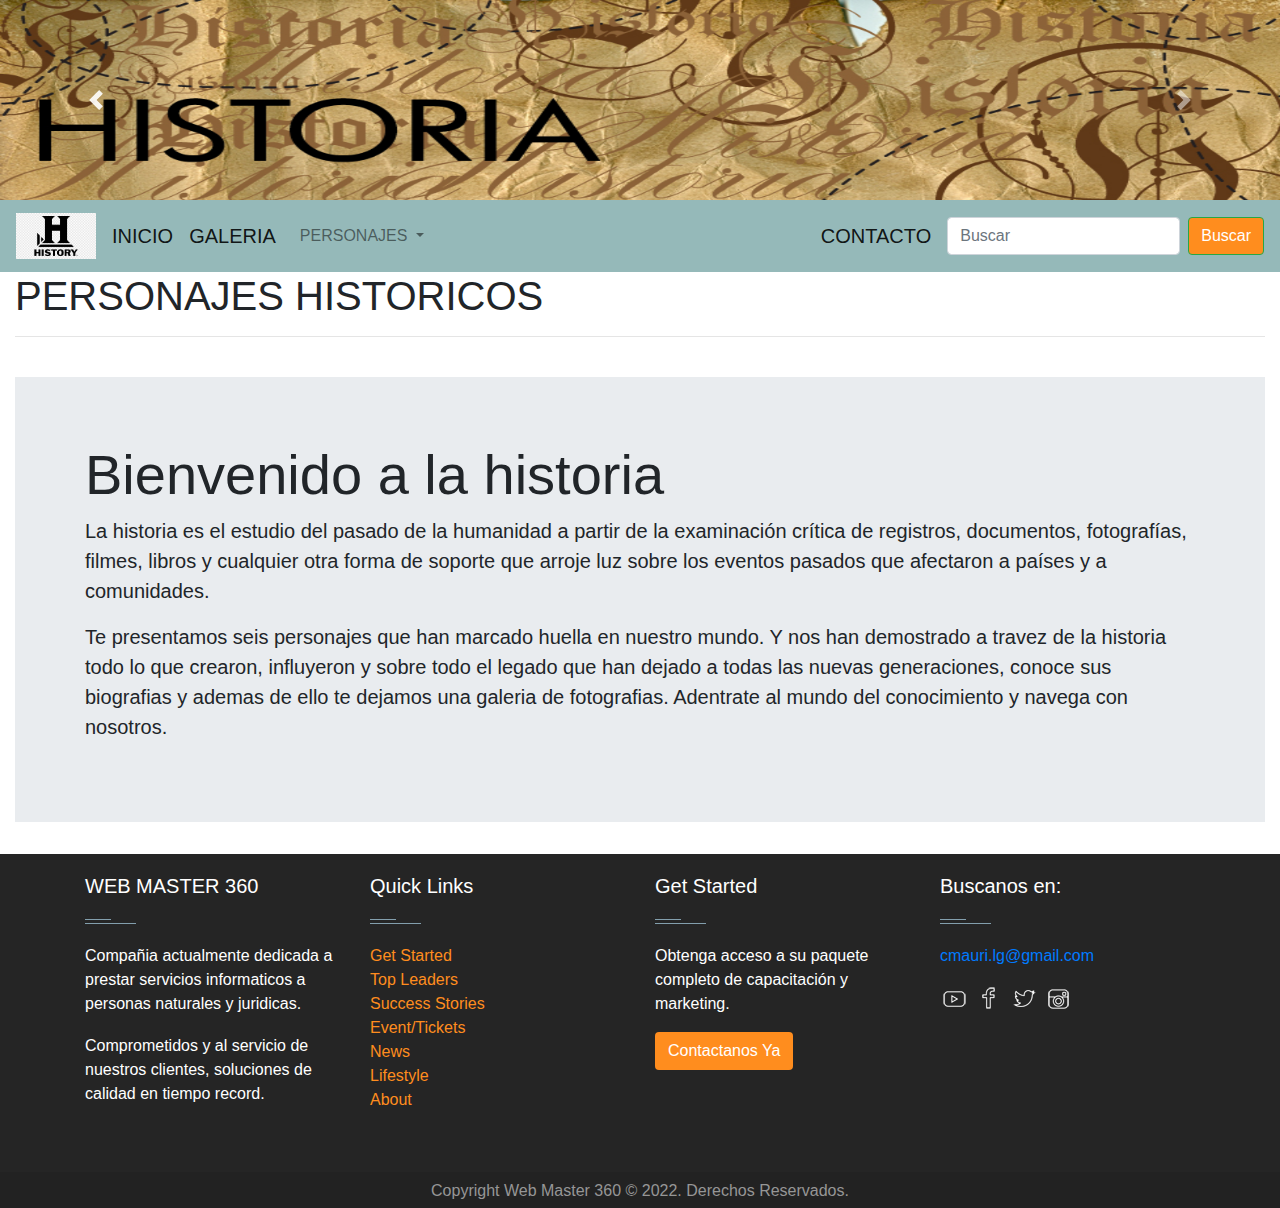
<file: index.html>
<!doctype html>
<html lang="en">

<head>
    <!-- Required meta tags -->
    <meta charset="utf-8">
    <meta name="viewport" content="width=device-width, initial-scale=1, shrink-to-fit=no">

    <!-- Bootstrap CSS -->
    <link rel="stylesheet" href="https://cdn.jsdelivr.net/npm/bootstrap@4.0.0/dist/css/bootstrap.min.css"
        integrity="sha384-Gn5384xqQ1aoWXA+058RXPxPg6fy4IWvTNh0E263XmFcJlSAwiGgFAW/dAiS6JXm" crossorigin="anonymous">
    <link rel="stylesheet" href="css/style.css">
    <title>Desafio2</title>
</head>

<body>
    <!-- Inicio Encabezado -->
    <div id="carouselExampleControls" class="carousel slide" data-ride="carousel">
        <div class="carousel-inner">
            <div class="carousel-item active">
                <img class="d-block w-100" src="img/Banner/banner-historia.jpg" alt="First slide" height="200px">
            </div>
            <div class="carousel-item">
                <img class="d-block w-100" src="img/Banner/banner-historia_2.jpg" alt="Second slide" height="200px">
            </div>
            <div class="carousel-item">
                <img class="d-block w-100" src="img/Banner/banner-murua.jpg" alt="Third slide" height="200px">
            </div>
        </div>
        <a class="carousel-control-prev" href="#carouselExampleControls" role="button" data-slide="prev">
            <span class="carousel-control-prev-icon" aria-hidden="true"></span>
            <span class="sr-only">Anterior</span>
        </a>
        <a class="carousel-control-next" href="#carouselExampleControls" role="button" data-slide="next">
            <span class="carousel-control-next-icon" aria-hidden="true"></span>
            <span class="sr-only">Siguiente</span>
        </a>

    </div>
    <!-- Fin Encabezado -->

    <!-- Inicio Barra de Navegacion -->
    <nav class="navbar navbar-expand-lg navbar-light" style="background-color: #95b9b9;">
        <a class="navbar-brand" href="#">
            <img src="img/logo.png" width="80" alt="logo">
        </a>
        <a class="navbar-brand" href="index.html">INICIO</a>
        <a class="navbar-brand" href="galeria.html">GALERIA</a>
        <div class="collapse navbar-collapse" id="navbarNavDropdown">
            <ul class="navbar-nav mr-auto">
                <li class="nav-item dropdown">
                    <a class="nav-link dropdown-toggle" href="#" id="navbarDropdownMenuLink" data-toggle="dropdown"
                        aria-haspopup="true" aria-expanded="false">
                        PERSONAJES
                    </a>
                    <div class="dropdown-menu">
                        <a class="dropdown-item" href="Biografias/bioTesla.html">NIKOLO TESLA</a>
                        <div class="dropdown-divider"></div>
                        <a class="dropdown-item" href="Biografias/bioCurie.html">MARIE CURIE</a>
                        <div class="dropdown-divider"></div>
                        <a class="dropdown-item" href="Biografias/bioDaVinci.html">LEONARDO DA VINCI</a>
                        <div class="dropdown-divider"></div>
                        <a class="dropdown-item" href="Biografias/bioNeil.html">NEIL ARMSTRONG</a>
                        <div class="dropdown-divider"></div>
                        <a class="dropdown-item" href="Biografias/bioFelipe.html">FELIPE II </a>
                        <div class="dropdown-divider"></div>
                        <a class="dropdown-item" href="Biografias/bioJuanPablo.html">JUAN PABLO II</a>
                    </div>
                </li>
            </ul>
            <a class="navbar-brand" href="contacto.html">CONTACTO</a>
            <form class="form-inline my-2 my-lg-0">
                <input class="form-control mr-sm-2" type="search" placeholder="Buscar" aria-label="Search">
                <button class="btn btn-outline-success my-2 my-sm-0" type="submit">Buscar</button>
            </form>

        </div>
    </nav>
    <!-- Fin Barra de Navegacion -->

    <!-- Inicio Contenido Principal -->
    <div class="container-fluid">
        <h1>PERSONAJES HISTORICOS</h1>
        <hr><br>
        <div class="jumbotron jumbotron-fluid">
            <div class="container">
                <h1 class="display-4">Bienvenido a la historia</h1>
                <p class="lead">La historia es el estudio del pasado de la humanidad a partir de la examinación crítica
                    de registros, documentos, fotografías, filmes, libros y cualquier otra forma de soporte que arroje
                    luz sobre los eventos pasados que afectaron a países y a comunidades.
                </p>
                <p class="lead">Te presentamos seis personajes que han marcado huella en nuestro mundo. Y nos han
                    demostrado a travez de la historia todo lo que crearon, influyeron y sobre todo el legado que han
                    dejado
                    a todas las nuevas generaciones, conoce sus biografias y ademas de ello te dejamos una galeria
                    de fotografias. Adentrate al mundo del conocimiento y navega con nosotros.
                </p>
            </div>
        </div>
    </div>
    <!-- Fin Contenido Principal -->

    <!-- Inicio Footer -->
    <footer id="footer" class="footer-1">
        <div class="main-footer widgets-dark typo-light">
            <div class="container">
                <div class="row">

                    <div class="col-xs-12 col-sm-6 col-md-3">
                        <div class="widget subscribe no-box">
                            <h5 class="widget-title">WEB MASTER 360<span></span></h5>
                            <p>Compañia actualmente dedicada a prestar servicios informaticos a personas naturales y
                                juridicas.</p>
                            <p>Comprometidos y al servicio de nuestros clientes, soluciones de calidad en tiempo record.
                            </p>
                        </div>
                    </div>

                    <div class="col-xs-12 col-sm-6 col-md-3">
                        <div class="widget no-box">
                            <h5 class="widget-title">Quick Links<span></span></h5>
                            <ul class="thumbnail-widget">
                                <li>
                                    <div class="thumb-content"><a href="#.">Get Started</a></div>
                                </li>
                                <li>
                                    <div class="thumb-content"><a href="#.">Top Leaders</a></div>
                                </li>
                                <li>
                                    <div class="thumb-content"><a href="#.">Success Stories</a></div>
                                </li>
                                <li>
                                    <div class="thumb-content"><a href="#.">Event/Tickets</a></div>
                                </li>
                                <li>
                                    <div class="thumb-content"><a href="#.">News</a></div>
                                </li>
                                <li>
                                    <div class="thumb-content"><a href="#.">Lifestyle</a></div>
                                </li>
                                <li>
                                    <div class="thumb-content"><a href="#.">About</a></div>
                                </li>
                            </ul>
                        </div>
                    </div>

                    <div class="col-xs-12 col-sm-6 col-md-3">
                        <div class="widget no-box">
                            <h5 class="widget-title">Get Started<span></span></h5>
                            <p>Obtenga acceso a su paquete completo de capacitación y marketing.</p>
                            <a class="btn" href="contacto.html" target="_blank">Contactanos Ya</a>
                        </div>
                    </div>

                    <div class="col-xs-12 col-sm-6 col-md-3">

                        <div class="widget no-box">
                            <h5 class="widget-title">Buscanos en: <span></span></h5>

                            <p><a href="mailto:info@domain.com" title="glorythemes">cmauri.lg@gmail.com</a></p>
                            <ul class="social-footer2">
                                <li class=""><a title="youtube" target="_blank" href="https://www.youtube.com"><img
                                            alt="youtube" width="30" height="30"
                                            src="[data-uri]"></a>
                                </li>
                                <li class=""><a href="https://www.facebook.com/" target="_blank" title="Facebook"><img
                                            alt="Facebook" width="30" height="30"
                                            src="[data-uri]"></a>
                                </li>
                                <li class=""><a href="https://twitter.com" target="_blank" title="Twitter"><img
                                            alt="Twitter" width="30" height="30"
                                            src="[data-uri]"></a>
                                </li>
                                <li class=""><a title="instagram" target="_blank" href="https://www.instagram.com/"><img
                                            alt="instagram" width="30" height="30"
                                            src="[data-uri]"></a>
                                </li>
                            </ul>
                        </div>
                    </div>

                </div>
            </div>
        </div>

        <div class="footer-copyright">
            <div class="container">
                <div class="row">
                    <div class="col-md-12 text-center">
                        <p>Copyright Web Master 360 © 2022. Derechos Reservados.</p>
                    </div>
                </div>
            </div>
        </div>
    </footer>
    <!-- Fin Footer -->

    <!-- Optional JavaScript -->
    <!-- jQuery first, then Popper.js, then Bootstrap JS -->
    <script src="https://code.jquery.com/jquery-3.2.1.slim.min.js"
        integrity="sha384-KJ3o2DKtIkvYIK3UENzmM7KCkRr/rE9/Qpg6aAZGJwFDMVNA/GpGFF93hXpG5KkN"
        crossorigin="anonymous"></script>
    <script src="https://cdn.jsdelivr.net/npm/popper.js@1.12.9/dist/umd/popper.min.js"
        integrity="sha384-ApNbgh9B+Y1QKtv3Rn7W3mgPxhU9K/ScQsAP7hUibX39j7fakFPskvXusvfa0b4Q"
        crossorigin="anonymous"></script>
    <script src="https://cdn.jsdelivr.net/npm/bootstrap@4.0.0/dist/js/bootstrap.min.js"
        integrity="sha384-JZR6Spejh4U02d8jOt6vLEHfe/JQGiRRSQQxSfFWpi1MquVdAyjUar5+76PVCmYl"
        crossorigin="anonymous"></script>
</body>

</html>
</file>
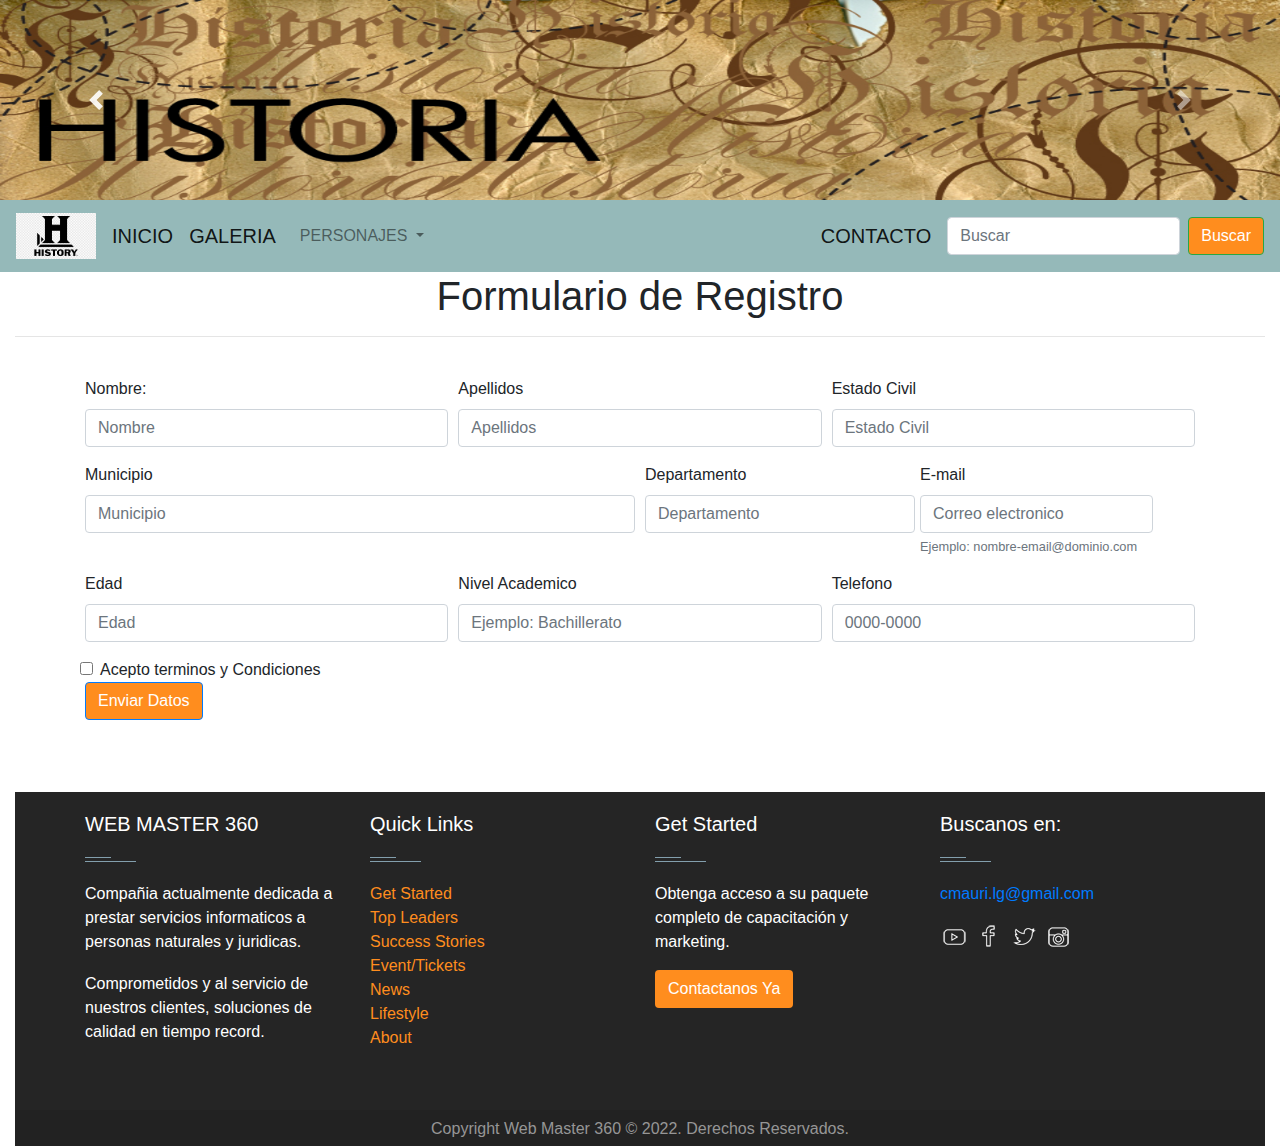
<file: contacto.html>
<!doctype html>
<html lang="en">

<head>
    <!-- Required meta tags -->
    <meta charset="utf-8">
    <meta name="viewport" content="width=device-width, initial-scale=1, shrink-to-fit=no">

    <!-- Bootstrap CSS -->
    <link rel="stylesheet" href="https://cdn.jsdelivr.net/npm/bootstrap@4.0.0/dist/css/bootstrap.min.css"
        integrity="sha384-Gn5384xqQ1aoWXA+058RXPxPg6fy4IWvTNh0E263XmFcJlSAwiGgFAW/dAiS6JXm" crossorigin="anonymous">
    <link rel="stylesheet" href="css/style.css">
    <title>Desafio2</title>
</head>

<body>
    <!-- Inicio Encabezado -->
    <div id="carouselExampleControls" class="carousel slide" data-ride="carousel">
        <div class="carousel-inner">
            <div class="carousel-item active">
                <img class="d-block w-100" src="img/Banner/banner-historia.jpg" alt="First slide" height="200px">
            </div>
            <div class="carousel-item">
                <img class="d-block w-100" src="img/Banner/banner-historia_2.jpg" alt="Second slide" height="200px">
            </div>
            <div class="carousel-item">
                <img class="d-block w-100" src="img/Banner/banner-murua.jpg" alt="Third slide" height="200px">
            </div>
        </div>
        <a class="carousel-control-prev" href="#carouselExampleControls" role="button" data-slide="prev">
            <span class="carousel-control-prev-icon" aria-hidden="true"></span>
            <span class="sr-only">Anterior</span>
        </a>
        <a class="carousel-control-next" href="#carouselExampleControls" role="button" data-slide="next">
            <span class="carousel-control-next-icon" aria-hidden="true"></span>
            <span class="sr-only">Siguiente</span>
        </a>

    </div>
    <!-- Fin Encabezado -->

    <!-- Inicio Barra de Navegacion -->
    <nav class="navbar navbar-expand-lg navbar-light" style="background-color: #95b9b9;">
        <a class="navbar-brand" href="#">
            <img src="img/logo.png" width="80" alt="logo">
        </a>
        <a class="navbar-brand" href="index.html">INICIO</a>
        <a class="navbar-brand" href="galeria.html">GALERIA</a>
        <div class="collapse navbar-collapse" id="navbarNavDropdown">
            <ul class="navbar-nav mr-auto">
                <li class="nav-item dropdown">
                    <a class="nav-link dropdown-toggle" href="#" id="navbarDropdownMenuLink" data-toggle="dropdown"
                        aria-haspopup="true" aria-expanded="false">
                        PERSONAJES
                    </a>
                    <div class="dropdown-menu">
                        <a class="dropdown-item" href="Biografias/bioTesla.html">NIKOLO TESLA</a>                      
                        <div class="dropdown-divider"></div>
                        <a class="dropdown-item" href="Biografias/bioCurie.html">MARIE CURIE</a>
                        <div class="dropdown-divider"></div>
                        <a class="dropdown-item" href="Biografias/bioDaVinci.html">LEONARDO DA VINCI</a>
                        <div class="dropdown-divider"></div>
                        <a class="dropdown-item" href="Biografias/bioNeil.html">NEIL ARMSTRONG</a>
                        <div class="dropdown-divider"></div>
                        <a class="dropdown-item" href="Biografias/bioFelipe.html">FELIPE II </a>
                        <div class="dropdown-divider"></div>
                        <a class="dropdown-item" href="Biografias/bioJuanPablo.html">JUAN PABLO II</a>
                    </div>
                </li>
            </ul>
            <a class="navbar-brand" href="contacto.html">CONTACTO</a>
            <form class="form-inline my-2 my-lg-0">
                <input class="form-control mr-sm-2" type="search" placeholder="Buscar" aria-label="Search">
                <button class="btn btn-outline-success my-2 my-sm-0" type="submit">Buscar</button>
            </form>

        </div>
    </nav>
    <!-- Fin Barra de Navegacion -->

    <!-- Inicio Contenido Principal -->
    <div class="container-fluid">
        <h1 class="text-center">Formulario de Registro</h1>
        <hr><br>
        
        <!-- Formulario de Contacto -->
        <div class="container">
            <form class="needs-validation" novalidate>
                <div class="form-row">
                    <div class="col-md-4 mb-3">
                        <label for="validationTooltip01">Nombre: </label>
                        <input type="text" class="form-control" id="validationTooltip01" placeholder="Nombre" required>
                    </div>
                    <div class="col-md-4 mb-3">
                        <label for="validationTooltip02">Apellidos</label>
                        <input type="text" class="form-control" id="validationTooltip02" placeholder="Apellidos" required>
                    </div>
                    <div class="col-md-4 mb-3">
                        <label for="validationTooltipUsername">Estado Civil</label>
                        <div class="input-group">
                            <input type="text" class="form-control" id="validationTooltipUsername" placeholder="Estado Civil"
                                aria-describedby="validationTooltipUsernamePrepend" required>
                        </div>
                    </div>
                </div>
                <div class="form-row">
                    <div class="col-md-6 mb-3">
                        <label for="validationTooltip03">Municipio</label>
                        <input type="text" class="form-control" id="validationTooltip03" placeholder="Municipio" required>                  
                    </div>
                    <div class="col-md-3 mb-3">
                        <label for="validationTooltip04">Departamento</label>
                        <input type="text" class="form-control" id="validationTooltip04" placeholder="Departamento" required>
                    </div>
                    <div class="form-group">
                        <label for="exampleInputEmail1">E-mail</label>
                        <input type="email" class="form-control" id="exampleInputEmail1" placeholder="Correo electronico">
                        <small id="emailHelp" class="form-text text-muted">Ejemplo: nombre-email@dominio.com</small>
                      </div>
                </div>
                <div class="form-row">
                <div class="col-md-4 mb-3">
                    <label for="validationTooltip01">Edad</label>
                    <input type="text" class="form-control" id="validationTooltip01" placeholder="Edad"
                        value="" required>
                </div>
                <div class="col-md-4 mb-3">
                    <label for="validationTooltip02">Nivel Academico</label>
                    <input type="text" class="form-control" id="validationTooltip02" placeholder="Ejemplo: Bachillerato"
                        value="" required>
                </div>
                <div class="col-md-4 mb-3">
                    <label for="validationTooltip02">Telefono</label>
                    <input type="text" class="form-control" id="validationTooltip02" placeholder="0000-0000"
                        value="" required>
                </div>
                  <div class="form-check">
                    <input type="checkbox" class="form-check-input" id="exampleCheck1">
                    <label class="form-check-label" for="exampleCheck1">Acepto terminos y Condiciones</label>
                  </div>
                </div>
                <button class="btn btn-primary" type="submit">Enviar Datos</button>
            </form>
        <br><br><br>
    </div>
        <!-- Fin Contenido Principal -->

        <!-- Inicio Footer -->
    <footer id="footer" class="footer-1">
        <div class="main-footer widgets-dark typo-light">
            <div class="container">
                <div class="row">

                    <div class="col-xs-12 col-sm-6 col-md-3">
                        <div class="widget subscribe no-box">
                            <h5 class="widget-title">WEB MASTER 360<span></span></h5>
                            <p>Compañia actualmente dedicada a prestar servicios informaticos a personas naturales y
                                juridicas.</p>
                            <p>Comprometidos y al servicio de nuestros clientes, soluciones de calidad en tiempo record.
                            </p>
                        </div>
                    </div>

                    <div class="col-xs-12 col-sm-6 col-md-3">
                        <div class="widget no-box">
                            <h5 class="widget-title">Quick Links<span></span></h5>
                            <ul class="thumbnail-widget">
                                <li>
                                    <div class="thumb-content"><a href="#.">Get Started</a></div>
                                </li>
                                <li>
                                    <div class="thumb-content"><a href="#.">Top Leaders</a></div>
                                </li>
                                <li>
                                    <div class="thumb-content"><a href="#.">Success Stories</a></div>
                                </li>
                                <li>
                                    <div class="thumb-content"><a href="#.">Event/Tickets</a></div>
                                </li>
                                <li>
                                    <div class="thumb-content"><a href="#.">News</a></div>
                                </li>
                                <li>
                                    <div class="thumb-content"><a href="#.">Lifestyle</a></div>
                                </li>
                                <li>
                                    <div class="thumb-content"><a href="#.">About</a></div>
                                </li>
                            </ul>
                        </div>
                    </div>

                    <div class="col-xs-12 col-sm-6 col-md-3">
                        <div class="widget no-box">
                            <h5 class="widget-title">Get Started<span></span></h5>
                            <p>Obtenga acceso a su paquete completo de capacitación y marketing.</p>
                            <a class="btn" href="contacto.html" target="_blank">Contactanos Ya</a>
                        </div>
                    </div>

                    <div class="col-xs-12 col-sm-6 col-md-3">

                        <div class="widget no-box">
                            <h5 class="widget-title">Buscanos en: <span></span></h5>

                            <p><a href="mailto:info@domain.com" title="glorythemes">cmauri.lg@gmail.com</a></p>
                            <ul class="social-footer2">
                                <li class=""><a title="youtube" target="_blank" href="https://www.youtube.com"><img
                                            alt="youtube" width="30" height="30"
                                            src="[data-uri]"></a>
                                </li>
                                <li class=""><a href="https://www.facebook.com/" target="_blank" title="Facebook"><img
                                            alt="Facebook" width="30" height="30"
                                            src="[data-uri]"></a>
                                </li>
                                <li class=""><a href="https://twitter.com" target="_blank" title="Twitter"><img
                                            alt="Twitter" width="30" height="30"
                                            src="[data-uri]"></a>
                                </li>
                                <li class=""><a title="instagram" target="_blank" href="https://www.instagram.com/"><img
                                            alt="instagram" width="30" height="30"
                                            src="[data-uri]"></a>
                                </li>
                            </ul>
                        </div>
                    </div>

                </div>
            </div>
        </div>

        <div class="footer-copyright">
            <div class="container">
                <div class="row">
                    <div class="col-md-12 text-center">
                        <p>Copyright Web Master 360 © 2022. Derechos Reservados.</p>
                    </div>
                </div>
            </div>
        </div>
    </footer>
    <!-- Fin Footer -->

        <!-- Optional JavaScript -->
        <!-- jQuery first, then Popper.js, then Bootstrap JS -->
        <script src="https://code.jquery.com/jquery-3.2.1.slim.min.js"
            integrity="sha384-KJ3o2DKtIkvYIK3UENzmM7KCkRr/rE9/Qpg6aAZGJwFDMVNA/GpGFF93hXpG5KkN"
            crossorigin="anonymous"></script>
        <script src="https://cdn.jsdelivr.net/npm/popper.js@1.12.9/dist/umd/popper.min.js"
            integrity="sha384-ApNbgh9B+Y1QKtv3Rn7W3mgPxhU9K/ScQsAP7hUibX39j7fakFPskvXusvfa0b4Q"
            crossorigin="anonymous"></script>
        <script src="https://cdn.jsdelivr.net/npm/bootstrap@4.0.0/dist/js/bootstrap.min.js"
            integrity="sha384-JZR6Spejh4U02d8jOt6vLEHfe/JQGiRRSQQxSfFWpi1MquVdAyjUar5+76PVCmYl"
            crossorigin="anonymous"></script>
</body>

</html>
</file>
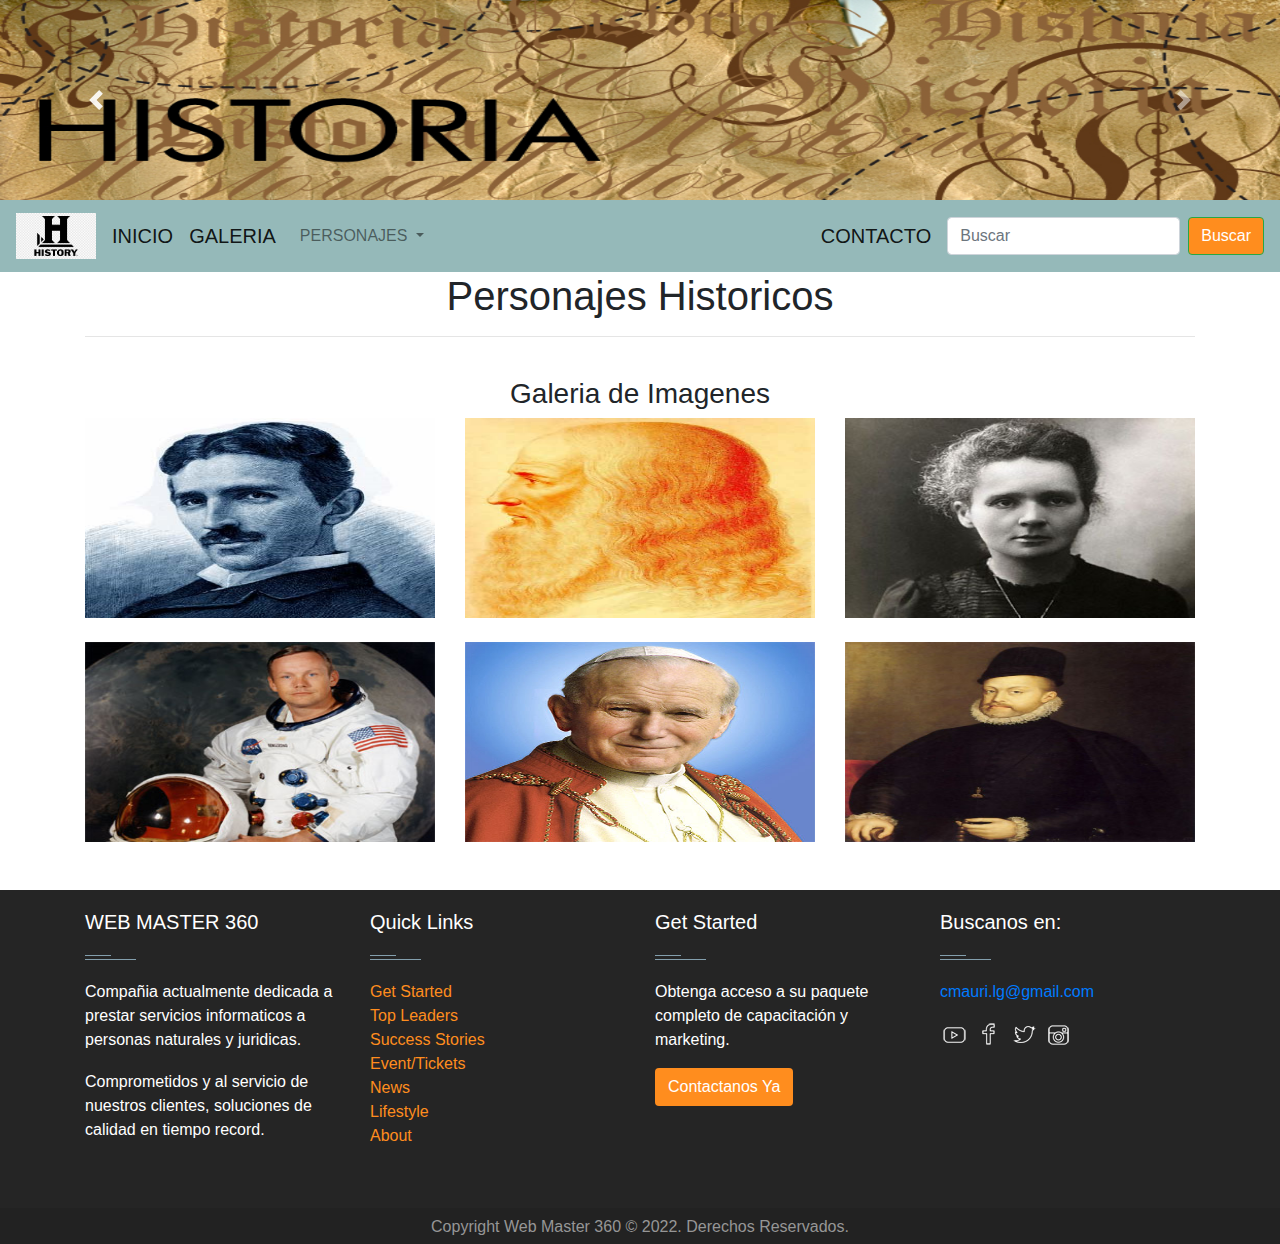
<file: galeria.html>
<!doctype html>
<html lang="en">

<head>
    <!-- Required meta tags -->
    <meta charset="utf-8">
    <meta name="viewport" content="width=device-width, initial-scale=1, shrink-to-fit=no">

    <!-- Bootstrap CSS -->
    <link rel="stylesheet" href="https://cdn.jsdelivr.net/npm/bootstrap@4.0.0/dist/css/bootstrap.min.css"
        integrity="sha384-Gn5384xqQ1aoWXA+058RXPxPg6fy4IWvTNh0E263XmFcJlSAwiGgFAW/dAiS6JXm" crossorigin="anonymous">
    <link rel="stylesheet" href="css/style.css">
    <title>Desafio2</title>
</head>

<body>
       <!-- Inicio Encabezado -->
       <div id="carouselExampleControls" class="carousel slide" data-ride="carousel">
        <div class="carousel-inner">
            <div class="carousel-item active">
                <img class="d-block w-100" src="img/Banner/banner-historia.jpg" alt="First slide" height="200px">
            </div>
            <div class="carousel-item">
                <img class="d-block w-100" src="img/Banner/banner-historia_2.jpg" alt="Second slide" height="200px">
            </div>
            <div class="carousel-item">
                <img class="d-block w-100" src="img/Banner/banner-murua.jpg" alt="Third slide" height="200px">
            </div>
        </div>
        <a class="carousel-control-prev" href="#carouselExampleControls" role="button" data-slide="prev">
            <span class="carousel-control-prev-icon" aria-hidden="true"></span>
            <span class="sr-only">Anterior</span>
        </a>
        <a class="carousel-control-next" href="#carouselExampleControls" role="button" data-slide="next">
            <span class="carousel-control-next-icon" aria-hidden="true"></span>
            <span class="sr-only">Siguiente</span>
        </a>

    </div>
    <!-- Fin Encabezado -->

    <!-- Inicio Barra de Navegacion -->
    <nav class="navbar navbar-expand-lg navbar-light" style="background-color: #95b9b9;">
        <a class="navbar-brand" href="#">
            <img src="img/logo.png" width="80" alt="logo">
        </a>
        <a class="navbar-brand" href="index.html">INICIO</a>
        <a class="navbar-brand" href="galeria.html">GALERIA</a>
        <div class="collapse navbar-collapse" id="navbarNavDropdown">
            <ul class="navbar-nav mr-auto">
                <li class="nav-item dropdown">
                    <a class="nav-link dropdown-toggle" href="#" id="navbarDropdownMenuLink" data-toggle="dropdown"
                        aria-haspopup="true" aria-expanded="false">
                        PERSONAJES
                    </a>
                    <div class="dropdown-menu">
                        <a class="dropdown-item" href="Biografias/bioTesla.html">NIKOLO TESLA</a>                      
                        <div class="dropdown-divider"></div>
                        <a class="dropdown-item" href="Biografias/bioCurie.html">MARIE CURIE</a>
                        <div class="dropdown-divider"></div>
                        <a class="dropdown-item" href="Biografias/bioDaVinci.html">LEONARDO DA VINCI</a>
                        <div class="dropdown-divider"></div>
                        <a class="dropdown-item" href="Biografias/bioNeil.html">NEIL ARMSTRONG</a>
                        <div class="dropdown-divider"></div>
                        <a class="dropdown-item" href="Biografias/bioFelipe.html">FELIPE II </a>
                        <div class="dropdown-divider"></div>
                        <a class="dropdown-item" href="Biografias/bioJuanPablo.html">JUAN PABLO II</a>
                    </div>
                </li>
            </ul>
            <a class="navbar-brand" href="contacto.html">CONTACTO</a>
            <form class="form-inline my-2 my-lg-0">
                <input class="form-control mr-sm-2" type="search" placeholder="Buscar" aria-label="Search">
                <button class="btn btn-outline-success my-2 my-sm-0" type="submit">Buscar</button>
            </form>

        </div>
    </nav>
    <!-- Fin Barra de Navegacion -->

    <!-- Inicio Contenido Principal -->
    <div class="container">
        <h1 class="text-center">Personajes Historicos</h1>
        <hr><br>
        <h3 class="text-center">Galeria de Imagenes</h3>
        <img src="img/GaleriaPrincipal/tesla.jpg" class="float-left" alt="" width="350px"  height="200px">
        <img src="img/GaleriaPrincipal/curie.jpg" class="float-right" alt="" width="350px" height="200px">
        <img src="img/GaleriaPrincipal/daVinci.jpg" class="mx-auto d-block" alt="" width="350px" height="200px">
        <br>
        <img src="img/GaleriaPrincipal/armstrong.png" class="float-left" alt="" width="350px" height="200px">
        <img src="img/GaleriaPrincipal/felipe.png" class="float-right" alt="" width="350px" height="200px">
        <img src="img/GaleriaPrincipal/juanPablo.png" class="mx-auto d-block" alt="" width="350px" height="200px">
        <br><br>
    </div>
    <!-- Fin Contenido Principal -->

    <!-- Inicio Footer -->
    <footer id="footer" class="footer-1">
        <div class="main-footer widgets-dark typo-light">
            <div class="container">
                <div class="row">

                    <div class="col-xs-12 col-sm-6 col-md-3">
                        <div class="widget subscribe no-box">
                            <h5 class="widget-title">WEB MASTER 360<span></span></h5>
                            <p>Compañia actualmente dedicada a prestar servicios informaticos a personas naturales y
                                juridicas.</p>
                            <p>Comprometidos y al servicio de nuestros clientes, soluciones de calidad en tiempo record.
                            </p>
                        </div>
                    </div>

                    <div class="col-xs-12 col-sm-6 col-md-3">
                        <div class="widget no-box">
                            <h5 class="widget-title">Quick Links<span></span></h5>
                            <ul class="thumbnail-widget">
                                <li>
                                    <div class="thumb-content"><a href="#.">Get Started</a></div>
                                </li>
                                <li>
                                    <div class="thumb-content"><a href="#.">Top Leaders</a></div>
                                </li>
                                <li>
                                    <div class="thumb-content"><a href="#.">Success Stories</a></div>
                                </li>
                                <li>
                                    <div class="thumb-content"><a href="#.">Event/Tickets</a></div>
                                </li>
                                <li>
                                    <div class="thumb-content"><a href="#.">News</a></div>
                                </li>
                                <li>
                                    <div class="thumb-content"><a href="#.">Lifestyle</a></div>
                                </li>
                                <li>
                                    <div class="thumb-content"><a href="#.">About</a></div>
                                </li>
                            </ul>
                        </div>
                    </div>

                    <div class="col-xs-12 col-sm-6 col-md-3">
                        <div class="widget no-box">
                            <h5 class="widget-title">Get Started<span></span></h5>
                            <p>Obtenga acceso a su paquete completo de capacitación y marketing.</p>
                            <a class="btn" href="contacto.html" target="_blank">Contactanos Ya</a>
                        </div>
                    </div>

                    <div class="col-xs-12 col-sm-6 col-md-3">

                        <div class="widget no-box">
                            <h5 class="widget-title">Buscanos en: <span></span></h5>

                            <p><a href="mailto:info@domain.com" title="glorythemes">cmauri.lg@gmail.com</a></p>
                            <ul class="social-footer2">
                                <li class=""><a title="youtube" target="_blank" href="https://www.youtube.com"><img
                                            alt="youtube" width="30" height="30"
                                            src="[data-uri]"></a>
                                </li>
                                <li class=""><a href="https://www.facebook.com/" target="_blank" title="Facebook"><img
                                            alt="Facebook" width="30" height="30"
                                            src="[data-uri]"></a>
                                </li>
                                <li class=""><a href="https://twitter.com" target="_blank" title="Twitter"><img
                                            alt="Twitter" width="30" height="30"
                                            src="[data-uri]"></a>
                                </li>
                                <li class=""><a title="instagram" target="_blank" href="https://www.instagram.com/"><img
                                            alt="instagram" width="30" height="30"
                                            src="[data-uri]"></a>
                                </li>
                            </ul>
                        </div>
                    </div>

                </div>
            </div>
        </div>

        <div class="footer-copyright">
            <div class="container">
                <div class="row">
                    <div class="col-md-12 text-center">
                        <p>Copyright Web Master 360 © 2022. Derechos Reservados.</p>
                    </div>
                </div>
            </div>
        </div>
    </footer>
    <!-- Fin Footer -->

    <!-- Optional JavaScript -->
    <!-- jQuery first, then Popper.js, then Bootstrap JS -->
    <script src="https://code.jquery.com/jquery-3.2.1.slim.min.js"
        integrity="sha384-KJ3o2DKtIkvYIK3UENzmM7KCkRr/rE9/Qpg6aAZGJwFDMVNA/GpGFF93hXpG5KkN"
        crossorigin="anonymous"></script>
    <script src="https://cdn.jsdelivr.net/npm/popper.js@1.12.9/dist/umd/popper.min.js"
        integrity="sha384-ApNbgh9B+Y1QKtv3Rn7W3mgPxhU9K/ScQsAP7hUibX39j7fakFPskvXusvfa0b4Q"
        crossorigin="anonymous"></script>
    <script src="https://cdn.jsdelivr.net/npm/bootstrap@4.0.0/dist/js/bootstrap.min.js"
        integrity="sha384-JZR6Spejh4U02d8jOt6vLEHfe/JQGiRRSQQxSfFWpi1MquVdAyjUar5+76PVCmYl"
        crossorigin="anonymous"></script>
</body>

</html>
</file>
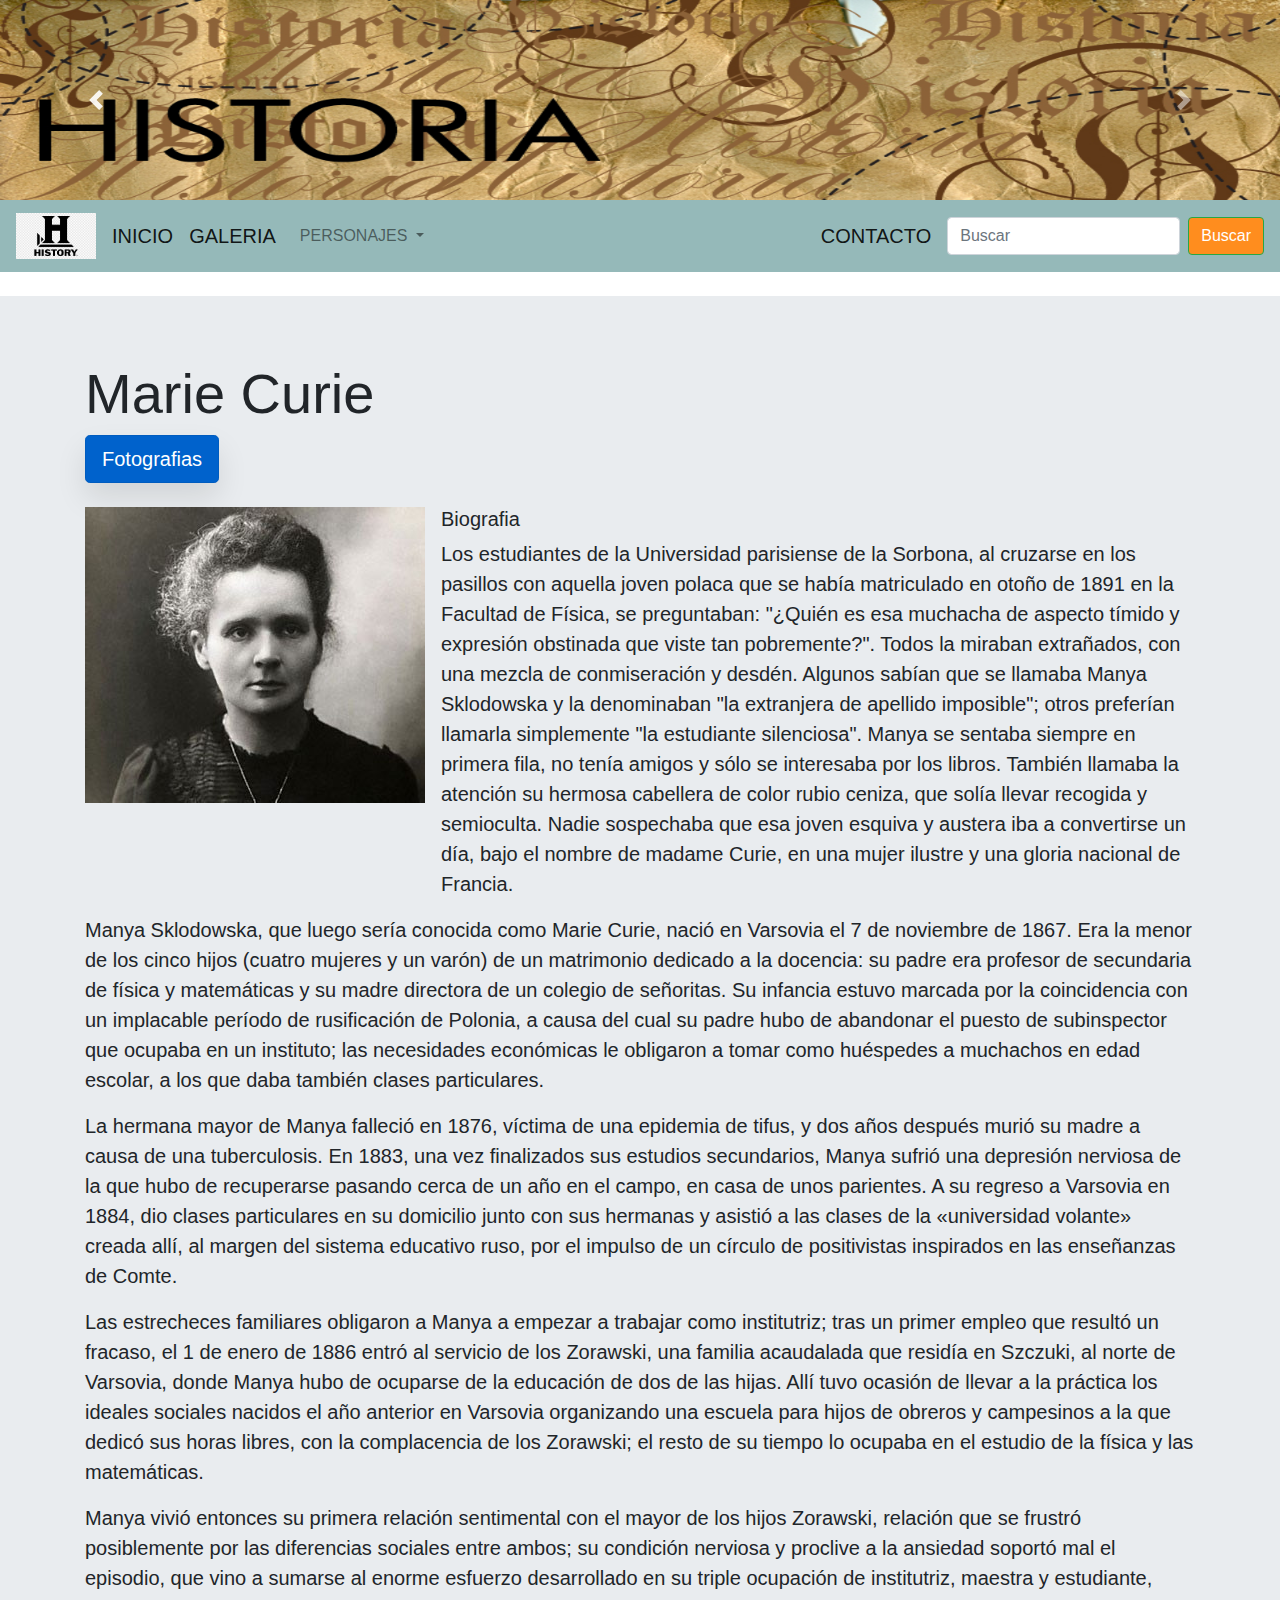
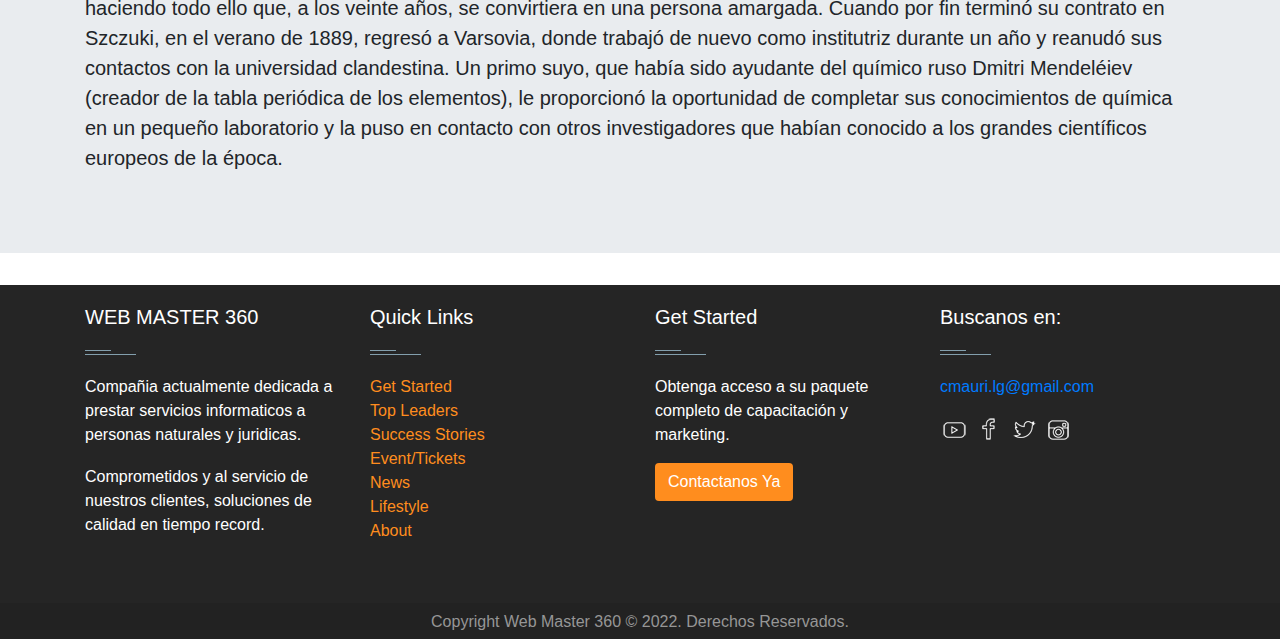
<file: Biografias/bioCurie.html>
<!doctype html>
<html lang="en">

<head>
    <!-- Required meta tags -->
    <meta charset="utf-8">
    <meta name="viewport" content="width=device-width, initial-scale=1, shrink-to-fit=no">

    <!-- Bootstrap CSS -->
    <link rel="stylesheet" href="https://cdn.jsdelivr.net/npm/bootstrap@4.0.0/dist/css/bootstrap.min.css"
        integrity="sha384-Gn5384xqQ1aoWXA+058RXPxPg6fy4IWvTNh0E263XmFcJlSAwiGgFAW/dAiS6JXm" crossorigin="anonymous">
    <link rel="stylesheet" href="../css/style.css">
    <title>Desafio2</title>
</head>

<body>
    <!-- Inicio Encabezado -->
    <div id="carouselExampleControls" class="carousel slide" data-ride="carousel">
        <div class="carousel-inner">
            <div class="carousel-item active">
                <img class="d-block w-100" src="../img/Banner/banner-historia.jpg" alt="First slide" height="200px">
            </div>
            <div class="carousel-item">
                <img class="d-block w-100" src="../img/Banner/banner-historia_2.jpg" alt="Second slide" height="200px">
            </div>
            <div class="carousel-item">
                <img class="d-block w-100" src="../img/Banner/banner-murua.jpg" alt="Third slide" height="200px">
            </div>
        </div>
        <a class="carousel-control-prev" href="#carouselExampleControls" role="button" data-slide="prev">
            <span class="carousel-control-prev-icon" aria-hidden="true"></span>
            <span class="sr-only">Anterior</span>
        </a>
        <a class="carousel-control-next" href="#carouselExampleControls" role="button" data-slide="next">
            <span class="carousel-control-next-icon" aria-hidden="true"></span>
            <span class="sr-only">Siguiente</span>
        </a>

    </div>
    <!-- Fin Encabezado -->

    <!-- Inicio Barra de Navegacion -->
    <nav class="navbar navbar-expand-lg navbar-light" style="background-color: #95b9b9;">
        <a class="navbar-brand" href="#">
            <img src="../img/logo.png" width="80" alt="logo">
        </a>
        <a class="navbar-brand" href="../index.html">INICIO</a>
        <a class="navbar-brand" href="../galeria.html">GALERIA</a>
        <div class="collapse navbar-collapse" id="navbarNavDropdown">
            <ul class="navbar-nav mr-auto">
                <li class="nav-item dropdown">
                    <a class="nav-link dropdown-toggle" href="#" id="navbarDropdownMenuLink" data-toggle="dropdown"
                        aria-haspopup="true" aria-expanded="false">
                        PERSONAJES
                    </a>
                    <div class="dropdown-menu">
                        <a class="dropdown-item" href="bioTesla.html">NIKOLO TESLA</a>                      
                        <div class="dropdown-divider"></div>
                        <a class="dropdown-item" href="bioCurie.html">MARIE CURIE</a>
                        <div class="dropdown-divider"></div>
                        <a class="dropdown-item" href="bioDaVinci.html">LEONARDO DA VINCI</a>
                        <div class="dropdown-divider"></div>
                        <a class="dropdown-item" href="bioNeil.html">NEIL ARMSTRONG</a>
                        <div class="dropdown-divider"></div>
                        <a class="dropdown-item" href="bioFelipe.html">FELIPE II </a>
                        <div class="dropdown-divider"></div>
                        <a class="dropdown-item" href="bioJuanPablo.html">JUAN PABLO II</a>
                    </div>
                </li>
            </ul>
            <a class="navbar-brand" href="../contacto.html">CONTACTO</a>
            <form class="form-inline my-2 my-lg-0">
                <input class="form-control mr-sm-2" type="search" placeholder="Buscar" aria-label="Search">
                <button class="btn btn-outline-success my-2 my-sm-0" type="submit">Buscar</button>
            </form>

        </div>
    </nav>
    <!-- Fin Barra de Navegacion -->

    <!-- Inicio Contenido Principal -->
    <br>
    <div class="jumbotron jumbotron-fluid">
        <div class="container">
            <h1 class="display-4">Marie Curie</h1>
            <a href="../Galerias/galeriaCurie.html" class="btn btn-primary btn-lg active" role="button" aria-pressed="true">Fotografias</a>
            <br><br>
            <div class="media">
                <img class="align-self-start mr-3" src="../img/GaleriaPrincipal/curie.jpg" alt="img personaje">
                <div class="media-body">
                    <h5 class="mt-0">Biografia</h5>
                    <p class="lead">Los estudiantes de la Universidad parisiense de la Sorbona, al cruzarse en los pasillos con aquella joven polaca que se había matriculado en otoño de 1891 en la Facultad de Física, se preguntaban: "¿Quién es esa muchacha de aspecto tímido y expresión obstinada que viste tan pobremente?". Todos la miraban extrañados, con una mezcla de conmiseración y desdén. Algunos sabían que se llamaba Manya Sklodowska y la denominaban "la extranjera de apellido imposible"; otros preferían llamarla simplemente "la estudiante silenciosa". Manya se sentaba siempre en primera fila, no tenía amigos y sólo se interesaba por los libros. También llamaba la atención su hermosa cabellera de color rubio ceniza, que solía llevar recogida y semioculta. Nadie sospechaba que esa joven esquiva y austera iba a convertirse un día, bajo el nombre de madame Curie, en una mujer ilustre y una gloria nacional de Francia.</p>
                    </div>
            </div>
            <p class="lead">Manya Sklodowska, que luego sería conocida como Marie Curie, nació en Varsovia el 7 de noviembre de 1867. Era la menor de los cinco hijos (cuatro mujeres y un varón) de un matrimonio dedicado a la docencia: su padre era profesor de secundaria de física y matemáticas y su madre directora de un colegio de señoritas. Su infancia estuvo marcada por la coincidencia con un implacable período de rusificación de Polonia, a causa del cual su padre hubo de abandonar el puesto de subinspector que ocupaba en un instituto; las necesidades económicas le obligaron a tomar como huéspedes a muchachos en edad escolar, a los que daba también clases particulares.
            </p>
            <p class="lead">La hermana mayor de Manya falleció en 1876, víctima de una epidemia de tifus, y dos años después murió su madre a causa de una tuberculosis. En 1883, una vez finalizados sus estudios secundarios, Manya sufrió una depresión nerviosa de la que hubo de recuperarse pasando cerca de un año en el campo, en casa de unos parientes. A su regreso a Varsovia en 1884, dio clases particulares en su domicilio junto con sus hermanas y asistió a las clases de la «universidad volante» creada allí, al margen del sistema educativo ruso, por el impulso de un círculo de positivistas inspirados en las enseñanzas de Comte.</p>
            <p class="lead">Las estrecheces familiares obligaron a Manya a empezar a trabajar como institutriz; tras un primer empleo que resultó un fracaso, el 1 de enero de 1886 entró al servicio de los Zorawski, una familia acaudalada que residía en Szczuki, al norte de Varsovia, donde Manya hubo de ocuparse de la educación de dos de las hijas. Allí tuvo ocasión de llevar a la práctica los ideales sociales nacidos el año anterior en Varsovia organizando una escuela para hijos de obreros y campesinos a la que dedicó sus horas libres, con la complacencia de los Zorawski; el resto de su tiempo lo ocupaba en el estudio de la física y las matemáticas.
            </p>
            <p class="lead">Manya vivió entonces su primera relación sentimental con el mayor de los hijos Zorawski, relación que se frustró posiblemente por las diferencias sociales entre ambos; su condición nerviosa y proclive a la ansiedad soportó mal el episodio, que vino a sumarse al enorme esfuerzo desarrollado en su triple ocupación de institutriz, maestra y estudiante, haciendo todo ello que, a los veinte años, se convirtiera en una persona amargada. Cuando por fin terminó su contrato en Szczuki, en el verano de 1889, regresó a Varsovia, donde trabajó de nuevo como institutriz durante un año y reanudó sus contactos con la universidad clandestina. Un primo suyo, que había sido ayudante del químico ruso Dmitri Mendeléiev (creador de la tabla periódica de los elementos), le proporcionó la oportunidad de completar sus conocimientos de química en un pequeño laboratorio y la puso en contacto con otros investigadores que habían conocido a los grandes científicos europeos de la época.
            </p>
            <p class="lead">
            </p>
        </div>
    </div>
    <!-- Fin Contenido Principal -->

    <!-- Inicio Footer -->
    <footer id="footer" class="footer-1">
        <div class="main-footer widgets-dark typo-light">
            <div class="container">
                <div class="row">

                    <div class="col-xs-12 col-sm-6 col-md-3">
                        <div class="widget subscribe no-box">
                            <h5 class="widget-title">WEB MASTER 360<span></span></h5>
                            <p>Compañia actualmente dedicada a prestar servicios informaticos a personas naturales y
                                juridicas.</p>
                            <p>Comprometidos y al servicio de nuestros clientes, soluciones de calidad en tiempo record.
                            </p>
                        </div>
                    </div>

                    <div class="col-xs-12 col-sm-6 col-md-3">
                        <div class="widget no-box">
                            <h5 class="widget-title">Quick Links<span></span></h5>
                            <ul class="thumbnail-widget">
                                <li>
                                    <div class="thumb-content"><a href="#.">Get Started</a></div>
                                </li>
                                <li>
                                    <div class="thumb-content"><a href="#.">Top Leaders</a></div>
                                </li>
                                <li>
                                    <div class="thumb-content"><a href="#.">Success Stories</a></div>
                                </li>
                                <li>
                                    <div class="thumb-content"><a href="#.">Event/Tickets</a></div>
                                </li>
                                <li>
                                    <div class="thumb-content"><a href="#.">News</a></div>
                                </li>
                                <li>
                                    <div class="thumb-content"><a href="#.">Lifestyle</a></div>
                                </li>
                                <li>
                                    <div class="thumb-content"><a href="#.">About</a></div>
                                </li>
                            </ul>
                        </div>
                    </div>

                    <div class="col-xs-12 col-sm-6 col-md-3">
                        <div class="widget no-box">
                            <h5 class="widget-title">Get Started<span></span></h5>
                            <p>Obtenga acceso a su paquete completo de capacitación y marketing.</p>
                            <a class="btn" href="../contacto.html" target="_blank">Contactanos Ya</a>
                        </div>
                    </div>

                    <div class="col-xs-12 col-sm-6 col-md-3">

                        <div class="widget no-box">
                            <h5 class="widget-title">Buscanos en: <span></span></h5>

                            <p><a href="mailto:info@domain.com" title="glorythemes">cmauri.lg@gmail.com</a></p>
                            <ul class="social-footer2">
                                <li class=""><a title="youtube" target="_blank" href="https://www.youtube.com"><img
                                            alt="youtube" width="30" height="30"
                                            src="[data-uri]"></a>
                                </li>
                                <li class=""><a href="https://www.facebook.com/" target="_blank" title="Facebook"><img
                                            alt="Facebook" width="30" height="30"
                                            src="[data-uri]"></a>
                                </li>
                                <li class=""><a href="https://www.twitter.com" target="_blank" title="Twitter"><img
                                            alt="Twitter" width="30" height="30"
                                            src="[data-uri]"></a>
                                </li>
                                <li class=""><a title="instagram" target="_blank" href="https://www.instagram.com/"><img
                                            alt="instagram" width="30" height="30"
                                            src="[data-uri]"></a>
                                </li>
                            </ul>
                        </div>
                    </div>

                </div>
            </div>
        </div>

        <div class="footer-copyright">
            <div class="container">
                <div class="row">
                    <div class="col-md-12 text-center">
                        <p>Copyright Web Master 360 © 2022. Derechos Reservados.</p>
                    </div>
                </div>
            </div>
        </div>
    </footer>
    <!-- Fin Footer -->

    <!-- Optional JavaScript -->
    <!-- jQuery first, then Popper.js, then Bootstrap JS -->
    <script src="https://code.jquery.com/jquery-3.2.1.slim.min.js"
        integrity="sha384-KJ3o2DKtIkvYIK3UENzmM7KCkRr/rE9/Qpg6aAZGJwFDMVNA/GpGFF93hXpG5KkN"
        crossorigin="anonymous"></script>
    <script src="https://cdn.jsdelivr.net/npm/popper.js@1.12.9/dist/umd/popper.min.js"
        integrity="sha384-ApNbgh9B+Y1QKtv3Rn7W3mgPxhU9K/ScQsAP7hUibX39j7fakFPskvXusvfa0b4Q"
        crossorigin="anonymous"></script>
    <script src="https://cdn.jsdelivr.net/npm/bootstrap@4.0.0/dist/js/bootstrap.min.js"
        integrity="sha384-JZR6Spejh4U02d8jOt6vLEHfe/JQGiRRSQQxSfFWpi1MquVdAyjUar5+76PVCmYl"
        crossorigin="anonymous"></script>
</body>

</html>
</file>
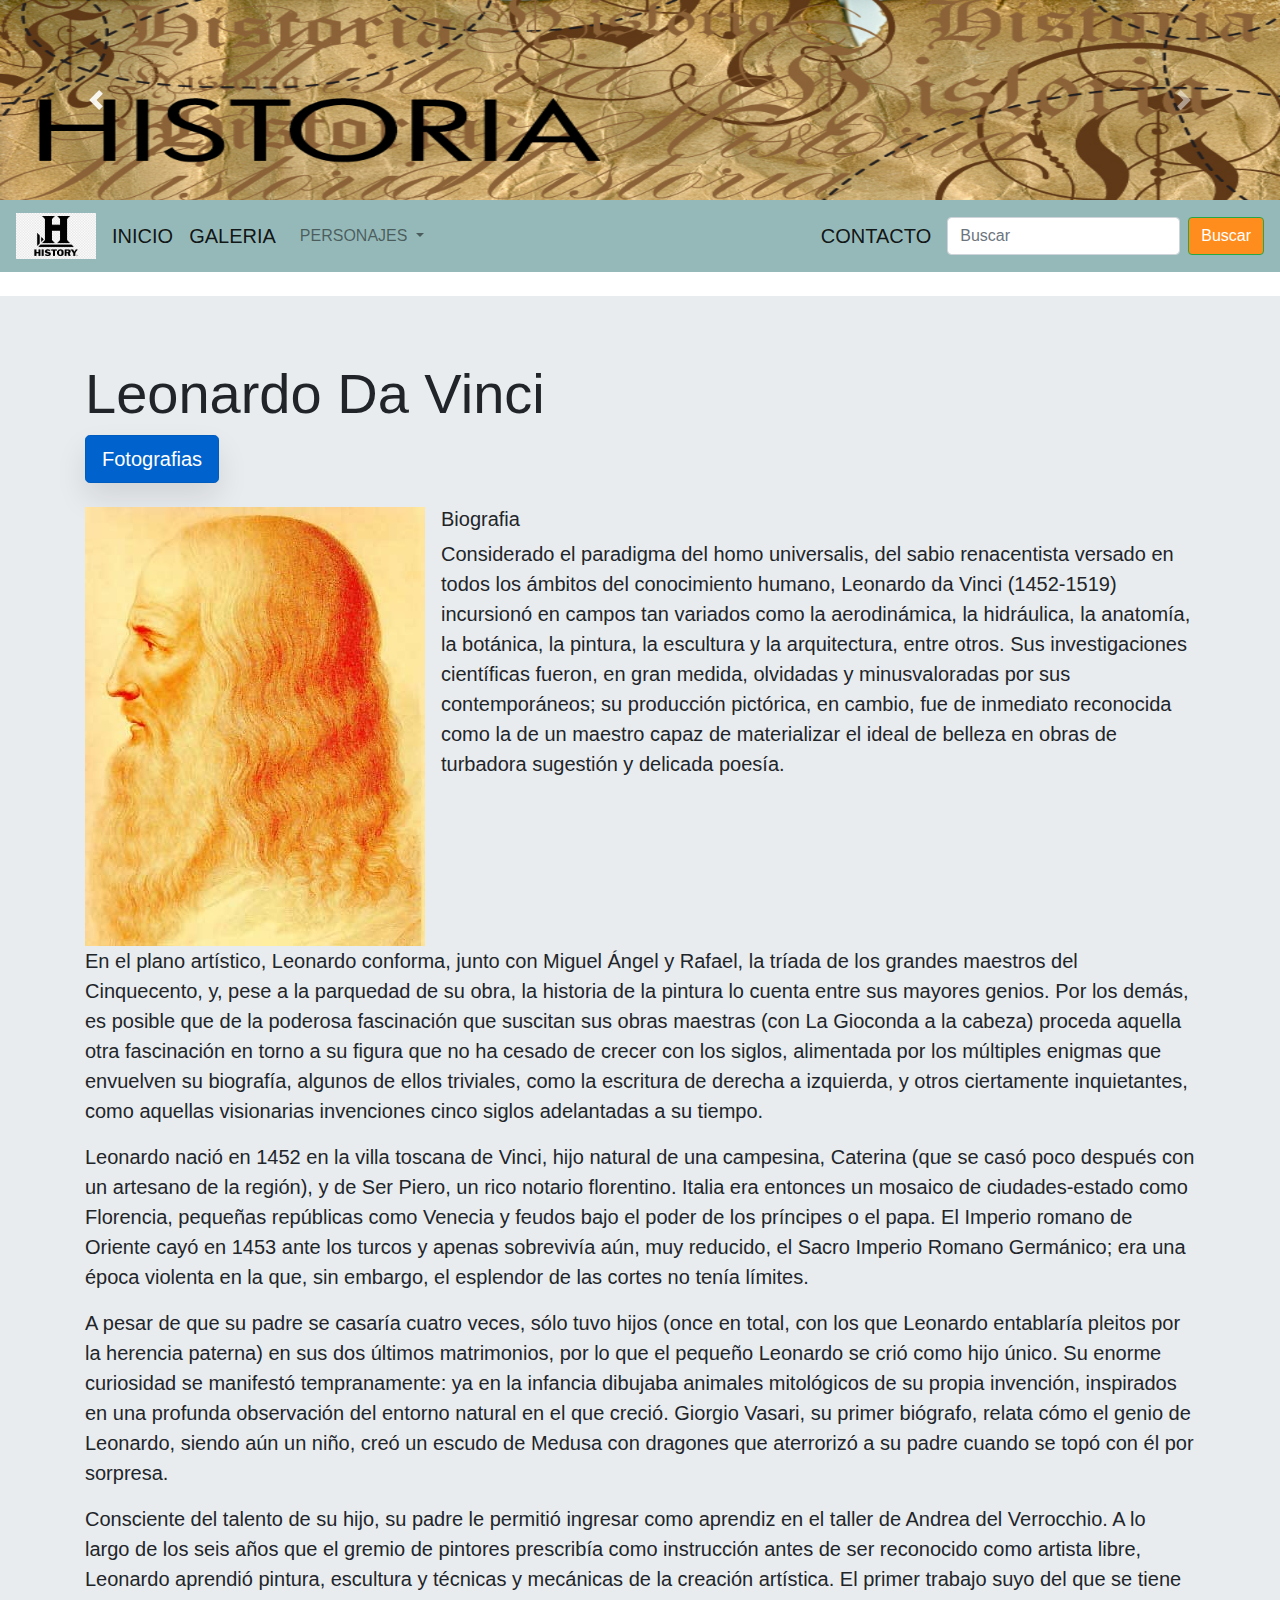
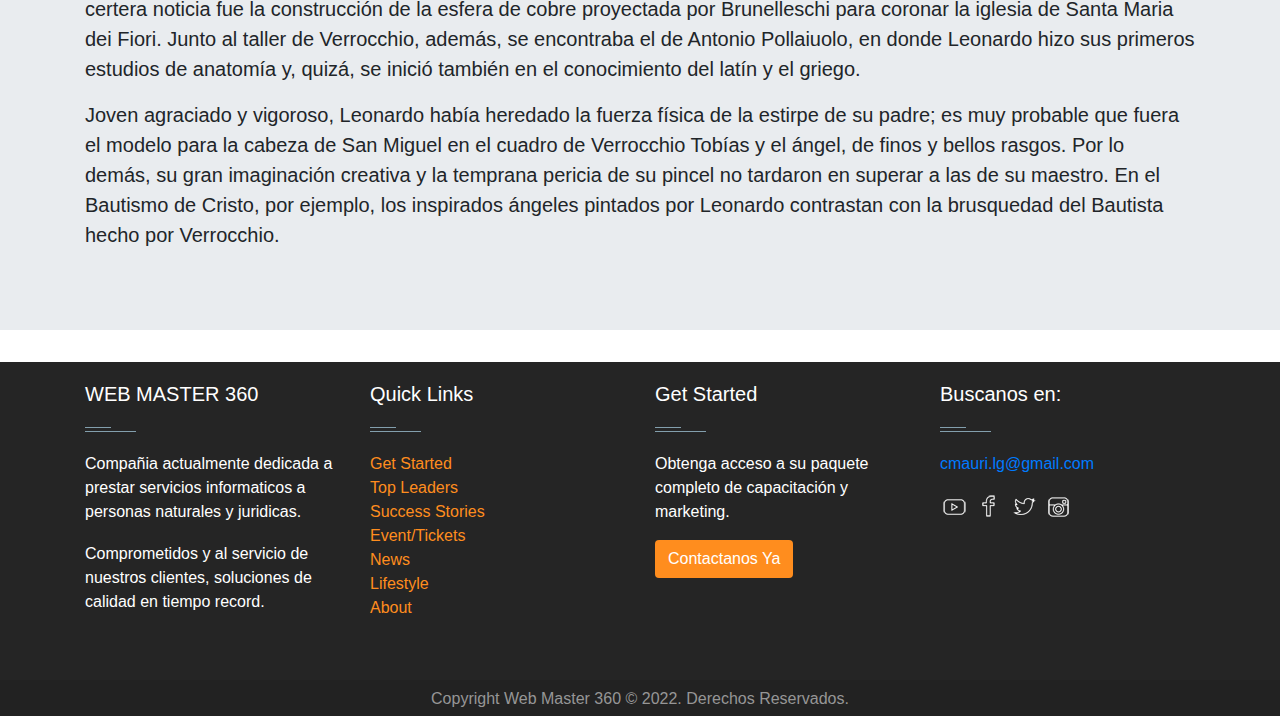
<file: Biografias/bioDaVinci.html>
<!doctype html>
<html lang="en">

<head>
    <!-- Required meta tags -->
    <meta charset="utf-8">
    <meta name="viewport" content="width=device-width, initial-scale=1, shrink-to-fit=no">

    <!-- Bootstrap CSS -->
    <link rel="stylesheet" href="https://cdn.jsdelivr.net/npm/bootstrap@4.0.0/dist/css/bootstrap.min.css"
        integrity="sha384-Gn5384xqQ1aoWXA+058RXPxPg6fy4IWvTNh0E263XmFcJlSAwiGgFAW/dAiS6JXm" crossorigin="anonymous">
    <link rel="stylesheet" href="../css/style.css">
    <title>Desafio2</title>
</head>

<body>
    <!-- Inicio Encabezado -->
    <div id="carouselExampleControls" class="carousel slide" data-ride="carousel">
        <div class="carousel-inner">
            <div class="carousel-item active">
                <img class="d-block w-100" src="../img/Banner/banner-historia.jpg" alt="First slide" height="200px">
            </div>
            <div class="carousel-item">
                <img class="d-block w-100" src="../img/Banner/banner-historia_2.jpg" alt="Second slide" height="200px">
            </div>
            <div class="carousel-item">
                <img class="d-block w-100" src="../img/Banner/banner-murua.jpg" alt="Third slide" height="200px">
            </div>
        </div>
        <a class="carousel-control-prev" href="#carouselExampleControls" role="button" data-slide="prev">
            <span class="carousel-control-prev-icon" aria-hidden="true"></span>
            <span class="sr-only">Anterior</span>
        </a>
        <a class="carousel-control-next" href="#carouselExampleControls" role="button" data-slide="next">
            <span class="carousel-control-next-icon" aria-hidden="true"></span>
            <span class="sr-only">Siguiente</span>
        </a>

    </div>
    <!-- Fin Encabezado -->

    <!-- Inicio Barra de Navegacion -->
    <nav class="navbar navbar-expand-lg navbar-light" style="background-color: #95b9b9;">
        <a class="navbar-brand" href="#">
            <img src="../img/logo.png" width="80" alt="logo">
        </a>
        <a class="navbar-brand" href="../index.html">INICIO</a>
        <a class="navbar-brand" href="../galeria.html">GALERIA</a>
        <div class="collapse navbar-collapse" id="navbarNavDropdown">
            <ul class="navbar-nav mr-auto">
                <li class="nav-item dropdown">
                    <a class="nav-link dropdown-toggle" href="#" id="navbarDropdownMenuLink" data-toggle="dropdown"
                        aria-haspopup="true" aria-expanded="false">
                        PERSONAJES
                    </a>
                    <div class="dropdown-menu">
                        <a class="dropdown-item" href="bioTesla.html">NIKOLO TESLA</a>                      
                        <div class="dropdown-divider"></div>
                        <a class="dropdown-item" href="bioCurie.html">MARIE CURIE</a>
                        <div class="dropdown-divider"></div>
                        <a class="dropdown-item" href="bioDaVinci.html">LEONARDO DA VINCI</a>
                        <div class="dropdown-divider"></div>
                        <a class="dropdown-item" href="bioNeil.html">NEIL ARMSTRONG</a>
                        <div class="dropdown-divider"></div>
                        <a class="dropdown-item" href="bioFelipe.html">FELIPE II </a>
                        <div class="dropdown-divider"></div>
                        <a class="dropdown-item" href="bioJuanPablo.html">JUAN PABLO II</a>
                    </div>
                </li>
            </ul>
            <a class="navbar-brand" href="../contacto.html">CONTACTO</a>
            <form class="form-inline my-2 my-lg-0">
                <input class="form-control mr-sm-2" type="search" placeholder="Buscar" aria-label="Search">
                <button class="btn btn-outline-success my-2 my-sm-0" type="submit">Buscar</button>
            </form>

        </div>
    </nav>
    <!-- Fin Barra de Navegacion -->

    <!-- Inicio Contenido Principal -->
    <br>
    <div class="jumbotron jumbotron-fluid">
        <div class="container">
            <h1 class="display-4">Leonardo Da Vinci</h1>
            <a href="../Galerias/galeriaDaVinci.html" class="btn btn-primary btn-lg active" role="button" aria-pressed="true">Fotografias</a>
            <br><br>
            <div class="media">
                <img class="align-self-start mr-3" src="../img/GaleriaPrincipal/daVinci.jpg" alt="img personaje">
                <div class="media-body">
                    <h5 class="mt-0">Biografia</h5>
                    <p class="lead">Considerado el paradigma del homo universalis, del sabio renacentista versado en todos los ámbitos del conocimiento humano, Leonardo da Vinci (1452-1519) incursionó en campos tan variados como la aerodinámica, la hidráulica, la anatomía, la botánica, la pintura, la escultura y la arquitectura, entre otros. Sus investigaciones científicas fueron, en gran medida, olvidadas y minusvaloradas por sus contemporáneos; su producción pictórica, en cambio, fue de inmediato reconocida como la de un maestro capaz de materializar el ideal de belleza en obras de turbadora sugestión y delicada poesía.</p>
                </div>
            </div>
            <p class="lead">En el plano artístico, Leonardo conforma, junto con Miguel Ángel y Rafael, la tríada de los grandes maestros del Cinquecento, y, pese a la parquedad de su obra, la historia de la pintura lo cuenta entre sus mayores genios. Por los demás, es posible que de la poderosa fascinación que suscitan sus obras maestras (con La Gioconda a la cabeza) proceda aquella otra fascinación en torno a su figura que no ha cesado de crecer con los siglos, alimentada por los múltiples enigmas que envuelven su biografía, algunos de ellos triviales, como la escritura de derecha a izquierda, y otros ciertamente inquietantes, como aquellas visionarias invenciones cinco siglos adelantadas a su tiempo.
            </p>
            <p class="lead">Leonardo nació en 1452 en la villa toscana de Vinci, hijo natural de una campesina, Caterina (que se casó poco después con un artesano de la región), y de Ser Piero, un rico notario florentino. Italia era entonces un mosaico de ciudades-estado como Florencia, pequeñas repúblicas como Venecia y feudos bajo el poder de los príncipes o el papa. El Imperio romano de Oriente cayó en 1453 ante los turcos y apenas sobrevivía aún, muy reducido, el Sacro Imperio Romano Germánico; era una época violenta en la que, sin embargo, el esplendor de las cortes no tenía límites.
            </p>
            <p class="lead">A pesar de que su padre se casaría cuatro veces, sólo tuvo hijos (once en total, con los que Leonardo entablaría pleitos por la herencia paterna) en sus dos últimos matrimonios, por lo que el pequeño Leonardo se crió como hijo único. Su enorme curiosidad se manifestó tempranamente: ya en la infancia dibujaba animales mitológicos de su propia invención, inspirados en una profunda observación del entorno natural en el que creció. Giorgio Vasari, su primer biógrafo, relata cómo el genio de Leonardo, siendo aún un niño, creó un escudo de Medusa con dragones que aterrorizó a su padre cuando se topó con él por sorpresa.
            </p>
            <p class="lead">Consciente del talento de su hijo, su padre le permitió ingresar como aprendiz en el taller de Andrea del Verrocchio. A lo largo de los seis años que el gremio de pintores prescribía como instrucción antes de ser reconocido como artista libre, Leonardo aprendió pintura, escultura y técnicas y mecánicas de la creación artística. El primer trabajo suyo del que se tiene certera noticia fue la construcción de la esfera de cobre proyectada por Brunelleschi para coronar la iglesia de Santa Maria dei Fiori. Junto al taller de Verrocchio, además, se encontraba el de Antonio Pollaiuolo, en donde Leonardo hizo sus primeros estudios de anatomía y, quizá, se inició también en el conocimiento del latín y el griego.
            </p>
            <p class="lead">Joven agraciado y vigoroso, Leonardo había heredado la fuerza física de la estirpe de su padre; es muy probable que fuera el modelo para la cabeza de San Miguel en el cuadro de Verrocchio Tobías y el ángel, de finos y bellos rasgos. Por lo demás, su gran imaginación creativa y la temprana pericia de su pincel no tardaron en superar a las de su maestro. En el Bautismo de Cristo, por ejemplo, los inspirados ángeles pintados por Leonardo contrastan con la brusquedad del Bautista hecho por Verrocchio.
            </p>
        </div>
    </div>
    <!-- Fin Contenido Principal -->

    <!-- Inicio Footer -->
    <footer id="footer" class="footer-1">
        <div class="main-footer widgets-dark typo-light">
            <div class="container">
                <div class="row">

                    <div class="col-xs-12 col-sm-6 col-md-3">
                        <div class="widget subscribe no-box">
                            <h5 class="widget-title">WEB MASTER 360<span></span></h5>
                            <p>Compañia actualmente dedicada a prestar servicios informaticos a personas naturales y
                                juridicas.</p>
                            <p>Comprometidos y al servicio de nuestros clientes, soluciones de calidad en tiempo record.
                            </p>
                        </div>
                    </div>

                    <div class="col-xs-12 col-sm-6 col-md-3">
                        <div class="widget no-box">
                            <h5 class="widget-title">Quick Links<span></span></h5>
                            <ul class="thumbnail-widget">
                                <li>
                                    <div class="thumb-content"><a href="#.">Get Started</a></div>
                                </li>
                                <li>
                                    <div class="thumb-content"><a href="#.">Top Leaders</a></div>
                                </li>
                                <li>
                                    <div class="thumb-content"><a href="#.">Success Stories</a></div>
                                </li>
                                <li>
                                    <div class="thumb-content"><a href="#.">Event/Tickets</a></div>
                                </li>
                                <li>
                                    <div class="thumb-content"><a href="#.">News</a></div>
                                </li>
                                <li>
                                    <div class="thumb-content"><a href="#.">Lifestyle</a></div>
                                </li>
                                <li>
                                    <div class="thumb-content"><a href="#.">About</a></div>
                                </li>
                            </ul>
                        </div>
                    </div>

                    <div class="col-xs-12 col-sm-6 col-md-3">
                        <div class="widget no-box">
                            <h5 class="widget-title">Get Started<span></span></h5>
                            <p>Obtenga acceso a su paquete completo de capacitación y marketing.</p>
                            <a class="btn" href="../contacto.html" target="_blank">Contactanos Ya</a>
                        </div>
                    </div>

                    <div class="col-xs-12 col-sm-6 col-md-3">

                        <div class="widget no-box">
                            <h5 class="widget-title">Buscanos en: <span></span></h5>

                            <p><a href="mailto:info@domain.com" title="glorythemes">cmauri.lg@gmail.com</a></p>
                            <ul class="social-footer2">
                                <li class=""><a title="youtube" target="_blank" href="https://www.youtube.com"><img
                                            alt="youtube" width="30" height="30"
                                            src="[data-uri]"></a>
                                </li>
                                <li class=""><a href="https://www.facebook.com/" target="_blank" title="Facebook"><img
                                            alt="Facebook" width="30" height="30"
                                            src="[data-uri]"></a>
                                </li>
                                <li class=""><a href="https://www.twitter.com" target="_blank" title="Twitter"><img
                                            alt="Twitter" width="30" height="30"
                                            src="[data-uri]"></a>
                                </li>
                                <li class=""><a title="instagram" target="_blank" href="https://www.instagram.com/"><img
                                            alt="instagram" width="30" height="30"
                                            src="[data-uri]"></a>
                                </li>
                            </ul>
                        </div>
                    </div>

                </div>
            </div>
        </div>

        <div class="footer-copyright">
            <div class="container">
                <div class="row">
                    <div class="col-md-12 text-center">
                        <p>Copyright Web Master 360 © 2022. Derechos Reservados.</p>
                    </div>
                </div>
            </div>
        </div>
    </footer>
    <!-- Fin Footer -->

    <!-- Optional JavaScript -->
    <!-- jQuery first, then Popper.js, then Bootstrap JS -->
    <script src="https://code.jquery.com/jquery-3.2.1.slim.min.js"
        integrity="sha384-KJ3o2DKtIkvYIK3UENzmM7KCkRr/rE9/Qpg6aAZGJwFDMVNA/GpGFF93hXpG5KkN"
        crossorigin="anonymous"></script>
    <script src="https://cdn.jsdelivr.net/npm/popper.js@1.12.9/dist/umd/popper.min.js"
        integrity="sha384-ApNbgh9B+Y1QKtv3Rn7W3mgPxhU9K/ScQsAP7hUibX39j7fakFPskvXusvfa0b4Q"
        crossorigin="anonymous"></script>
    <script src="https://cdn.jsdelivr.net/npm/bootstrap@4.0.0/dist/js/bootstrap.min.js"
        integrity="sha384-JZR6Spejh4U02d8jOt6vLEHfe/JQGiRRSQQxSfFWpi1MquVdAyjUar5+76PVCmYl"
        crossorigin="anonymous"></script>
</body>

</html>
</file>
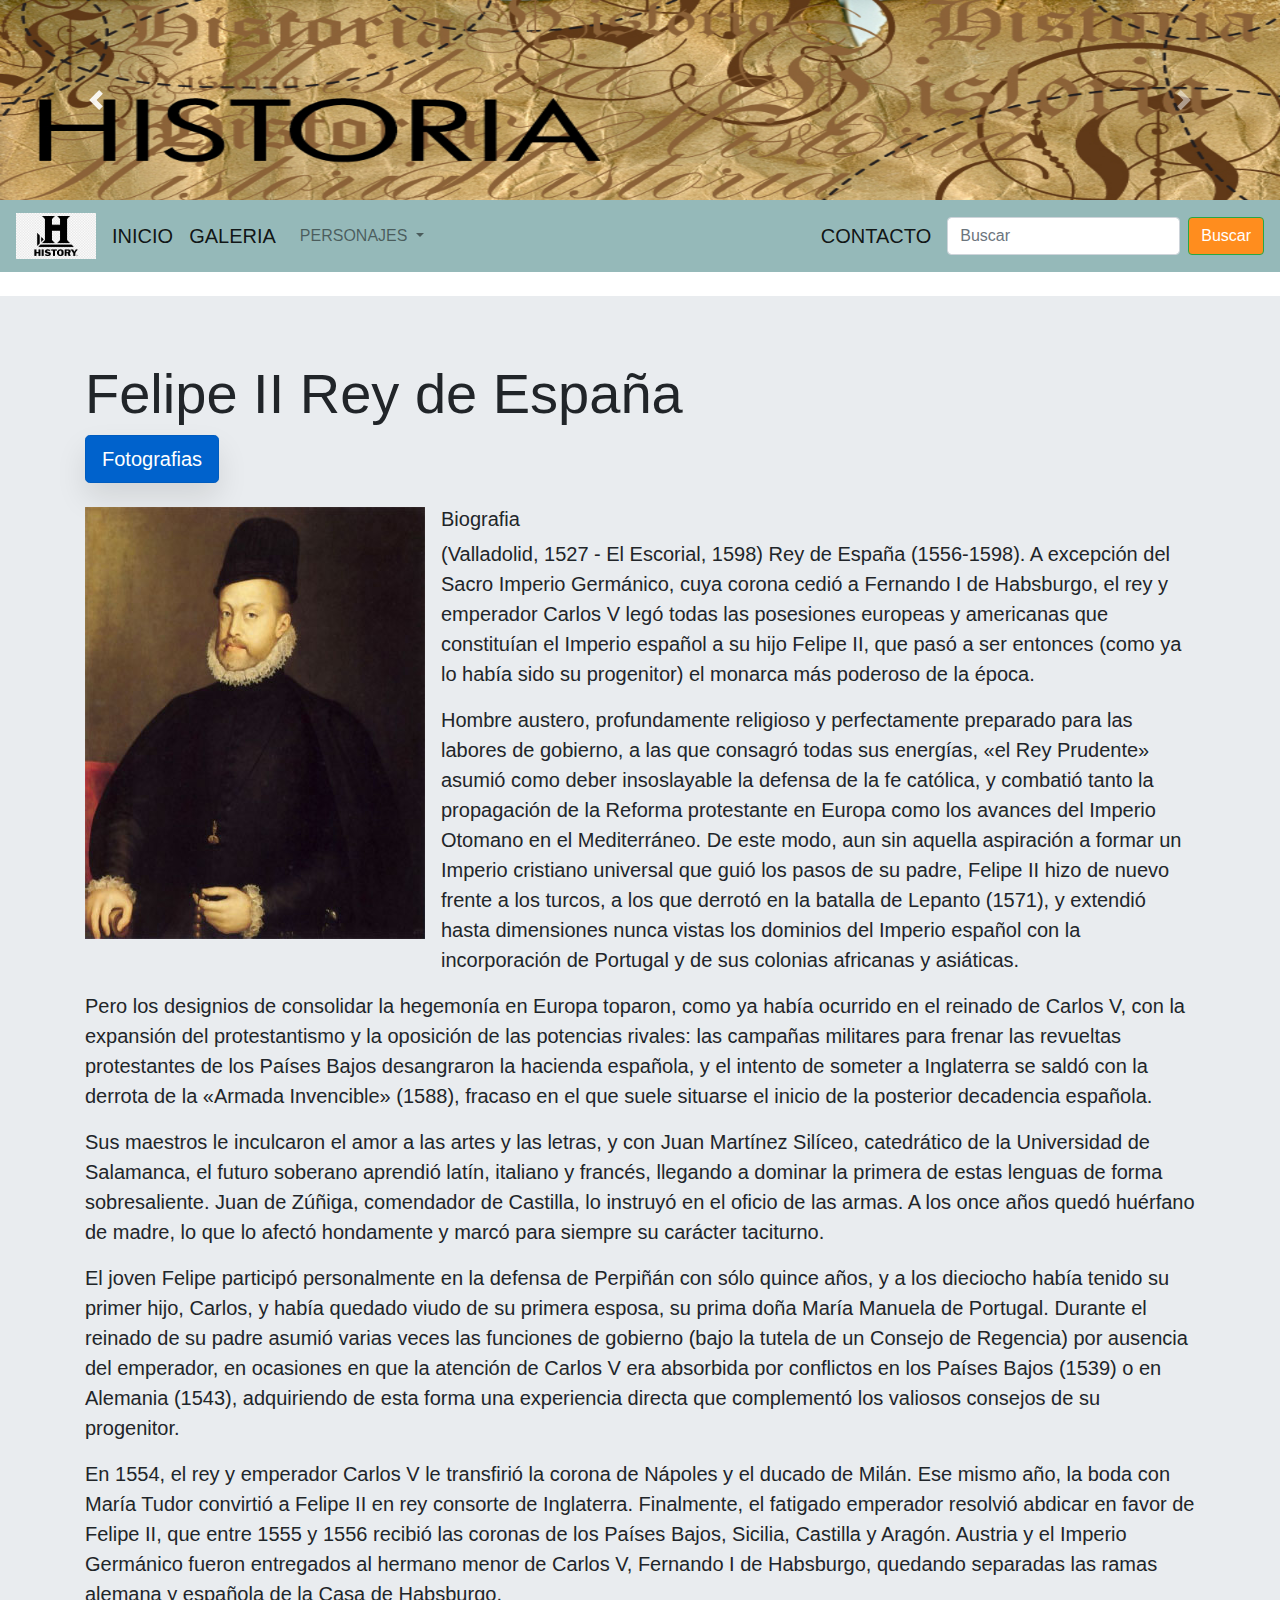
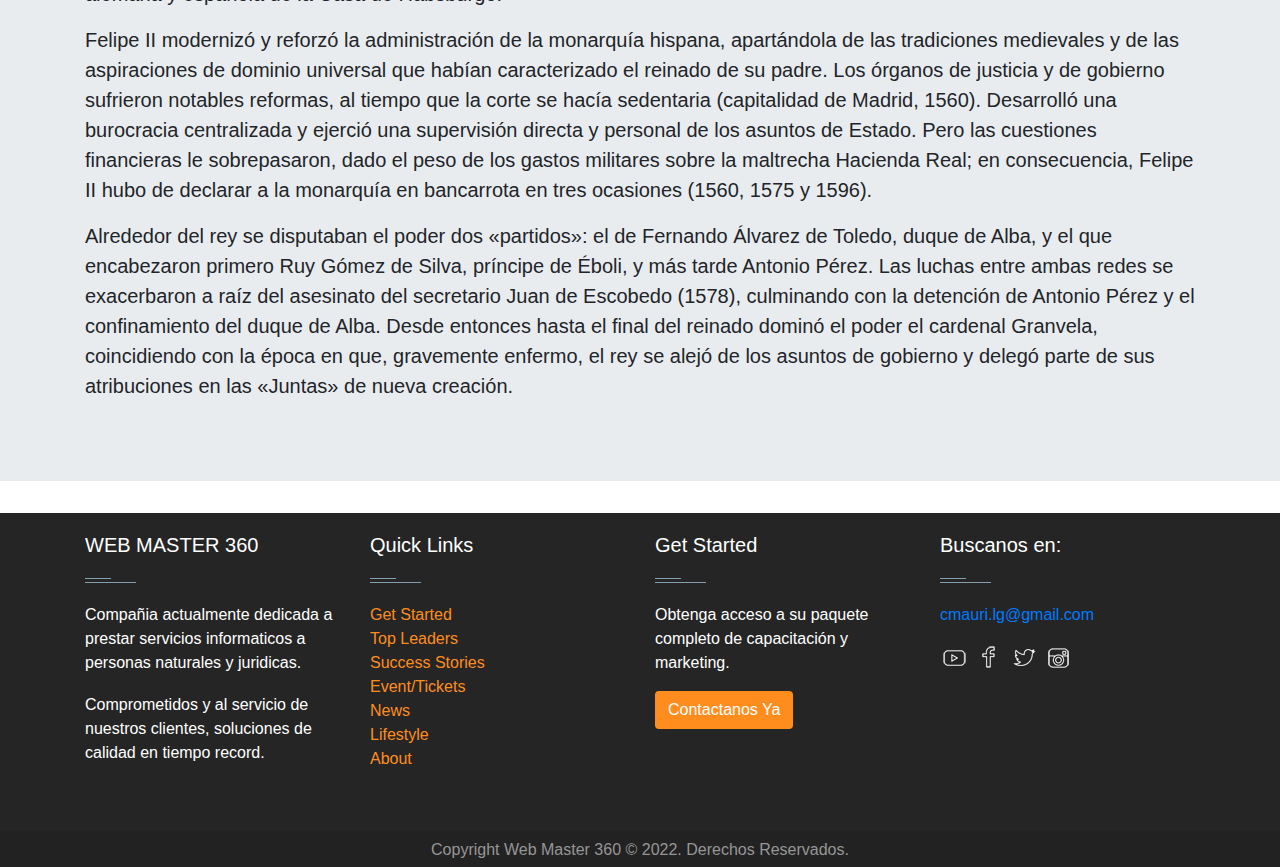
<file: Biografias/bioFelipe.html>
<!doctype html>
<html lang="en">

<head>
    <!-- Required meta tags -->
    <meta charset="utf-8">
    <meta name="viewport" content="width=device-width, initial-scale=1, shrink-to-fit=no">

    <!-- Bootstrap CSS -->
    <link rel="stylesheet" href="https://cdn.jsdelivr.net/npm/bootstrap@4.0.0/dist/css/bootstrap.min.css"
        integrity="sha384-Gn5384xqQ1aoWXA+058RXPxPg6fy4IWvTNh0E263XmFcJlSAwiGgFAW/dAiS6JXm" crossorigin="anonymous">
    <link rel="stylesheet" href="../css/style.css">
    <title>Desafio2</title>
</head>

<body>
    <!-- Inicio Encabezado -->
    <div id="carouselExampleControls" class="carousel slide" data-ride="carousel">
        <div class="carousel-inner">
            <div class="carousel-item active">
                <img class="d-block w-100" src="../img/Banner/banner-historia.jpg" alt="First slide" height="200px">
            </div>
            <div class="carousel-item">
                <img class="d-block w-100" src="../img/Banner/banner-historia_2.jpg" alt="Second slide" height="200px">
            </div>
            <div class="carousel-item">
                <img class="d-block w-100" src="../img/Banner/banner-murua.jpg" alt="Third slide" height="200px">
            </div>
        </div>
        <a class="carousel-control-prev" href="#carouselExampleControls" role="button" data-slide="prev">
            <span class="carousel-control-prev-icon" aria-hidden="true"></span>
            <span class="sr-only">Anterior</span>
        </a>
        <a class="carousel-control-next" href="#carouselExampleControls" role="button" data-slide="next">
            <span class="carousel-control-next-icon" aria-hidden="true"></span>
            <span class="sr-only">Siguiente</span>
        </a>

    </div>
    <!-- Fin Encabezado -->

    <!-- Inicio Barra de Navegacion -->
    <nav class="navbar navbar-expand-lg navbar-light" style="background-color: #95b9b9;">
        <a class="navbar-brand" href="#">
            <img src="../img/logo.png" width="80" alt="logo">
        </a>
        <a class="navbar-brand" href="../index.html">INICIO</a>
        <a class="navbar-brand" href="../galeria.html">GALERIA</a>
        <div class="collapse navbar-collapse" id="navbarNavDropdown">
            <ul class="navbar-nav mr-auto">
                <li class="nav-item dropdown">
                    <a class="nav-link dropdown-toggle" href="#" id="navbarDropdownMenuLink" data-toggle="dropdown"
                        aria-haspopup="true" aria-expanded="false">
                        PERSONAJES
                    </a>
                    <div class="dropdown-menu">
                        <a class="dropdown-item" href="bioTesla.html">NIKOLO TESLA</a>                      
                        <div class="dropdown-divider"></div>
                        <a class="dropdown-item" href="bioCurie.html">MARIE CURIE</a>
                        <div class="dropdown-divider"></div>
                        <a class="dropdown-item" href="bioDaVinci.html">LEONARDO DA VINCI</a>
                        <div class="dropdown-divider"></div>
                        <a class="dropdown-item" href="bioNeil.html">NEIL ARMSTRONG</a>
                        <div class="dropdown-divider"></div>
                        <a class="dropdown-item" href="bioFelipe.html">FELIPE II </a>
                        <div class="dropdown-divider"></div>
                        <a class="dropdown-item" href="bioJuanPablo.html">JUAN PABLO II</a>
                    </div>
                </li>
            </ul>
            <a class="navbar-brand" href="../contacto.html">CONTACTO</a>
            <form class="form-inline my-2 my-lg-0">
                <input class="form-control mr-sm-2" type="search" placeholder="Buscar" aria-label="Search">
                <button class="btn btn-outline-success my-2 my-sm-0" type="submit">Buscar</button>
            </form>

        </div>
    </nav>
    <!-- Fin Barra de Navegacion -->

    <!-- Inicio Contenido Principal -->
    <br>
    <div class="jumbotron jumbotron-fluid">
        <div class="container">
            <h1 class="display-4">Felipe II Rey de España</h1>
            <a href="../Galerias/galeriaFelipe.html" class="btn btn-primary btn-lg active" role="button" aria-pressed="true">Fotografias</a>
            <br><br>
            <div class="media">
                <img class="align-self-start mr-3" src="../img/GaleriaPrincipal/felipe.png" alt="img personaje">
                <div class="media-body">
                    <h5 class="mt-0">Biografia</h5>
                    <p class="lead">(Valladolid, 1527 - El Escorial, 1598) Rey de España (1556-1598). A excepción del Sacro Imperio Germánico, cuya corona cedió a Fernando I de Habsburgo, el rey y emperador Carlos V legó todas las posesiones europeas y americanas que constituían el Imperio español a su hijo Felipe II, que pasó a ser entonces (como ya lo había sido su progenitor) el monarca más poderoso de la época.</p>
                    <p class="lead">Hombre austero, profundamente religioso y perfectamente preparado para las labores de gobierno, a las que consagró todas sus energías, «el Rey Prudente» asumió como deber insoslayable la defensa de la fe católica, y combatió tanto la propagación de la Reforma protestante en Europa como los avances del Imperio Otomano en el Mediterráneo. De este modo, aun sin aquella aspiración a formar un Imperio cristiano universal que guió los pasos de su padre, Felipe II hizo de nuevo frente a los turcos, a los que derrotó en la batalla de Lepanto (1571), y extendió hasta dimensiones nunca vistas los dominios del Imperio español con la incorporación de Portugal y de sus colonias africanas y asiáticas.</p>
                </div>
            </div>
            <p class="lead">Pero los designios de consolidar la hegemonía en Europa toparon, como ya había ocurrido en el reinado de Carlos V, con la expansión del protestantismo y la oposición de las potencias rivales: las campañas militares para frenar las revueltas protestantes de los Países Bajos desangraron la hacienda española, y el intento de someter a Inglaterra se saldó con la derrota de la «Armada Invencible» (1588), fracaso en el que suele situarse el inicio de la posterior decadencia española.</p>
            <p class="lead">Sus maestros le inculcaron el amor a las artes y las letras, y con Juan Martínez Silíceo, catedrático de la Universidad de Salamanca, el futuro soberano aprendió latín, italiano y francés, llegando a dominar la primera de estas lenguas de forma sobresaliente. Juan de Zúñiga, comendador de Castilla, lo instruyó en el oficio de las armas. A los once años quedó huérfano de madre, lo que lo afectó hondamente y marcó para siempre su carácter taciturno.
            </p>
            <p class="lead">El joven Felipe participó personalmente en la defensa de Perpiñán con sólo quince años, y a los dieciocho había tenido su primer hijo, Carlos, y había quedado viudo de su primera esposa, su prima doña María Manuela de Portugal. Durante el reinado de su padre asumió varias veces las funciones de gobierno (bajo la tutela de un Consejo de Regencia) por ausencia del emperador, en ocasiones en que la atención de Carlos V era absorbida por conflictos en los Países Bajos (1539) o en Alemania (1543), adquiriendo de esta forma una experiencia directa que complementó los valiosos consejos de su progenitor.
            </p>
            <p class="lead">En 1554, el rey y emperador Carlos V le transfirió la corona de Nápoles y el ducado de Milán. Ese mismo año, la boda con María Tudor convirtió a Felipe II en rey consorte de Inglaterra. Finalmente, el fatigado emperador resolvió abdicar en favor de Felipe II, que entre 1555 y 1556 recibió las coronas de los Países Bajos, Sicilia, Castilla y Aragón. Austria y el Imperio Germánico fueron entregados al hermano menor de Carlos V, Fernando I de Habsburgo, quedando separadas las ramas alemana y española de la Casa de Habsburgo.
            </p>
            <p class="lead">Felipe II modernizó y reforzó la administración de la monarquía hispana, apartándola de las tradiciones medievales y de las aspiraciones de dominio universal que habían caracterizado el reinado de su padre. Los órganos de justicia y de gobierno sufrieron notables reformas, al tiempo que la corte se hacía sedentaria (capitalidad de Madrid, 1560). Desarrolló una burocracia centralizada y ejerció una supervisión directa y personal de los asuntos de Estado. Pero las cuestiones financieras le sobrepasaron, dado el peso de los gastos militares sobre la maltrecha Hacienda Real; en consecuencia, Felipe II hubo de declarar a la monarquía en bancarrota en tres ocasiones (1560, 1575 y 1596).
            </p>
            <p class="lead">
                Alrededor del rey se disputaban el poder dos «partidos»: el de Fernando Álvarez de Toledo, duque de Alba, y el que encabezaron primero Ruy Gómez de Silva, príncipe de Éboli, y más tarde Antonio Pérez. Las luchas entre ambas redes se exacerbaron a raíz del asesinato del secretario Juan de Escobedo (1578), culminando con la detención de Antonio Pérez y el confinamiento del duque de Alba. Desde entonces hasta el final del reinado dominó el poder el cardenal Granvela, coincidiendo con la época en que, gravemente enfermo, el rey se alejó de los asuntos de gobierno y delegó parte de sus atribuciones en las «Juntas» de nueva creación.
            </p>
        </div>
    </div>
    <!-- Fin Contenido Principal -->

    <!-- Inicio Footer -->
    <footer id="footer" class="footer-1">
        <div class="main-footer widgets-dark typo-light">
            <div class="container">
                <div class="row">

                    <div class="col-xs-12 col-sm-6 col-md-3">
                        <div class="widget subscribe no-box">
                            <h5 class="widget-title">WEB MASTER 360<span></span></h5>
                            <p>Compañia actualmente dedicada a prestar servicios informaticos a personas naturales y
                                juridicas.</p>
                            <p>Comprometidos y al servicio de nuestros clientes, soluciones de calidad en tiempo record.
                            </p>
                        </div>
                    </div>

                    <div class="col-xs-12 col-sm-6 col-md-3">
                        <div class="widget no-box">
                            <h5 class="widget-title">Quick Links<span></span></h5>
                            <ul class="thumbnail-widget">
                                <li>
                                    <div class="thumb-content"><a href="#.">Get Started</a></div>
                                </li>
                                <li>
                                    <div class="thumb-content"><a href="#.">Top Leaders</a></div>
                                </li>
                                <li>
                                    <div class="thumb-content"><a href="#.">Success Stories</a></div>
                                </li>
                                <li>
                                    <div class="thumb-content"><a href="#.">Event/Tickets</a></div>
                                </li>
                                <li>
                                    <div class="thumb-content"><a href="#.">News</a></div>
                                </li>
                                <li>
                                    <div class="thumb-content"><a href="#.">Lifestyle</a></div>
                                </li>
                                <li>
                                    <div class="thumb-content"><a href="#.">About</a></div>
                                </li>
                            </ul>
                        </div>
                    </div>

                    <div class="col-xs-12 col-sm-6 col-md-3">
                        <div class="widget no-box">
                            <h5 class="widget-title">Get Started<span></span></h5>
                            <p>Obtenga acceso a su paquete completo de capacitación y marketing.</p>
                            <a class="btn" href="../contacto.html" target="_blank">Contactanos Ya</a>
                        </div>
                    </div>

                    <div class="col-xs-12 col-sm-6 col-md-3">

                        <div class="widget no-box">
                            <h5 class="widget-title">Buscanos en: <span></span></h5>

                            <p><a href="mailto:info@domain.com" title="glorythemes">cmauri.lg@gmail.com</a></p>
                            <ul class="social-footer2">
                                <li class=""><a title="youtube" target="_blank" href="https://www.youtube.com"><img
                                            alt="youtube" width="30" height="30"
                                            src="[data-uri]"></a>
                                </li>
                                <li class=""><a href="https://www.facebook.com/" target="_blank" title="Facebook"><img
                                            alt="Facebook" width="30" height="30"
                                            src="[data-uri]"></a>
                                </li>
                                <li class=""><a href="https://www.twitter.com" target="_blank" title="Twitter"><img
                                            alt="Twitter" width="30" height="30"
                                            src="[data-uri]"></a>
                                </li>
                                <li class=""><a title="instagram" target="_blank" href="https://www.instagram.com/"><img
                                            alt="instagram" width="30" height="30"
                                            src="[data-uri]"></a>
                                </li>
                            </ul>
                        </div>
                    </div>

                </div>
            </div>
        </div>

        <div class="footer-copyright">
            <div class="container">
                <div class="row">
                    <div class="col-md-12 text-center">
                        <p>Copyright Web Master 360 © 2022. Derechos Reservados.</p>
                    </div>
                </div>
            </div>
        </div>
    </footer>
    <!-- Fin Footer -->

    <!-- Optional JavaScript -->
    <!-- jQuery first, then Popper.js, then Bootstrap JS -->
    <script src="https://code.jquery.com/jquery-3.2.1.slim.min.js"
        integrity="sha384-KJ3o2DKtIkvYIK3UENzmM7KCkRr/rE9/Qpg6aAZGJwFDMVNA/GpGFF93hXpG5KkN"
        crossorigin="anonymous"></script>
    <script src="https://cdn.jsdelivr.net/npm/popper.js@1.12.9/dist/umd/popper.min.js"
        integrity="sha384-ApNbgh9B+Y1QKtv3Rn7W3mgPxhU9K/ScQsAP7hUibX39j7fakFPskvXusvfa0b4Q"
        crossorigin="anonymous"></script>
    <script src="https://cdn.jsdelivr.net/npm/bootstrap@4.0.0/dist/js/bootstrap.min.js"
        integrity="sha384-JZR6Spejh4U02d8jOt6vLEHfe/JQGiRRSQQxSfFWpi1MquVdAyjUar5+76PVCmYl"
        crossorigin="anonymous"></script>
</body>

</html>
</file>
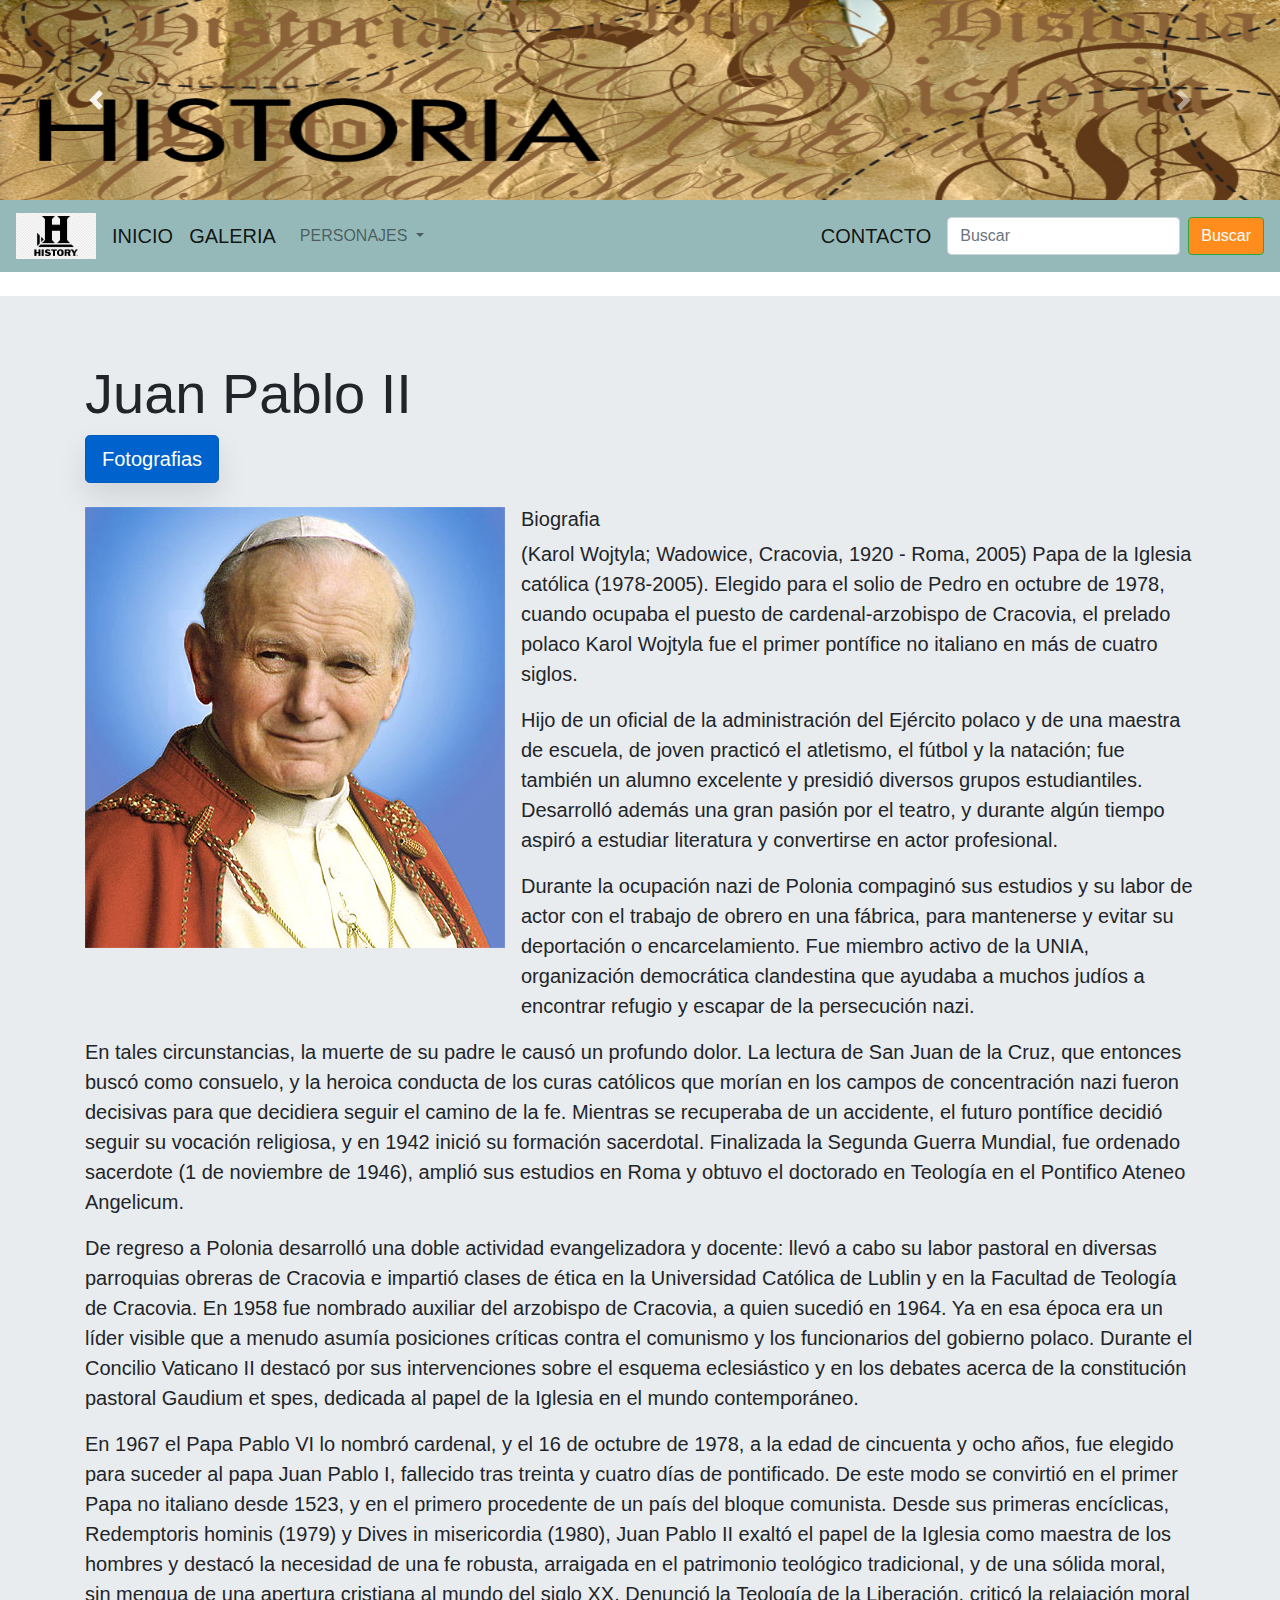
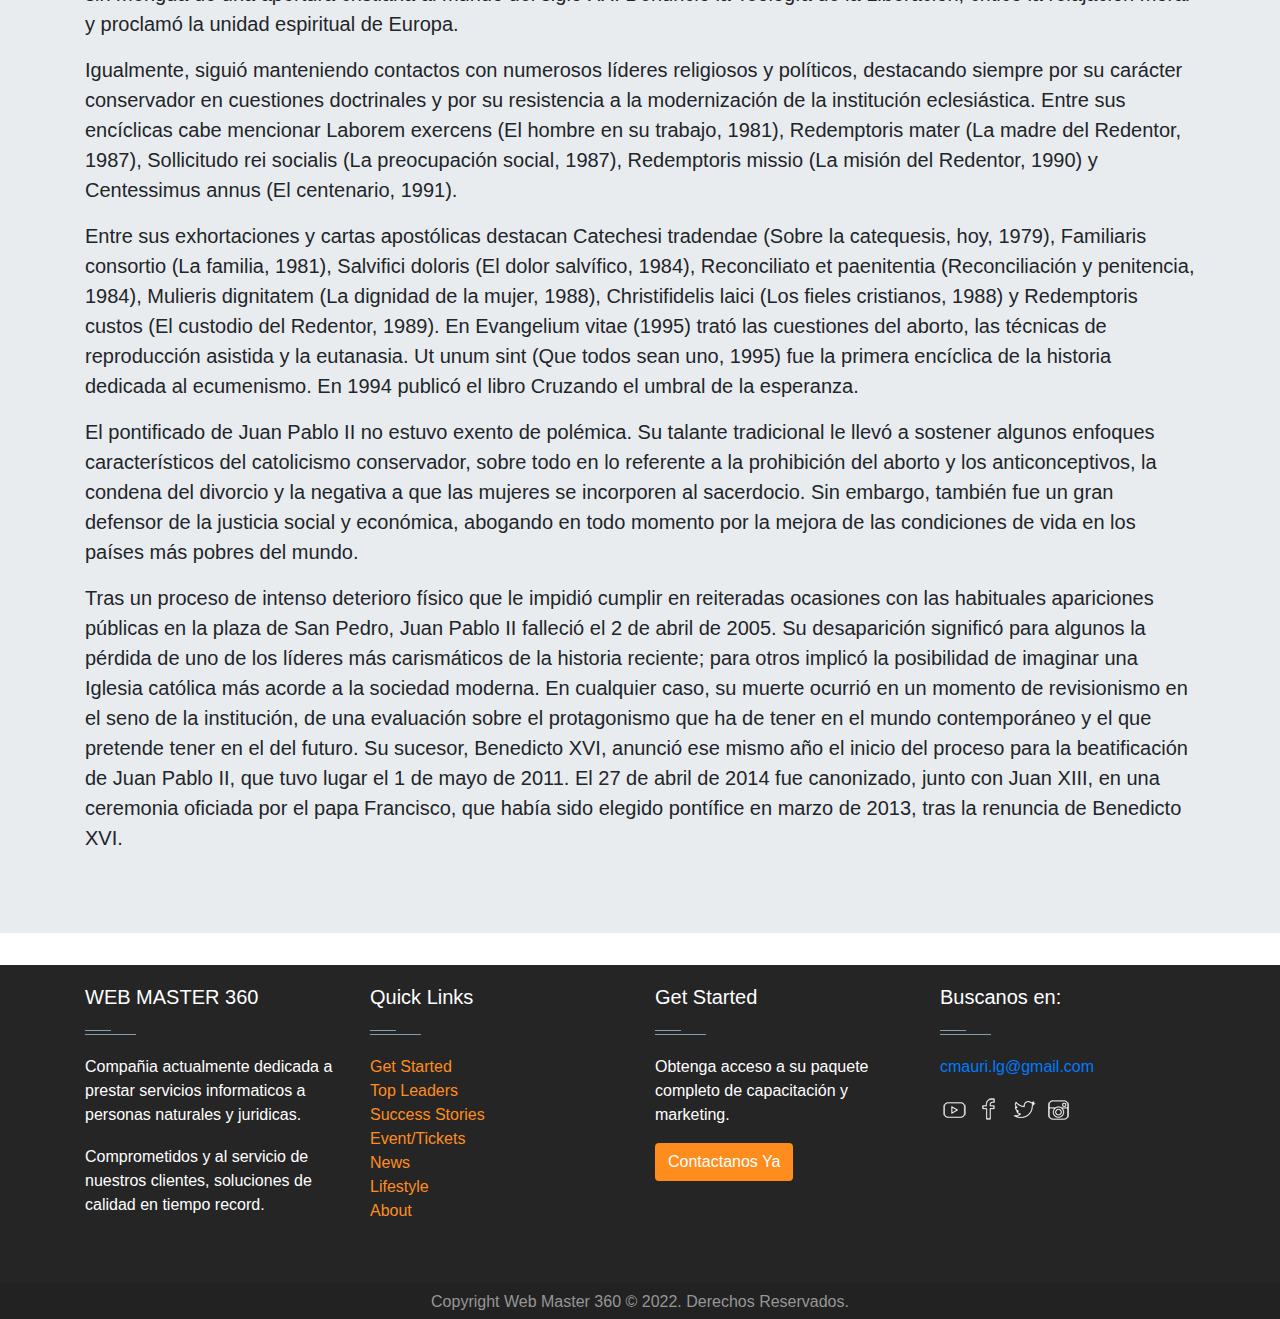
<file: Biografias/bioJuanPablo.html>
<!doctype html>
<html lang="en">

<head>
    <!-- Required meta tags -->
    <meta charset="utf-8">
    <meta name="viewport" content="width=device-width, initial-scale=1, shrink-to-fit=no">

    <!-- Bootstrap CSS -->
    <link rel="stylesheet" href="https://cdn.jsdelivr.net/npm/bootstrap@4.0.0/dist/css/bootstrap.min.css"
        integrity="sha384-Gn5384xqQ1aoWXA+058RXPxPg6fy4IWvTNh0E263XmFcJlSAwiGgFAW/dAiS6JXm" crossorigin="anonymous">
    <link rel="stylesheet" href="../css/style.css">
    <title>Desafio2</title>
</head>

<body>
    <!-- Inicio Encabezado -->
    <div id="carouselExampleControls" class="carousel slide" data-ride="carousel">
        <div class="carousel-inner">
            <div class="carousel-item active">
                <img class="d-block w-100" src="../img/Banner/banner-historia.jpg" alt="First slide" height="200px">
            </div>
            <div class="carousel-item">
                <img class="d-block w-100" src="../img/Banner/banner-historia_2.jpg" alt="Second slide" height="200px">
            </div>
            <div class="carousel-item">
                <img class="d-block w-100" src="../img/Banner/banner-murua.jpg" alt="Third slide" height="200px">
            </div>
        </div>
        <a class="carousel-control-prev" href="#carouselExampleControls" role="button" data-slide="prev">
            <span class="carousel-control-prev-icon" aria-hidden="true"></span>
            <span class="sr-only">Anterior</span>
        </a>
        <a class="carousel-control-next" href="#carouselExampleControls" role="button" data-slide="next">
            <span class="carousel-control-next-icon" aria-hidden="true"></span>
            <span class="sr-only">Siguiente</span>
        </a>

    </div>
    <!-- Fin Encabezado -->

   <!-- Inicio Barra de Navegacion -->
   <nav class="navbar navbar-expand-lg navbar-light" style="background-color: #95b9b9;">
    <a class="navbar-brand" href="#">
        <img src="../img/logo.png" width="80" alt="logo">
    </a>
    <a class="navbar-brand" href="../index.html">INICIO</a>
    <a class="navbar-brand" href="../galeria.html">GALERIA</a>
    <div class="collapse navbar-collapse" id="navbarNavDropdown">
        <ul class="navbar-nav mr-auto">
            <li class="nav-item dropdown">
                <a class="nav-link dropdown-toggle" href="#" id="navbarDropdownMenuLink" data-toggle="dropdown"
                    aria-haspopup="true" aria-expanded="false">
                    PERSONAJES
                </a>
                <div class="dropdown-menu">
                    <a class="dropdown-item" href="bioTesla.html">NIKOLO TESLA</a>                      
                    <div class="dropdown-divider"></div>
                    <a class="dropdown-item" href="bioCurie.html">MARIE CURIE</a>
                    <div class="dropdown-divider"></div>
                    <a class="dropdown-item" href="bioDaVinci.html">LEONARDO DA VINCI</a>
                    <div class="dropdown-divider"></div>
                    <a class="dropdown-item" href="bioNeil.html">NEIL ARMSTRONG</a>
                    <div class="dropdown-divider"></div>
                    <a class="dropdown-item" href="bioFelipe.html">FELIPE II </a>
                    <div class="dropdown-divider"></div>
                    <a class="dropdown-item" href="bioJuanPablo.html">JUAN PABLO II</a>
                </div>
            </li>
        </ul>
        <a class="navbar-brand" href="../contacto.html">CONTACTO</a>
        <form class="form-inline my-2 my-lg-0">
            <input class="form-control mr-sm-2" type="search" placeholder="Buscar" aria-label="Search">
            <button class="btn btn-outline-success my-2 my-sm-0" type="submit">Buscar</button>
        </form>

    </div>
</nav>
<!-- Fin Barra de Navegacion -->

    <!-- Inicio Contenido Principal -->
    <br>
    <div class="jumbotron jumbotron-fluid">
        <div class="container">
            <h1 class="display-4">Juan Pablo II</h1>
            <a href="../Galerias/galeriaJuanPablo.html" class="btn btn-primary btn-lg active" role="button" aria-pressed="true">Fotografias</a>
            <br><br>
            <div class="media">
                <img class="align-self-start mr-3" src="../img/GaleriaPrincipal/juanPablo.png" alt="img personaje">
                <div class="media-body">
                    <h5 class="mt-0">Biografia</h5>
                    <p class="lead">(Karol Wojtyla; Wadowice, Cracovia, 1920 - Roma, 2005) Papa de la Iglesia católica (1978-2005). Elegido para el solio de Pedro en octubre de 1978, cuando ocupaba el puesto de cardenal-arzobispo de Cracovia, el prelado polaco Karol Wojtyla fue el primer pontífice no italiano en más de cuatro siglos.</p>
                    <p class="lead">Hijo de un oficial de la administración del Ejército polaco y de una maestra de escuela, de joven practicó el atletismo, el fútbol y la natación; fue también un alumno excelente y presidió diversos grupos estudiantiles. Desarrolló además una gran pasión por el teatro, y durante algún tiempo aspiró a estudiar literatura y convertirse en actor profesional.</p>
                    <p class="lead">Durante la ocupación nazi de Polonia compaginó sus estudios y su labor de actor con el trabajo de obrero en una fábrica, para mantenerse y evitar su deportación o encarcelamiento. Fue miembro activo de la UNIA, organización democrática clandestina que ayudaba a muchos judíos a encontrar refugio y escapar de la persecución nazi.</p>
                </div>
            </div>
            <p class="lead">En tales circunstancias, la muerte de su padre le causó un profundo dolor. La lectura de San Juan de la Cruz, que entonces buscó como consuelo, y la heroica conducta de los curas católicos que morían en los campos de concentración nazi fueron decisivas para que decidiera seguir el camino de la fe. Mientras se recuperaba de un accidente, el futuro pontífice decidió seguir su vocación religiosa, y en 1942 inició su formación sacerdotal. Finalizada la Segunda Guerra Mundial, fue ordenado sacerdote (1 de noviembre de 1946), amplió sus estudios en Roma y obtuvo el doctorado en Teología en el Pontifico Ateneo Angelicum.
            </p>
            <p class="lead">De regreso a Polonia desarrolló una doble actividad evangelizadora y docente: llevó a cabo su labor pastoral en diversas parroquias obreras de Cracovia e impartió clases de ética en la Universidad Católica de Lublin y en la Facultad de Teología de Cracovia. En 1958 fue nombrado auxiliar del arzobispo de Cracovia, a quien sucedió en 1964. Ya en esa época era un líder visible que a menudo asumía posiciones críticas contra el comunismo y los funcionarios del gobierno polaco. Durante el Concilio Vaticano II destacó por sus intervenciones sobre el esquema eclesiástico y en los debates acerca de la constitución pastoral Gaudium et spes, dedicada al papel de la Iglesia en el mundo contemporáneo.
            </p>
            <p class="lead">En 1967 el Papa Pablo VI lo nombró cardenal, y el 16 de octubre de 1978, a la edad de cincuenta y ocho años, fue elegido para suceder al papa Juan Pablo I, fallecido tras treinta y cuatro días de pontificado. De este modo se convirtió en el primer Papa no italiano desde 1523, y en el primero procedente de un país del bloque comunista. Desde sus primeras encíclicas, Redemptoris hominis (1979) y Dives in misericordia (1980), Juan Pablo II exaltó el papel de la Iglesia como maestra de los hombres y destacó la necesidad de una fe robusta, arraigada en el patrimonio teológico tradicional, y de una sólida moral, sin mengua de una apertura cristiana al mundo del siglo XX. Denunció la Teología de la Liberación, criticó la relajación moral y proclamó la unidad espiritual de Europa.
            </p>
            <p class="lead">Igualmente, siguió manteniendo contactos con numerosos líderes religiosos y políticos, destacando siempre por su carácter conservador en cuestiones doctrinales y por su resistencia a la modernización de la institución eclesiástica. Entre sus encíclicas cabe mencionar Laborem exercens (El hombre en su trabajo, 1981), Redemptoris mater (La madre del Redentor, 1987), Sollicitudo rei socialis (La preocupación social, 1987), Redemptoris missio (La misión del Redentor, 1990) y Centessimus annus (El centenario, 1991).</p>
            <p class="lead">Entre sus exhortaciones y cartas apostólicas destacan Catechesi tradendae (Sobre la catequesis, hoy, 1979), Familiaris consortio (La familia, 1981), Salvifici doloris (El dolor salvífico, 1984), Reconciliato et paenitentia (Reconciliación y penitencia, 1984), Mulieris dignitatem (La dignidad de la mujer, 1988), Christifidelis laici (Los fieles cristianos, 1988) y Redemptoris custos (El custodio del Redentor, 1989). En Evangelium vitae (1995) trató las cuestiones del aborto, las técnicas de reproducción asistida y la eutanasia. Ut unum sint (Que todos sean uno, 1995) fue la primera encíclica de la historia dedicada al ecumenismo. En 1994 publicó el libro Cruzando el umbral de la esperanza.</p>
            <p class="lead">
                El pontificado de Juan Pablo II no estuvo exento de polémica. Su talante tradicional le llevó a sostener algunos enfoques característicos del catolicismo conservador, sobre todo en lo referente a la prohibición del aborto y los anticonceptivos, la condena del divorcio y la negativa a que las mujeres se incorporen al sacerdocio. Sin embargo, también fue un gran defensor de la justicia social y económica, abogando en todo momento por la mejora de las condiciones de vida en los países más pobres del mundo.
            </p>
            <p class="lead">
                Tras un proceso de intenso deterioro físico que le impidió cumplir en reiteradas ocasiones con las habituales apariciones públicas en la plaza de San Pedro, Juan Pablo II falleció el 2 de abril de 2005. Su desaparición significó para algunos la pérdida de uno de los líderes más carismáticos de la historia reciente; para otros implicó la posibilidad de imaginar una Iglesia católica más acorde a la sociedad moderna. En cualquier caso, su muerte ocurrió en un momento de revisionismo en el seno de la institución, de una evaluación sobre el protagonismo que ha de tener en el mundo contemporáneo y el que pretende tener en el del futuro. Su sucesor, Benedicto XVI, anunció ese mismo año el inicio del proceso para la beatificación de Juan Pablo II, que tuvo lugar el 1 de mayo de 2011. El 27 de abril de 2014 fue canonizado, junto con Juan XIII, en una ceremonia oficiada por el papa Francisco, que había sido elegido pontífice en marzo de 2013, tras la renuncia de Benedicto XVI.
            </p>
        </div>
    </div>
    <!-- Fin Contenido Principal -->

    <!-- Inicio Footer -->
    <footer id="footer" class="footer-1">
        <div class="main-footer widgets-dark typo-light">
            <div class="container">
                <div class="row">

                    <div class="col-xs-12 col-sm-6 col-md-3">
                        <div class="widget subscribe no-box">
                            <h5 class="widget-title">WEB MASTER 360<span></span></h5>
                            <p>Compañia actualmente dedicada a prestar servicios informaticos a personas naturales y
                                juridicas.</p>
                            <p>Comprometidos y al servicio de nuestros clientes, soluciones de calidad en tiempo record.
                            </p>
                        </div>
                    </div>

                    <div class="col-xs-12 col-sm-6 col-md-3">
                        <div class="widget no-box">
                            <h5 class="widget-title">Quick Links<span></span></h5>
                            <ul class="thumbnail-widget">
                                <li>
                                    <div class="thumb-content"><a href="#.">Get Started</a></div>
                                </li>
                                <li>
                                    <div class="thumb-content"><a href="#.">Top Leaders</a></div>
                                </li>
                                <li>
                                    <div class="thumb-content"><a href="#.">Success Stories</a></div>
                                </li>
                                <li>
                                    <div class="thumb-content"><a href="#.">Event/Tickets</a></div>
                                </li>
                                <li>
                                    <div class="thumb-content"><a href="#.">News</a></div>
                                </li>
                                <li>
                                    <div class="thumb-content"><a href="#.">Lifestyle</a></div>
                                </li>
                                <li>
                                    <div class="thumb-content"><a href="#.">About</a></div>
                                </li>
                            </ul>
                        </div>
                    </div>

                    <div class="col-xs-12 col-sm-6 col-md-3">
                        <div class="widget no-box">
                            <h5 class="widget-title">Get Started<span></span></h5>
                            <p>Obtenga acceso a su paquete completo de capacitación y marketing.</p>
                            <a class="btn" href="../contacto.html" target="_blank">Contactanos Ya</a>
                        </div>
                    </div>

                    <div class="col-xs-12 col-sm-6 col-md-3">

                        <div class="widget no-box">
                            <h5 class="widget-title">Buscanos en: <span></span></h5>

                            <p><a href="mailto:info@domain.com" title="glorythemes">cmauri.lg@gmail.com</a></p>
                            <ul class="social-footer2">
                                <li class=""><a title="youtube" target="_blank" href="https://www.youtube.com"><img
                                            alt="youtube" width="30" height="30"
                                            src="[data-uri]"></a>
                                </li>
                                <li class=""><a href="https://www.facebook.com/" target="_blank" title="Facebook"><img
                                            alt="Facebook" width="30" height="30"
                                            src="[data-uri]"></a>
                                </li>
                                <li class=""><a href="https://www.twitter.com" target="_blank" title="Twitter"><img
                                            alt="Twitter" width="30" height="30"
                                            src="[data-uri]"></a>
                                </li>
                                <li class=""><a title="instagram" target="_blank" href="https://www.instagram.com/"><img
                                            alt="instagram" width="30" height="30"
                                            src="[data-uri]"></a>
                                </li>
                            </ul>
                        </div>
                    </div>

                </div>
            </div>
        </div>

        <div class="footer-copyright">
            <div class="container">
                <div class="row">
                    <div class="col-md-12 text-center">
                        <p>Copyright Web Master 360 © 2022. Derechos Reservados.</p>
                    </div>
                </div>
            </div>
        </div>
    </footer>
    <!-- Fin Footer -->

    <!-- Optional JavaScript -->
    <!-- jQuery first, then Popper.js, then Bootstrap JS -->
    <script src="https://code.jquery.com/jquery-3.2.1.slim.min.js"
        integrity="sha384-KJ3o2DKtIkvYIK3UENzmM7KCkRr/rE9/Qpg6aAZGJwFDMVNA/GpGFF93hXpG5KkN"
        crossorigin="anonymous"></script>
    <script src="https://cdn.jsdelivr.net/npm/popper.js@1.12.9/dist/umd/popper.min.js"
        integrity="sha384-ApNbgh9B+Y1QKtv3Rn7W3mgPxhU9K/ScQsAP7hUibX39j7fakFPskvXusvfa0b4Q"
        crossorigin="anonymous"></script>
    <script src="https://cdn.jsdelivr.net/npm/bootstrap@4.0.0/dist/js/bootstrap.min.js"
        integrity="sha384-JZR6Spejh4U02d8jOt6vLEHfe/JQGiRRSQQxSfFWpi1MquVdAyjUar5+76PVCmYl"
        crossorigin="anonymous"></script>
</body>

</html>
</file>
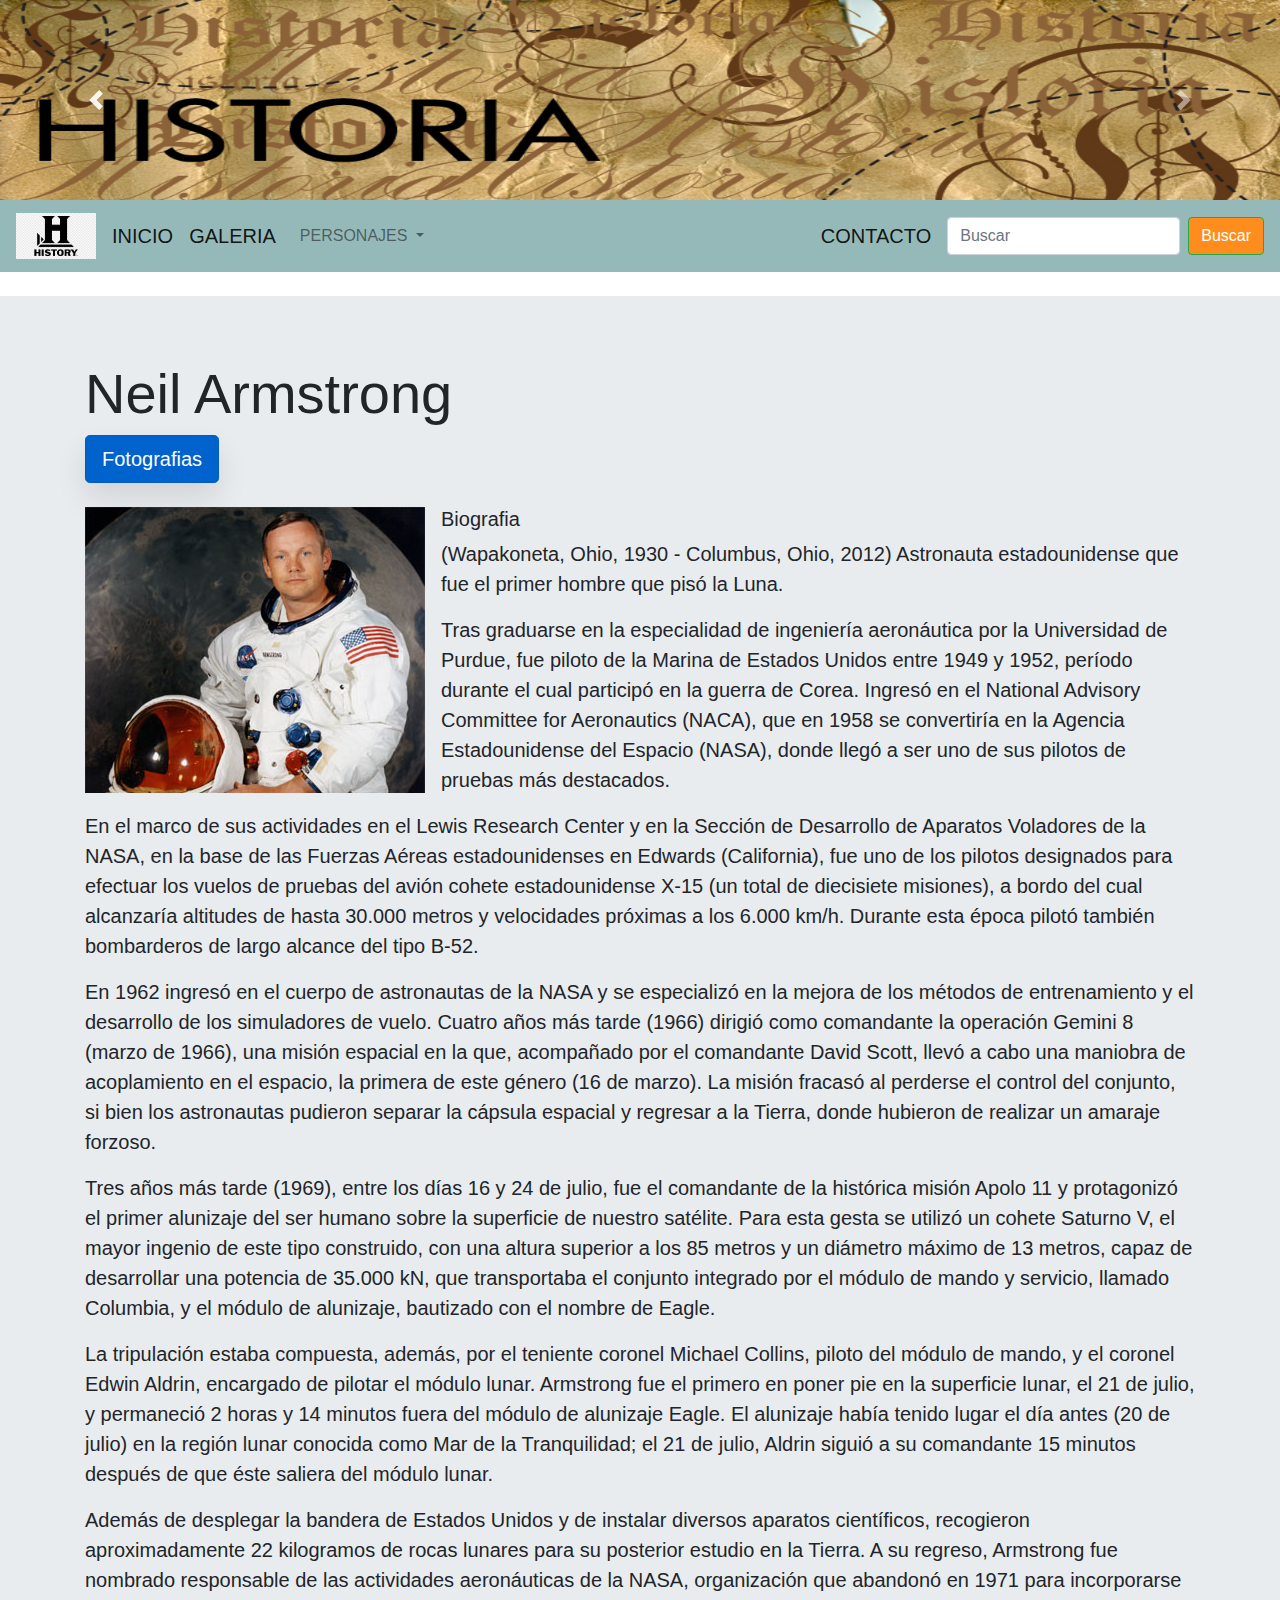
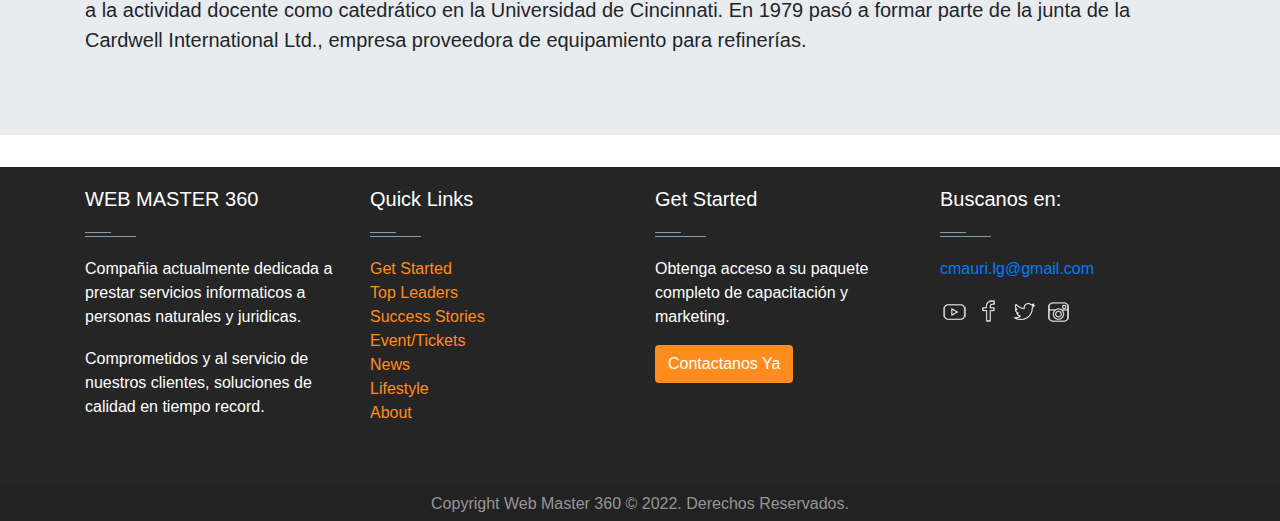
<file: Biografias/bioNeil.html>
<!doctype html>
<html lang="en">

<head>
    <!-- Required meta tags -->
    <meta charset="utf-8">
    <meta name="viewport" content="width=device-width, initial-scale=1, shrink-to-fit=no">

    <!-- Bootstrap CSS -->
    <link rel="stylesheet" href="https://cdn.jsdelivr.net/npm/bootstrap@4.0.0/dist/css/bootstrap.min.css"
        integrity="sha384-Gn5384xqQ1aoWXA+058RXPxPg6fy4IWvTNh0E263XmFcJlSAwiGgFAW/dAiS6JXm" crossorigin="anonymous">
    <link rel="stylesheet" href="../css/style.css">
    <title>Desafio2</title>
</head>

<body>
    <!-- Inicio Encabezado -->
    <div id="carouselExampleControls" class="carousel slide" data-ride="carousel">
        <div class="carousel-inner">
            <div class="carousel-item active">
                <img class="d-block w-100" src="../img/Banner/banner-historia.jpg" alt="First slide" height="200px">
            </div>
            <div class="carousel-item">
                <img class="d-block w-100" src="../img/Banner/banner-historia_2.jpg" alt="Second slide" height="200px">
            </div>
            <div class="carousel-item">
                <img class="d-block w-100" src="../img/Banner/banner-murua.jpg" alt="Third slide" height="200px">
            </div>
        </div>
        <a class="carousel-control-prev" href="#carouselExampleControls" role="button" data-slide="prev">
            <span class="carousel-control-prev-icon" aria-hidden="true"></span>
            <span class="sr-only">Anterior</span>
        </a>
        <a class="carousel-control-next" href="#carouselExampleControls" role="button" data-slide="next">
            <span class="carousel-control-next-icon" aria-hidden="true"></span>
            <span class="sr-only">Siguiente</span>
        </a>

    </div>
    <!-- Fin Encabezado -->

    <!-- Inicio Barra de Navegacion -->
    <nav class="navbar navbar-expand-lg navbar-light" style="background-color: #95b9b9;">
        <a class="navbar-brand" href="#">
            <img src="../img/logo.png" width="80" alt="logo">
        </a>
        <a class="navbar-brand" href="../index.html">INICIO</a>
        <a class="navbar-brand" href="../galeria.html">GALERIA</a>
        <div class="collapse navbar-collapse" id="navbarNavDropdown">
            <ul class="navbar-nav mr-auto">
                <li class="nav-item dropdown">
                    <a class="nav-link dropdown-toggle" href="#" id="navbarDropdownMenuLink" data-toggle="dropdown"
                        aria-haspopup="true" aria-expanded="false">
                        PERSONAJES
                    </a>
                    <div class="dropdown-menu">
                        <a class="dropdown-item" href="bioTesla.html">NIKOLO TESLA</a>                      
                        <div class="dropdown-divider"></div>
                        <a class="dropdown-item" href="bioCurie.html">MARIE CURIE</a>
                        <div class="dropdown-divider"></div>
                        <a class="dropdown-item" href="bioDaVinci.html">LEONARDO DA VINCI</a>
                        <div class="dropdown-divider"></div>
                        <a class="dropdown-item" href="bioNeil.html">NEIL ARMSTRONG</a>
                        <div class="dropdown-divider"></div>
                        <a class="dropdown-item" href="bioFelipe.html">FELIPE II </a>
                        <div class="dropdown-divider"></div>
                        <a class="dropdown-item" href="bioJuanPablo.html">JUAN PABLO II</a>
                    </div>
                </li>
            </ul>
            <a class="navbar-brand" href="../contacto.html">CONTACTO</a>
            <form class="form-inline my-2 my-lg-0">
                <input class="form-control mr-sm-2" type="search" placeholder="Buscar" aria-label="Search">
                <button class="btn btn-outline-success my-2 my-sm-0" type="submit">Buscar</button>
            </form>

        </div>
    </nav>
    <!-- Fin Barra de Navegacion -->

    <!-- Inicio Contenido Principal -->
    <br>
    <div class="jumbotron jumbotron-fluid">
        <div class="container">
            <h1 class="display-4">Neil Armstrong</h1>
            <a href="../Galerias/galeriaNeil.html" class="btn btn-primary btn-lg active" role="button" aria-pressed="true">Fotografias</a>
            <br><br>
            <div class="media">
                <img class="align-self-start mr-3" src="../img/GaleriaPrincipal/armstrong.png" alt="img personaje">
                <div class="media-body">
                    <h5 class="mt-0">Biografia</h5>
                    <p class="lead">(Wapakoneta, Ohio, 1930 - Columbus, Ohio, 2012) Astronauta estadounidense que fue el primer hombre que pisó la Luna.</p>
                    <p class="lead">Tras graduarse en la especialidad de ingeniería aeronáutica por la Universidad de Purdue, fue piloto de la Marina de Estados Unidos entre 1949 y 1952, período durante el cual participó en la guerra de Corea. Ingresó en el National Advisory Committee for Aeronautics (NACA), que en 1958 se convertiría en la Agencia Estadounidense del Espacio (NASA), donde llegó a ser uno de sus pilotos de pruebas más destacados.</p>
                </div>
            </div>
            <p class="lead">En el marco de sus actividades en el Lewis Research Center y en la Sección de Desarrollo de Aparatos Voladores de la NASA, en la base de las Fuerzas Aéreas estadounidenses en Edwards (California), fue uno de los pilotos designados para efectuar los vuelos de pruebas del avión cohete estadounidense X-15 (un total de diecisiete misiones), a bordo del cual alcanzaría altitudes de hasta 30.000 metros y velocidades próximas a los 6.000 km/h. Durante esta época pilotó también bombarderos de largo alcance del tipo B-52.
            </p>
            <p class="lead">En 1962 ingresó en el cuerpo de astronautas de la NASA y se especializó en la mejora de los métodos de entrenamiento y el desarrollo de los simuladores de vuelo. Cuatro años más tarde (1966) dirigió como comandante la operación Gemini 8 (marzo de 1966), una misión espacial en la que, acompañado por el comandante David Scott, llevó a cabo una maniobra de acoplamiento en el espacio, la primera de este género (16 de marzo). La misión fracasó al perderse el control del conjunto, si bien los astronautas pudieron separar la cápsula espacial y regresar a la Tierra, donde hubieron de realizar un amaraje forzoso.
            </p>
            <p class="lead">Tres años más tarde (1969), entre los días 16 y 24 de julio, fue el comandante de la histórica misión Apolo 11 y protagonizó el primer alunizaje del ser humano sobre la superficie de nuestro satélite. Para esta gesta se utilizó un cohete Saturno V, el mayor ingenio de este tipo construido, con una altura superior a los 85 metros y un diámetro máximo de 13 metros, capaz de desarrollar una potencia de 35.000 kN, que transportaba el conjunto integrado por el módulo de mando y servicio, llamado Columbia, y el módulo de alunizaje, bautizado con el nombre de Eagle.
            </p>
            <p class="lead">La tripulación estaba compuesta, además, por el teniente coronel Michael Collins, piloto del módulo de mando, y el coronel Edwin Aldrin, encargado de pilotar el módulo lunar. Armstrong fue el primero en poner pie en la superficie lunar, el 21 de julio, y permaneció 2 horas y 14 minutos fuera del módulo de alunizaje Eagle. El alunizaje había tenido lugar el día antes (20 de julio) en la región lunar conocida como Mar de la Tranquilidad; el 21 de julio, Aldrin siguió a su comandante 15 minutos después de que éste saliera del módulo lunar.
            </p>
            <p class="lead">Además de desplegar la bandera de Estados Unidos y de instalar diversos aparatos científicos, recogieron aproximadamente 22 kilogramos de rocas lunares para su posterior estudio en la Tierra. A su regreso, Armstrong fue nombrado responsable de las actividades aeronáuticas de la NASA, organización que abandonó en 1971 para incorporarse a la actividad docente como catedrático en la Universidad de Cincinnati. En 1979 pasó a formar parte de la junta de la Cardwell International Ltd., empresa proveedora de equipamiento para refinerías.
            </p>
        </div>
    </div>
    <!-- Fin Contenido Principal -->

    <!-- Inicio Footer -->
    <footer id="footer" class="footer-1">
        <div class="main-footer widgets-dark typo-light">
            <div class="container">
                <div class="row">

                    <div class="col-xs-12 col-sm-6 col-md-3">
                        <div class="widget subscribe no-box">
                            <h5 class="widget-title">WEB MASTER 360<span></span></h5>
                            <p>Compañia actualmente dedicada a prestar servicios informaticos a personas naturales y
                                juridicas.</p>
                            <p>Comprometidos y al servicio de nuestros clientes, soluciones de calidad en tiempo record.
                            </p>
                        </div>
                    </div>

                    <div class="col-xs-12 col-sm-6 col-md-3">
                        <div class="widget no-box">
                            <h5 class="widget-title">Quick Links<span></span></h5>
                            <ul class="thumbnail-widget">
                                <li>
                                    <div class="thumb-content"><a href="#.">Get Started</a></div>
                                </li>
                                <li>
                                    <div class="thumb-content"><a href="#.">Top Leaders</a></div>
                                </li>
                                <li>
                                    <div class="thumb-content"><a href="#.">Success Stories</a></div>
                                </li>
                                <li>
                                    <div class="thumb-content"><a href="#.">Event/Tickets</a></div>
                                </li>
                                <li>
                                    <div class="thumb-content"><a href="#.">News</a></div>
                                </li>
                                <li>
                                    <div class="thumb-content"><a href="#.">Lifestyle</a></div>
                                </li>
                                <li>
                                    <div class="thumb-content"><a href="#.">About</a></div>
                                </li>
                            </ul>
                        </div>
                    </div>

                    <div class="col-xs-12 col-sm-6 col-md-3">
                        <div class="widget no-box">
                            <h5 class="widget-title">Get Started<span></span></h5>
                            <p>Obtenga acceso a su paquete completo de capacitación y marketing.</p>
                            <a class="btn" href="../contacto.html" target="_blank">Contactanos Ya</a>
                        </div>
                    </div>

                    <div class="col-xs-12 col-sm-6 col-md-3">

                        <div class="widget no-box">
                            <h5 class="widget-title">Buscanos en: <span></span></h5>

                            <p><a href="mailto:info@domain.com" title="glorythemes">cmauri.lg@gmail.com</a></p>
                            <ul class="social-footer2">
                                <li class=""><a title="youtube" target="_blank" href="https://www.youtube.com"><img
                                            alt="youtube" width="30" height="30"
                                            src="[data-uri]"></a>
                                </li>
                                <li class=""><a href="https://www.facebook.com/" target="_blank" title="Facebook"><img
                                            alt="Facebook" width="30" height="30"
                                            src="[data-uri]"></a>
                                </li>
                                <li class=""><a href="https://www.twitter.com" target="_blank" title="Twitter"><img
                                            alt="Twitter" width="30" height="30"
                                            src="[data-uri]"></a>
                                </li>
                                <li class=""><a title="instagram" target="_blank" href="https://www.instagram.com/"><img
                                            alt="instagram" width="30" height="30"
                                            src="[data-uri]"></a>
                                </li>
                            </ul>
                        </div>
                    </div>

                </div>
            </div>
        </div>

        <div class="footer-copyright">
            <div class="container">
                <div class="row">
                    <div class="col-md-12 text-center">
                        <p>Copyright Web Master 360 © 2022. Derechos Reservados.</p>
                    </div>
                </div>
            </div>
        </div>
    </footer>
    <!-- Fin Footer -->

    <!-- Optional JavaScript -->
    <!-- jQuery first, then Popper.js, then Bootstrap JS -->
    <script src="https://code.jquery.com/jquery-3.2.1.slim.min.js"
        integrity="sha384-KJ3o2DKtIkvYIK3UENzmM7KCkRr/rE9/Qpg6aAZGJwFDMVNA/GpGFF93hXpG5KkN"
        crossorigin="anonymous"></script>
    <script src="https://cdn.jsdelivr.net/npm/popper.js@1.12.9/dist/umd/popper.min.js"
        integrity="sha384-ApNbgh9B+Y1QKtv3Rn7W3mgPxhU9K/ScQsAP7hUibX39j7fakFPskvXusvfa0b4Q"
        crossorigin="anonymous"></script>
    <script src="https://cdn.jsdelivr.net/npm/bootstrap@4.0.0/dist/js/bootstrap.min.js"
        integrity="sha384-JZR6Spejh4U02d8jOt6vLEHfe/JQGiRRSQQxSfFWpi1MquVdAyjUar5+76PVCmYl"
        crossorigin="anonymous"></script>
</body>

</html>
</file>
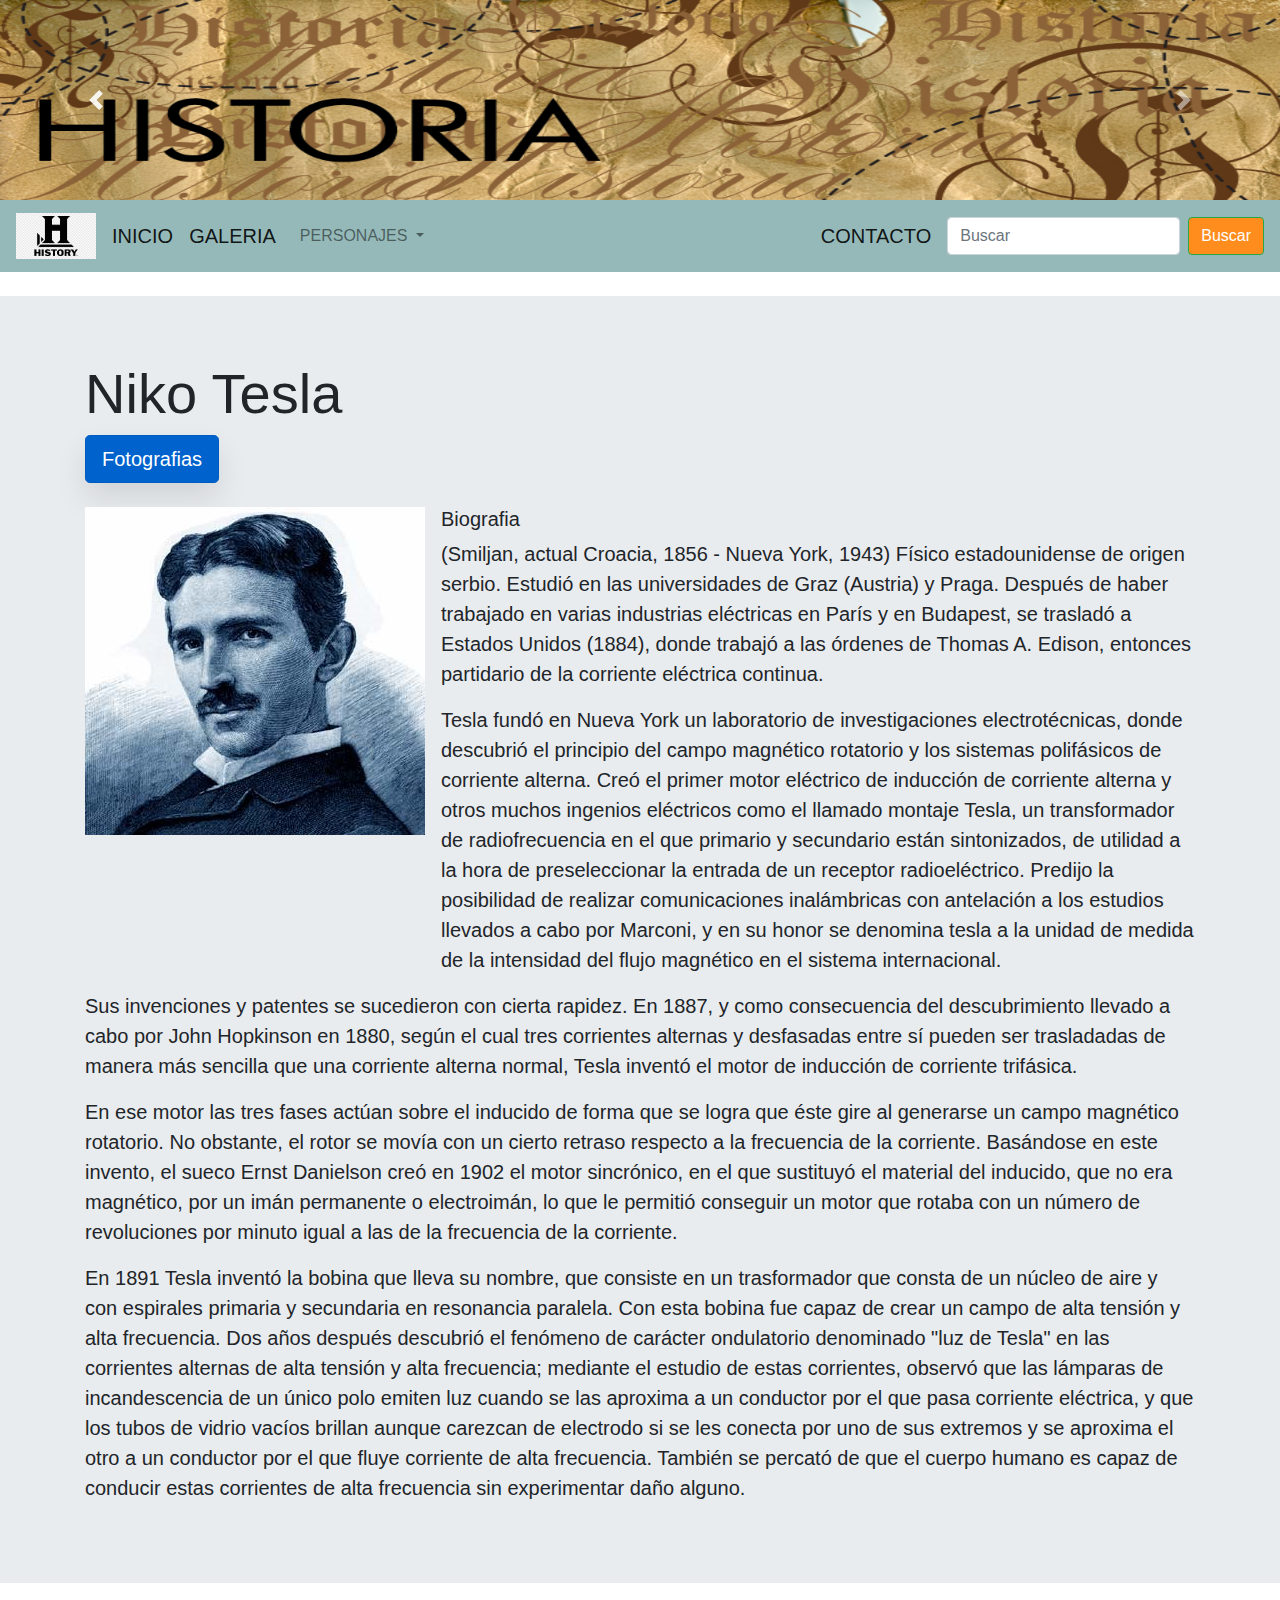
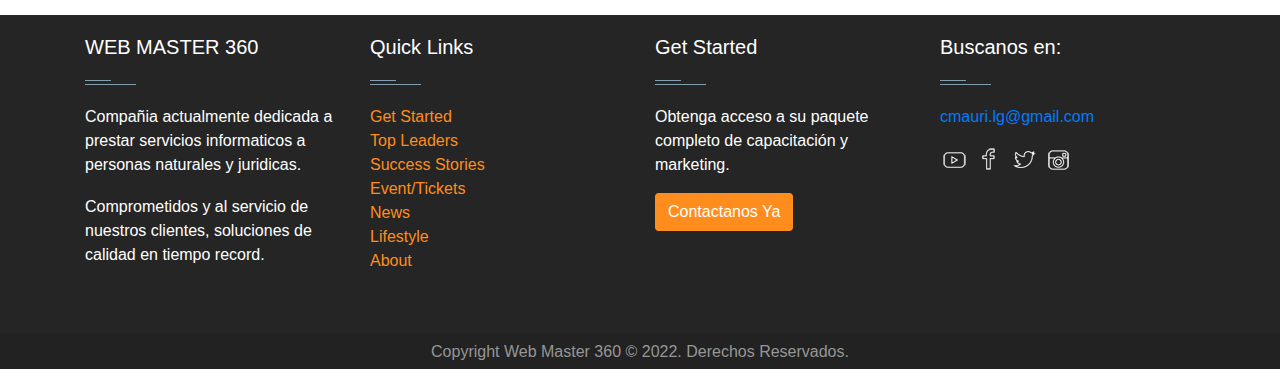
<file: Biografias/bioTesla.html>
<!doctype html>
<html lang="en">

<head>
    <!-- Required meta tags -->
    <meta charset="utf-8">
    <meta name="viewport" content="width=device-width, initial-scale=1, shrink-to-fit=no">

    <!-- Bootstrap CSS -->
    <link rel="stylesheet" href="https://cdn.jsdelivr.net/npm/bootstrap@4.0.0/dist/css/bootstrap.min.css"
        integrity="sha384-Gn5384xqQ1aoWXA+058RXPxPg6fy4IWvTNh0E263XmFcJlSAwiGgFAW/dAiS6JXm" crossorigin="anonymous">
    <link rel="stylesheet" href="../css/style.css">
    <title>Desafio2</title>
</head>

<body>
    <!-- Inicio Encabezado -->
    <div id="carouselExampleControls" class="carousel slide" data-ride="carousel">
        <div class="carousel-inner">
            <div class="carousel-item active">
                <img class="d-block w-100" src="../img/Banner/banner-historia.jpg" alt="First slide" height="200px">
            </div>
            <div class="carousel-item">
                <img class="d-block w-100" src="../img/Banner/banner-historia_2.jpg" alt="Second slide" height="200px">
            </div>
            <div class="carousel-item">
                <img class="d-block w-100" src="../img/Banner/banner-murua.jpg" alt="Third slide" height="200px">
            </div>
        </div>
        <a class="carousel-control-prev" href="#carouselExampleControls" role="button" data-slide="prev">
            <span class="carousel-control-prev-icon" aria-hidden="true"></span>
            <span class="sr-only">Anterior</span>
        </a>
        <a class="carousel-control-next" href="#carouselExampleControls" role="button" data-slide="next">
            <span class="carousel-control-next-icon" aria-hidden="true"></span>
            <span class="sr-only">Siguiente</span>
        </a>

    </div>
    <!-- Fin Encabezado -->

    <!-- Inicio Barra de Navegacion -->
    <nav class="navbar navbar-expand-lg navbar-light" style="background-color: #95b9b9;">
        <a class="navbar-brand" href="#">
            <img src="../img/logo.png" width="80" alt="logo">
        </a>
        <a class="navbar-brand" href="../index.html">INICIO</a>
        <a class="navbar-brand" href="../galeria.html">GALERIA</a>
        <div class="collapse navbar-collapse" id="navbarNavDropdown">
            <ul class="navbar-nav mr-auto">
                <li class="nav-item dropdown">
                    <a class="nav-link dropdown-toggle" href="#" id="navbarDropdownMenuLink" data-toggle="dropdown"
                        aria-haspopup="true" aria-expanded="false">
                        PERSONAJES
                    </a>
                    <div class="dropdown-menu">
                        <a class="dropdown-item" href="bioTesla.html">NIKOLO TESLA</a>
                        <div class="dropdown-divider"></div>
                        <a class="dropdown-item" href="bioCurie.html">MARIE CURIE</a>
                        <div class="dropdown-divider"></div>
                        <a class="dropdown-item" href="bioDaVinci.html">LEONARDO DA VINCI</a>
                        <div class="dropdown-divider"></div>
                        <a class="dropdown-item" href="bioNeil.html">NEIL ARMSTRONG</a>
                        <div class="dropdown-divider"></div>
                        <a class="dropdown-item" href="bioFelipe.html">FELIPE II </a>
                        <div class="dropdown-divider"></div>
                        <a class="dropdown-item" href="bioJuanPablo.html">JUAN PABLO II</a>
                    </div>
                </li>
            </ul>
            <a class="navbar-brand" href="../contacto.html">CONTACTO</a>
            <form class="form-inline my-2 my-lg-0">
                <input class="form-control mr-sm-2" type="search" placeholder="Buscar" aria-label="Search">
                <button class="btn btn-outline-success my-2 my-sm-0" type="submit">Buscar</button>
            </form>

        </div>
    </nav>
    <!-- Fin Barra de Navegacion -->

    <!-- Inicio Contenido Principal -->
    <br>
    <div class="jumbotron jumbotron-fluid">
        <div class="container">
            <h1 class="display-4">Niko Tesla</h1>
            <a href="../Galerias/galeriaTelsa.html" class="btn btn-primary btn-lg active" role="button" aria-pressed="true">Fotografias</a>
            <br><br>
            <div class="media">
                <img class="align-self-start mr-3" src="../img/GaleriaPrincipal/tesla.jpg" alt="img personaje">
                <div class="media-body">
                    
                    <h5 class="mt-0">Biografia</h5>
                    <p class="lead">(Smiljan, actual Croacia, 1856 - Nueva York, 1943) Físico estadounidense de origen serbio. Estudió en las universidades de Graz (Austria) y Praga. Después de haber trabajado en varias industrias eléctricas en París y en Budapest, se trasladó a Estados Unidos (1884), donde trabajó a las órdenes de Thomas A. Edison, entonces partidario de la corriente eléctrica continua.</p>
                    <p class="lead">Tesla fundó en Nueva York un laboratorio de investigaciones electrotécnicas, donde descubrió el principio del campo magnético rotatorio y los sistemas polifásicos de corriente alterna. Creó el primer motor eléctrico de inducción de corriente alterna y otros muchos ingenios eléctricos como el llamado montaje Tesla, un transformador de radiofrecuencia en el que primario y secundario están sintonizados, de utilidad a la hora de preseleccionar la entrada de un receptor radioeléctrico. Predijo la posibilidad de realizar comunicaciones inalámbricas con antelación a los estudios llevados a cabo por Marconi, y en su honor se denomina tesla a la unidad de medida de la intensidad del flujo magnético en el sistema internacional.</p>
                </div>
            </div>
            <p class="lead">Sus invenciones y patentes se sucedieron con cierta rapidez. En 1887, y como consecuencia del descubrimiento llevado a cabo por John Hopkinson en 1880, según el cual tres corrientes alternas y desfasadas entre sí pueden ser trasladadas de manera más sencilla que una corriente alterna normal, Tesla inventó el motor de inducción de corriente trifásica.
            </p>
            <p class="lead">En ese motor las tres fases actúan sobre el inducido de forma que se logra que éste gire al generarse un campo magnético rotatorio. No obstante, el rotor se movía con un cierto retraso respecto a la frecuencia de la corriente. Basándose en este invento, el sueco Ernst Danielson creó en 1902 el motor sincrónico, en el que sustituyó el material del inducido, que no era magnético, por un imán permanente o electroimán, lo que le permitió conseguir un motor que rotaba con un número de revoluciones por minuto igual a las de la frecuencia de la corriente.
            </p>
            <p class="lead">En 1891 Tesla inventó la bobina que lleva su nombre, que consiste en un trasformador que consta de un núcleo de aire y con espirales primaria y secundaria en resonancia paralela. Con esta bobina fue capaz de crear un campo de alta tensión y alta frecuencia. Dos años después descubrió el fenómeno de carácter ondulatorio denominado "luz de Tesla" en las corrientes alternas de alta tensión y alta frecuencia; mediante el estudio de estas corrientes, observó que las lámparas de incandescencia de un único polo emiten luz cuando se las aproxima a un conductor por el que pasa corriente eléctrica, y que los tubos de vidrio vacíos brillan aunque carezcan de electrodo si se les conecta por uno de sus extremos y se aproxima el otro a un conductor por el que fluye corriente de alta frecuencia. También se percató de que el cuerpo humano es capaz de conducir estas corrientes de alta frecuencia sin experimentar daño alguno.
            </p>
        </div>
    </div>
    <!-- Fin Contenido Principal -->

    <!-- Inicio Footer -->
    <footer id="footer" class="footer-1">
        <div class="main-footer widgets-dark typo-light">
            <div class="container">
                <div class="row">

                    <div class="col-xs-12 col-sm-6 col-md-3">
                        <div class="widget subscribe no-box">
                            <h5 class="widget-title">WEB MASTER 360<span></span></h5>
                            <p>Compañia actualmente dedicada a prestar servicios informaticos a personas naturales y
                                juridicas.</p>
                            <p>Comprometidos y al servicio de nuestros clientes, soluciones de calidad en tiempo record.
                            </p>
                        </div>
                    </div>

                    <div class="col-xs-12 col-sm-6 col-md-3">
                        <div class="widget no-box">
                            <h5 class="widget-title">Quick Links<span></span></h5>
                            <ul class="thumbnail-widget">
                                <li>
                                    <div class="thumb-content"><a href="#.">Get Started</a></div>
                                </li>
                                <li>
                                    <div class="thumb-content"><a href="#.">Top Leaders</a></div>
                                </li>
                                <li>
                                    <div class="thumb-content"><a href="#.">Success Stories</a></div>
                                </li>
                                <li>
                                    <div class="thumb-content"><a href="#.">Event/Tickets</a></div>
                                </li>
                                <li>
                                    <div class="thumb-content"><a href="#.">News</a></div>
                                </li>
                                <li>
                                    <div class="thumb-content"><a href="#.">Lifestyle</a></div>
                                </li>
                                <li>
                                    <div class="thumb-content"><a href="#.">About</a></div>
                                </li>
                            </ul>
                        </div>
                    </div>

                    <div class="col-xs-12 col-sm-6 col-md-3">
                        <div class="widget no-box">
                            <h5 class="widget-title">Get Started<span></span></h5>
                            <p>Obtenga acceso a su paquete completo de capacitación y marketing.</p>
                            <a class="btn" href="../contacto.html" target="_blank">Contactanos Ya</a>
                        </div>
                    </div>

                    <div class="col-xs-12 col-sm-6 col-md-3">

                        <div class="widget no-box">
                            <h5 class="widget-title">Buscanos en: <span></span></h5>

                            <p><a href="mailto:info@domain.com" title="glorythemes">cmauri.lg@gmail.com</a></p>
                            <ul class="social-footer2">
                                <li class=""><a title="youtube" target="_blank" href="https://www.youtube.com"><img
                                            alt="youtube" width="30" height="30"
                                            src="[data-uri]"></a>
                                </li>
                                <li class=""><a href="https://www.facebook.com/" target="_blank" title="Facebook"><img
                                            alt="Facebook" width="30" height="30"
                                            src="[data-uri]"></a>
                                </li>
                                <li class=""><a href="https://www.twitter.com" target="_blank" title="Twitter"><img
                                            alt="Twitter" width="30" height="30"
                                            src="[data-uri]"></a>
                                </li>
                                <li class=""><a title="instagram" target="_blank" href="https://www.instagram.com/"><img
                                            alt="instagram" width="30" height="30"
                                            src="[data-uri]"></a>
                                </li>
                            </ul>
                        </div>
                    </div>

                </div>
            </div>
        </div>

        <div class="footer-copyright">
            <div class="container">
                <div class="row">
                    <div class="col-md-12 text-center">
                        <p>Copyright Web Master 360 © 2022. Derechos Reservados.</p>
                    </div>
                </div>
            </div>
        </div>
    </footer>
    <!-- Fin Footer -->

    <!-- Optional JavaScript -->
    <!-- jQuery first, then Popper.js, then Bootstrap JS -->
    <script src="https://code.jquery.com/jquery-3.2.1.slim.min.js"
        integrity="sha384-KJ3o2DKtIkvYIK3UENzmM7KCkRr/rE9/Qpg6aAZGJwFDMVNA/GpGFF93hXpG5KkN"
        crossorigin="anonymous"></script>
    <script src="https://cdn.jsdelivr.net/npm/popper.js@1.12.9/dist/umd/popper.min.js"
        integrity="sha384-ApNbgh9B+Y1QKtv3Rn7W3mgPxhU9K/ScQsAP7hUibX39j7fakFPskvXusvfa0b4Q"
        crossorigin="anonymous"></script>
    <script src="https://cdn.jsdelivr.net/npm/bootstrap@4.0.0/dist/js/bootstrap.min.js"
        integrity="sha384-JZR6Spejh4U02d8jOt6vLEHfe/JQGiRRSQQxSfFWpi1MquVdAyjUar5+76PVCmYl"
        crossorigin="anonymous"></script>
</body>

</html>
</file>
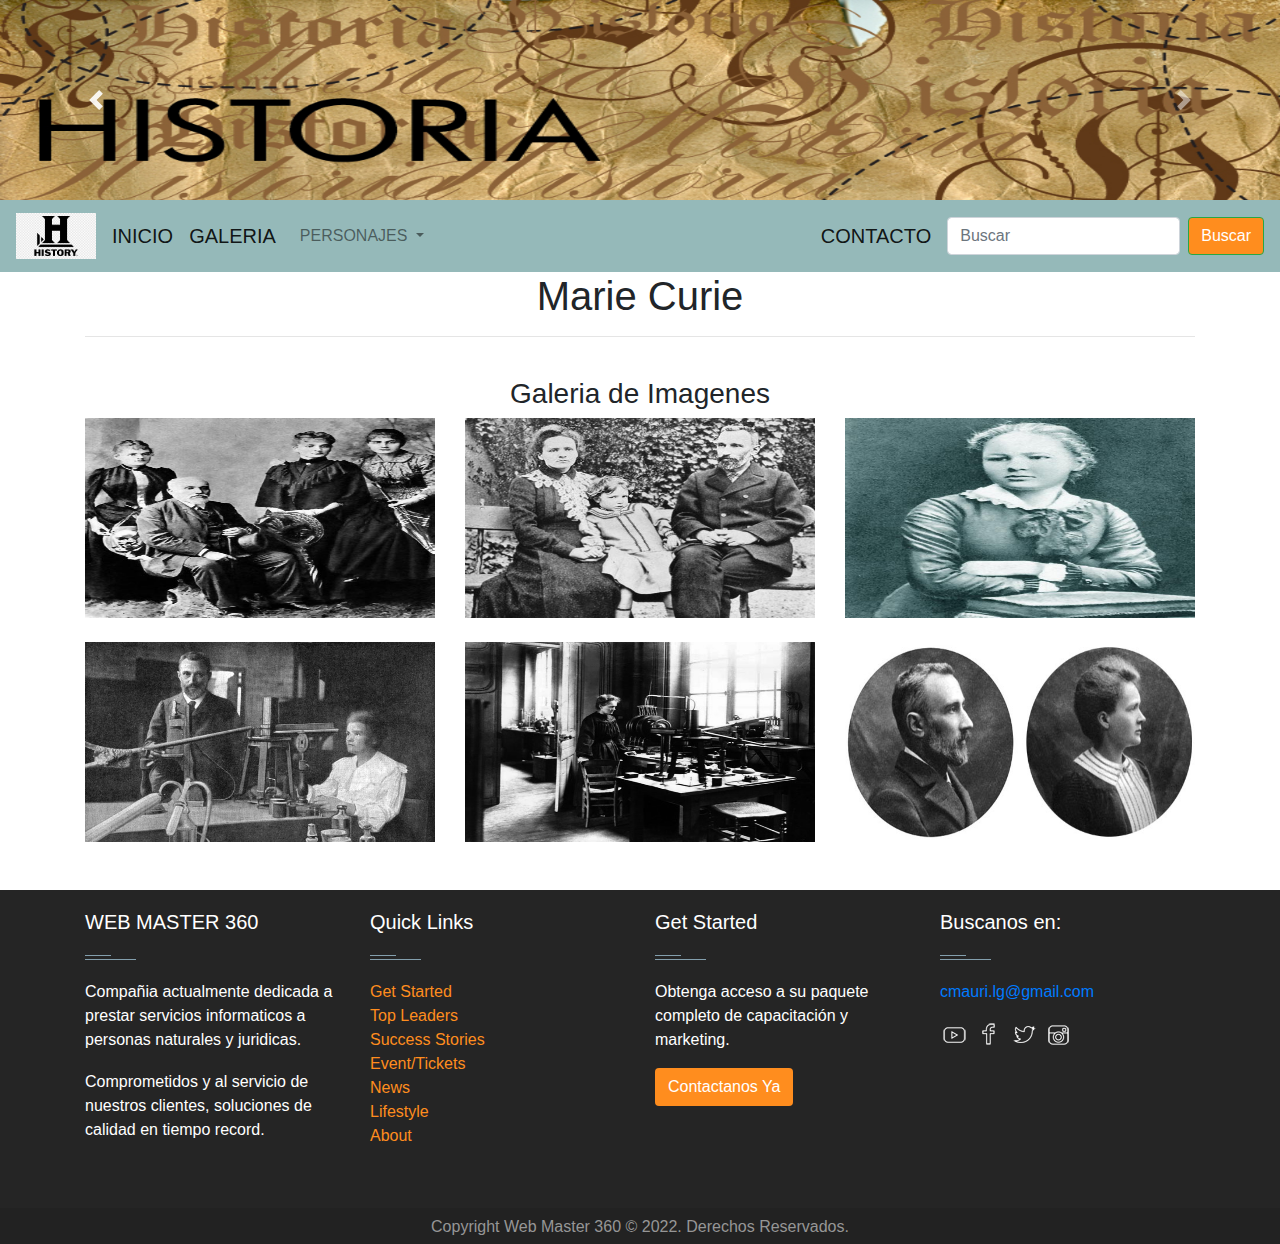
<file: Galerias/galeriaCurie.html>
<!doctype html>
<html lang="en">

<head>
    <!-- Required meta tags -->
    <meta charset="utf-8">
    <meta name="viewport" content="width=device-width, initial-scale=1, shrink-to-fit=no">

    <!-- Bootstrap CSS -->
    <link rel="stylesheet" href="https://cdn.jsdelivr.net/npm/bootstrap@4.0.0/dist/css/bootstrap.min.css"
        integrity="sha384-Gn5384xqQ1aoWXA+058RXPxPg6fy4IWvTNh0E263XmFcJlSAwiGgFAW/dAiS6JXm" crossorigin="anonymous">
    <link rel="stylesheet" href="../css/style.css">
    <title>Desafio2</title>
</head>

<body>
       <!-- Inicio Encabezado -->
       <div id="carouselExampleControls" class="carousel slide" data-ride="carousel">
        <div class="carousel-inner">
            <div class="carousel-item active">
                <img class="d-block w-100" src="../img/Banner/banner-historia.jpg" alt="First slide" height="200px">
            </div>
            <div class="carousel-item">
                <img class="d-block w-100" src="../img/Banner/banner-historia_2.jpg" alt="Second slide" height="200px">
            </div>
            <div class="carousel-item">
                <img class="d-block w-100" src="../img/Banner/banner-murua.jpg" alt="Third slide" height="200px">
            </div>
        </div>
        <a class="carousel-control-prev" href="#carouselExampleControls" role="button" data-slide="prev">
            <span class="carousel-control-prev-icon" aria-hidden="true"></span>
            <span class="sr-only">Anterior</span>
        </a>
        <a class="carousel-control-next" href="#carouselExampleControls" role="button" data-slide="next">
            <span class="carousel-control-next-icon" aria-hidden="true"></span>
            <span class="sr-only">Siguiente</span>
        </a>

    </div>
    <!-- Fin Encabezado -->

    <!-- Inicio Barra de Navegacion -->
    <nav class="navbar navbar-expand-lg navbar-light" style="background-color: #95b9b9;">
        <a class="navbar-brand" href="#">
            <img src="../img/logo.png" width="80" alt="logo">
        </a>
        <a class="navbar-brand" href="../index.html">INICIO</a>
        <a class="navbar-brand" href="../galeria.html">GALERIA</a>
        <div class="collapse navbar-collapse" id="navbarNavDropdown">
            <ul class="navbar-nav mr-auto">
                <li class="nav-item dropdown">
                    <a class="nav-link dropdown-toggle" href="#" id="navbarDropdownMenuLink" data-toggle="dropdown"
                        aria-haspopup="true" aria-expanded="false">
                        PERSONAJES
                    </a>
                    <div class="dropdown-menu">
                        <a class="dropdown-item" href="../Biografias/bioTesla.html">NIKOLO TESLA</a>                      
                        <div class="dropdown-divider"></div>
                        <a class="dropdown-item" href="../Biografias/bioCurie.html">MARIE CURIE</a>
                        <div class="dropdown-divider"></div>
                        <a class="dropdown-item" href="../Biografias/bioDaVinci.html">LEONARDO DA VINCI</a>
                        <div class="dropdown-divider"></div>
                        <a class="dropdown-item" href="../Biografias/bioNeil.html">NEIL ARMSTRONG</a>
                        <div class="dropdown-divider"></div>
                        <a class="dropdown-item" href="../Biografias/bioFelipe.html">FELIPE II </a>
                        <div class="dropdown-divider"></div>
                        <a class="dropdown-item" href="../Biografias/bioJuanPablo.html">JUAN PABLO II</a>
                    </div>
                </li>
            </ul>
            <a class="navbar-brand" href="../contacto.html">CONTACTO</a>
            <form class="form-inline my-2 my-lg-0">
                <input class="form-control mr-sm-2" type="search" placeholder="Buscar" aria-label="Search">
                <button class="btn btn-outline-success my-2 my-sm-0" type="submit">Buscar</button>
            </form>

        </div>
    </nav>
    <!-- Fin Barra de Navegacion -->

    <!-- Inicio Contenido Principal -->
    <div class="container">
        <h1 class="text-center">Marie Curie</h1>
        <hr><br>
        <h3 class="text-center">Galeria de Imagenes</h3>
        <img src="../img/MarieCurie/curie_1.jpg" class="float-left" alt="" width="350px" height="200px">
        <img src="../img/MarieCurie/curie_2.jpg" class="float-right" alt="" width="350px" height="200px">
        <img src="../img/MarieCurie/curie_3.jpg" class="mx-auto d-block" alt="" width="350px" height="200px">
        <br>
        <img src="../img/MarieCurie/curie_4.jpg" class="float-left" alt="" width="350px" height="200px">
        <img src="../img/MarieCurie/curie_5.jpg" class="float-right" alt="" width="350px" height="200px">
        <img src="../img/MarieCurie/curie_6.jpg" class="mx-auto d-block" alt="" width="350px" height="200px">
        <br><br>
    </div>
    <!-- Fin Contenido Principal -->

    <!-- Inicio Footer -->
    <footer id="footer" class="footer-1">
        <div class="main-footer widgets-dark typo-light">
            <div class="container">
                <div class="row">

                    <div class="col-xs-12 col-sm-6 col-md-3">
                        <div class="widget subscribe no-box">
                            <h5 class="widget-title">WEB MASTER 360<span></span></h5>
                            <p>Compañia actualmente dedicada a prestar servicios informaticos a personas naturales y
                                juridicas.</p>
                            <p>Comprometidos y al servicio de nuestros clientes, soluciones de calidad en tiempo record.
                            </p>
                        </div>
                    </div>

                    <div class="col-xs-12 col-sm-6 col-md-3">
                        <div class="widget no-box">
                            <h5 class="widget-title">Quick Links<span></span></h5>
                            <ul class="thumbnail-widget">
                                <li>
                                    <div class="thumb-content"><a href="#.">Get Started</a></div>
                                </li>
                                <li>
                                    <div class="thumb-content"><a href="#.">Top Leaders</a></div>
                                </li>
                                <li>
                                    <div class="thumb-content"><a href="#.">Success Stories</a></div>
                                </li>
                                <li>
                                    <div class="thumb-content"><a href="#.">Event/Tickets</a></div>
                                </li>
                                <li>
                                    <div class="thumb-content"><a href="#.">News</a></div>
                                </li>
                                <li>
                                    <div class="thumb-content"><a href="#.">Lifestyle</a></div>
                                </li>
                                <li>
                                    <div class="thumb-content"><a href="#.">About</a></div>
                                </li>
                            </ul>
                        </div>
                    </div>

                    <div class="col-xs-12 col-sm-6 col-md-3">
                        <div class="widget no-box">
                            <h5 class="widget-title">Get Started<span></span></h5>
                            <p>Obtenga acceso a su paquete completo de capacitación y marketing.</p>
                            <a class="btn" href="../contacto.html" target="_blank">Contactanos Ya</a>
                        </div>
                    </div>

                    <div class="col-xs-12 col-sm-6 col-md-3">

                        <div class="widget no-box">
                            <h5 class="widget-title">Buscanos en: <span></span></h5>

                            <p><a href="mailto:info@domain.com" title="glorythemes">cmauri.lg@gmail.com</a></p>
                            <ul class="social-footer2">
                                <li class=""><a title="youtube" target="_blank" href="https://www.youtube.com"><img
                                            alt="youtube" width="30" height="30"
                                            src="[data-uri]"></a>
                                </li>
                                <li class=""><a href="https://www.facebook.com/" target="_blank" title="Facebook"><img
                                            alt="Facebook" width="30" height="30"
                                            src="[data-uri]"></a>
                                </li>
                                <li class=""><a href="https://twitter.com" target="_blank" title="Twitter"><img
                                            alt="Twitter" width="30" height="30"
                                            src="[data-uri]"></a>
                                </li>
                                <li class=""><a title="instagram" target="_blank" href="https://www.instagram.com/"><img
                                            alt="instagram" width="30" height="30"
                                            src="[data-uri]"></a>
                                </li>
                            </ul>
                        </div>
                    </div>

                </div>
            </div>
        </div>

        <div class="footer-copyright">
            <div class="container">
                <div class="row">
                    <div class="col-md-12 text-center">
                        <p>Copyright Web Master 360 © 2022. Derechos Reservados.</p>
                    </div>
                </div>
            </div>
        </div>
    </footer>
    <!-- Fin Footer -->

    <!-- Optional JavaScript -->
    <!-- jQuery first, then Popper.js, then Bootstrap JS -->
    <script src="https://code.jquery.com/jquery-3.2.1.slim.min.js"
        integrity="sha384-KJ3o2DKtIkvYIK3UENzmM7KCkRr/rE9/Qpg6aAZGJwFDMVNA/GpGFF93hXpG5KkN"
        crossorigin="anonymous"></script>
    <script src="https://cdn.jsdelivr.net/npm/popper.js@1.12.9/dist/umd/popper.min.js"
        integrity="sha384-ApNbgh9B+Y1QKtv3Rn7W3mgPxhU9K/ScQsAP7hUibX39j7fakFPskvXusvfa0b4Q"
        crossorigin="anonymous"></script>
    <script src="https://cdn.jsdelivr.net/npm/bootstrap@4.0.0/dist/js/bootstrap.min.js"
        integrity="sha384-JZR6Spejh4U02d8jOt6vLEHfe/JQGiRRSQQxSfFWpi1MquVdAyjUar5+76PVCmYl"
        crossorigin="anonymous"></script>
</body>

</html>
</file>
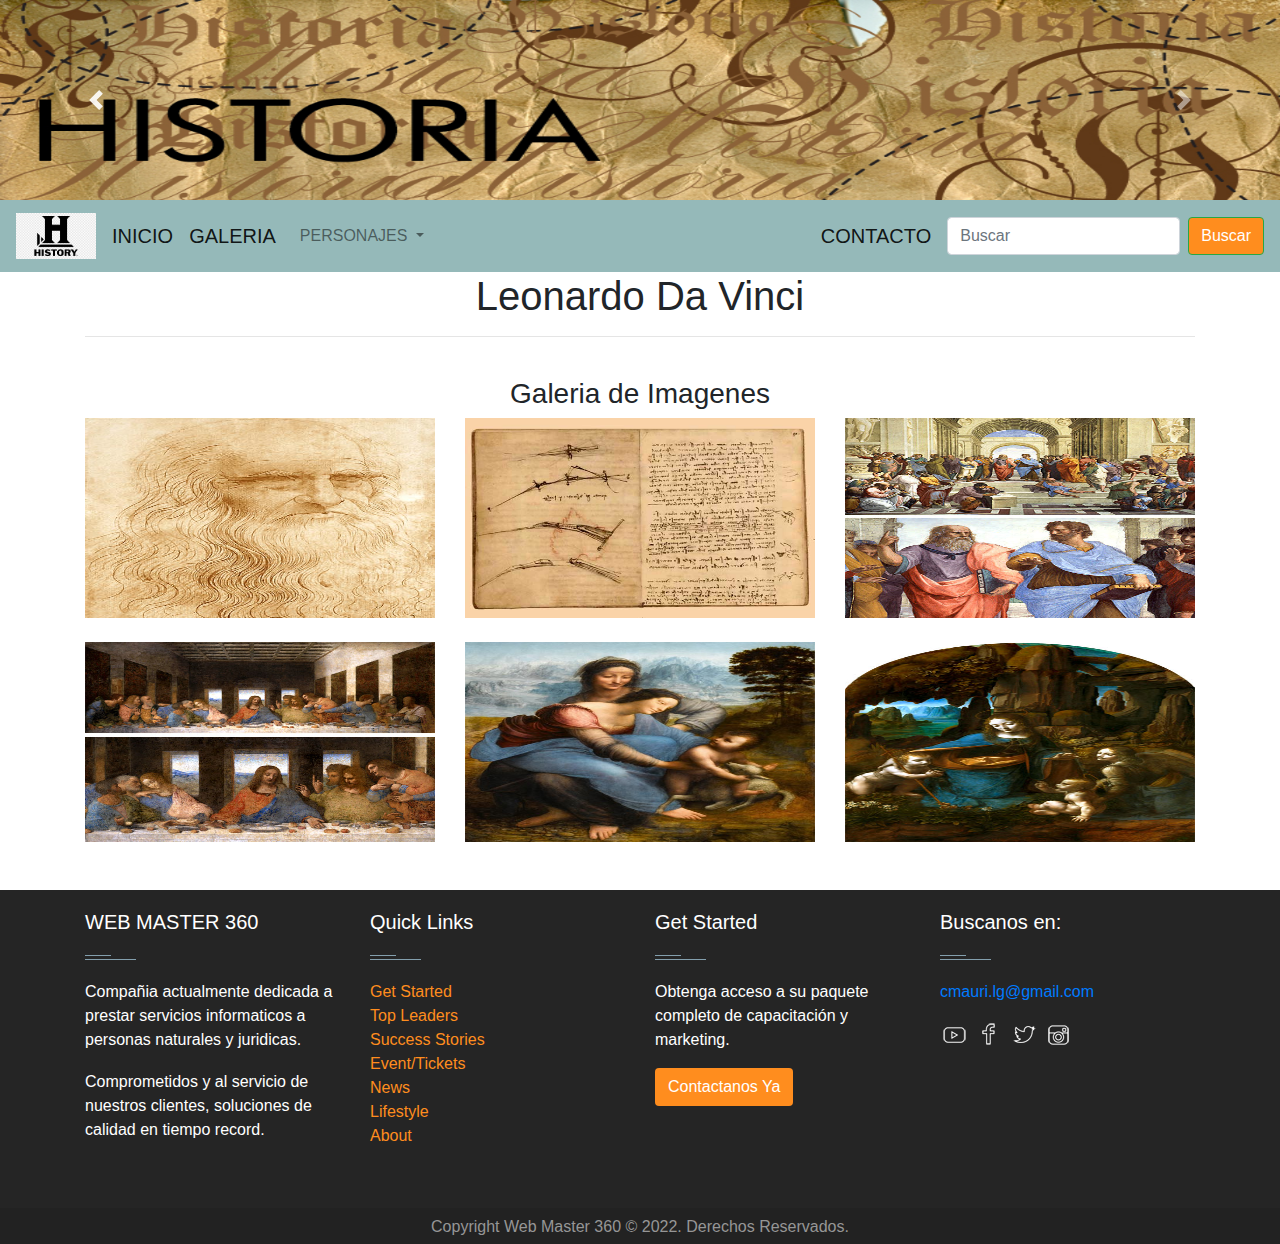
<file: Galerias/galeriaDaVinci.html>
<!doctype html>
<html lang="en">

<head>
    <!-- Required meta tags -->
    <meta charset="utf-8">
    <meta name="viewport" content="width=device-width, initial-scale=1, shrink-to-fit=no">

    <!-- Bootstrap CSS -->
    <link rel="stylesheet" href="https://cdn.jsdelivr.net/npm/bootstrap@4.0.0/dist/css/bootstrap.min.css"
        integrity="sha384-Gn5384xqQ1aoWXA+058RXPxPg6fy4IWvTNh0E263XmFcJlSAwiGgFAW/dAiS6JXm" crossorigin="anonymous">
    <link rel="stylesheet" href="../css/style.css">
    <title>Desafio2</title>
</head>

<body>
       <!-- Inicio Encabezado -->
       <div id="carouselExampleControls" class="carousel slide" data-ride="carousel">
        <div class="carousel-inner">
            <div class="carousel-item active">
                <img class="d-block w-100" src="../img/Banner/banner-historia.jpg" alt="First slide" height="200px">
            </div>
            <div class="carousel-item">
                <img class="d-block w-100" src="../img/Banner/banner-historia_2.jpg" alt="Second slide" height="200px">
            </div>
            <div class="carousel-item">
                <img class="d-block w-100" src="../img/Banner/banner-murua.jpg" alt="Third slide" height="200px">
            </div>
        </div>
        <a class="carousel-control-prev" href="#carouselExampleControls" role="button" data-slide="prev">
            <span class="carousel-control-prev-icon" aria-hidden="true"></span>
            <span class="sr-only">Anterior</span>
        </a>
        <a class="carousel-control-next" href="#carouselExampleControls" role="button" data-slide="next">
            <span class="carousel-control-next-icon" aria-hidden="true"></span>
            <span class="sr-only">Siguiente</span>
        </a>

    </div>
    <!-- Fin Encabezado -->

    <!-- Inicio Barra de Navegacion -->
    <nav class="navbar navbar-expand-lg navbar-light" style="background-color: #95b9b9;">
        <a class="navbar-brand" href="#">
            <img src="../img/logo.png" width="80" alt="logo">
        </a>
        <a class="navbar-brand" href="../index.html">INICIO</a>
        <a class="navbar-brand" href="../galeria.html">GALERIA</a>
        <div class="collapse navbar-collapse" id="navbarNavDropdown">
            <ul class="navbar-nav mr-auto">
                <li class="nav-item dropdown">
                    <a class="nav-link dropdown-toggle" href="#" id="navbarDropdownMenuLink" data-toggle="dropdown"
                        aria-haspopup="true" aria-expanded="false">
                        PERSONAJES
                    </a>
                    <div class="dropdown-menu">
                        <a class="dropdown-item" href="../Biografias/bioTesla.html">NIKOLO TESLA</a>                      
                        <div class="dropdown-divider"></div>
                        <a class="dropdown-item" href="../Biografias/bioCurie.html">MARIE CURIE</a>
                        <div class="dropdown-divider"></div>
                        <a class="dropdown-item" href="../Biografias/bioDaVinci.html">LEONARDO DA VINCI</a>
                        <div class="dropdown-divider"></div>
                        <a class="dropdown-item" href="../Biografias/bioNeil.html">NEIL ARMSTRONG</a>
                        <div class="dropdown-divider"></div>
                        <a class="dropdown-item" href="../Biografias/bioFelipe.html">FELIPE II </a>
                        <div class="dropdown-divider"></div>
                        <a class="dropdown-item" href="../Biografias/bioJuanPablo.html">JUAN PABLO II</a>
                    </div>
                </li>
            </ul>
            <a class="navbar-brand" href="../contacto.html">CONTACTO</a>
            <form class="form-inline my-2 my-lg-0">
                <input class="form-control mr-sm-2" type="search" placeholder="Buscar" aria-label="Search">
                <button class="btn btn-outline-success my-2 my-sm-0" type="submit">Buscar</button>
            </form>

        </div>
    </nav>
    <!-- Fin Barra de Navegacion -->

    <!-- Inicio Contenido Principal -->
    <div class="container">
        <h1 class="text-center">Leonardo Da Vinci</h1>
        <hr><br>
        <h3 class="text-center">Galeria de Imagenes</h3>
        <img src="../img/LeonardoDaVincii/leonardo_1.jpg" class="float-left" alt="" width="350px" height="200px">
        <img src="../img/LeonardoDaVincii/leonardo_2.jpg" class="float-right" alt="" width="350px" height="200px">
        <img src="../img/LeonardoDaVincii/leonardo_3.jpg" class="mx-auto d-block" alt="" width="350px" height="200px">
        <br>
        <img src="../img/LeonardoDaVincii/leonardo_4.jpg" class="float-left" alt="" width="350px" height="200px">
        <img src="../img/LeonardoDaVincii/leonardo_5.jpg" class="float-right" alt="" width="350px" height="200px">
        <img src="../img/LeonardoDaVincii/leonardo_6.jpg" class="mx-auto d-block" alt="" width="350px" height="200px">
        <br><br>
    </div>
    <!-- Fin Contenido Principal -->

    <!-- Inicio Footer -->
    <footer id="footer" class="footer-1">
        <div class="main-footer widgets-dark typo-light">
            <div class="container">
                <div class="row">

                    <div class="col-xs-12 col-sm-6 col-md-3">
                        <div class="widget subscribe no-box">
                            <h5 class="widget-title">WEB MASTER 360<span></span></h5>
                            <p>Compañia actualmente dedicada a prestar servicios informaticos a personas naturales y
                                juridicas.</p>
                            <p>Comprometidos y al servicio de nuestros clientes, soluciones de calidad en tiempo record.
                            </p>
                        </div>
                    </div>

                    <div class="col-xs-12 col-sm-6 col-md-3">
                        <div class="widget no-box">
                            <h5 class="widget-title">Quick Links<span></span></h5>
                            <ul class="thumbnail-widget">
                                <li>
                                    <div class="thumb-content"><a href="#.">Get Started</a></div>
                                </li>
                                <li>
                                    <div class="thumb-content"><a href="#.">Top Leaders</a></div>
                                </li>
                                <li>
                                    <div class="thumb-content"><a href="#.">Success Stories</a></div>
                                </li>
                                <li>
                                    <div class="thumb-content"><a href="#.">Event/Tickets</a></div>
                                </li>
                                <li>
                                    <div class="thumb-content"><a href="#.">News</a></div>
                                </li>
                                <li>
                                    <div class="thumb-content"><a href="#.">Lifestyle</a></div>
                                </li>
                                <li>
                                    <div class="thumb-content"><a href="#.">About</a></div>
                                </li>
                            </ul>
                        </div>
                    </div>

                    <div class="col-xs-12 col-sm-6 col-md-3">
                        <div class="widget no-box">
                            <h5 class="widget-title">Get Started<span></span></h5>
                            <p>Obtenga acceso a su paquete completo de capacitación y marketing.</p>
                            <a class="btn" href="../contacto.html" target="_blank">Contactanos Ya</a>
                        </div>
                    </div>

                    <div class="col-xs-12 col-sm-6 col-md-3">

                        <div class="widget no-box">
                            <h5 class="widget-title">Buscanos en: <span></span></h5>

                            <p><a href="mailto:info@domain.com" title="glorythemes">cmauri.lg@gmail.com</a></p>
                            <ul class="social-footer2">
                                <li class=""><a title="youtube" target="_blank" href="https://www.youtube.com"><img
                                            alt="youtube" width="30" height="30"
                                            src="[data-uri]"></a>
                                </li>
                                <li class=""><a href="https://www.facebook.com/" target="_blank" title="Facebook"><img
                                            alt="Facebook" width="30" height="30"
                                            src="[data-uri]"></a>
                                </li>
                                <li class=""><a href="https://twitter.com" target="_blank" title="Twitter"><img
                                            alt="Twitter" width="30" height="30"
                                            src="[data-uri]"></a>
                                </li>
                                <li class=""><a title="instagram" target="_blank" href="https://www.instagram.com/"><img
                                            alt="instagram" width="30" height="30"
                                            src="[data-uri]"></a>
                                </li>
                            </ul>
                        </div>
                    </div>

                </div>
            </div>
        </div>

        <div class="footer-copyright">
            <div class="container">
                <div class="row">
                    <div class="col-md-12 text-center">
                        <p>Copyright Web Master 360 © 2022. Derechos Reservados.</p>
                    </div>
                </div>
            </div>
        </div>
    </footer>
    <!-- Fin Footer -->

    <!-- Optional JavaScript -->
    <!-- jQuery first, then Popper.js, then Bootstrap JS -->
    <script src="https://code.jquery.com/jquery-3.2.1.slim.min.js"
        integrity="sha384-KJ3o2DKtIkvYIK3UENzmM7KCkRr/rE9/Qpg6aAZGJwFDMVNA/GpGFF93hXpG5KkN"
        crossorigin="anonymous"></script>
    <script src="https://cdn.jsdelivr.net/npm/popper.js@1.12.9/dist/umd/popper.min.js"
        integrity="sha384-ApNbgh9B+Y1QKtv3Rn7W3mgPxhU9K/ScQsAP7hUibX39j7fakFPskvXusvfa0b4Q"
        crossorigin="anonymous"></script>
    <script src="https://cdn.jsdelivr.net/npm/bootstrap@4.0.0/dist/js/bootstrap.min.js"
        integrity="sha384-JZR6Spejh4U02d8jOt6vLEHfe/JQGiRRSQQxSfFWpi1MquVdAyjUar5+76PVCmYl"
        crossorigin="anonymous"></script>
</body>

</html>
</file>
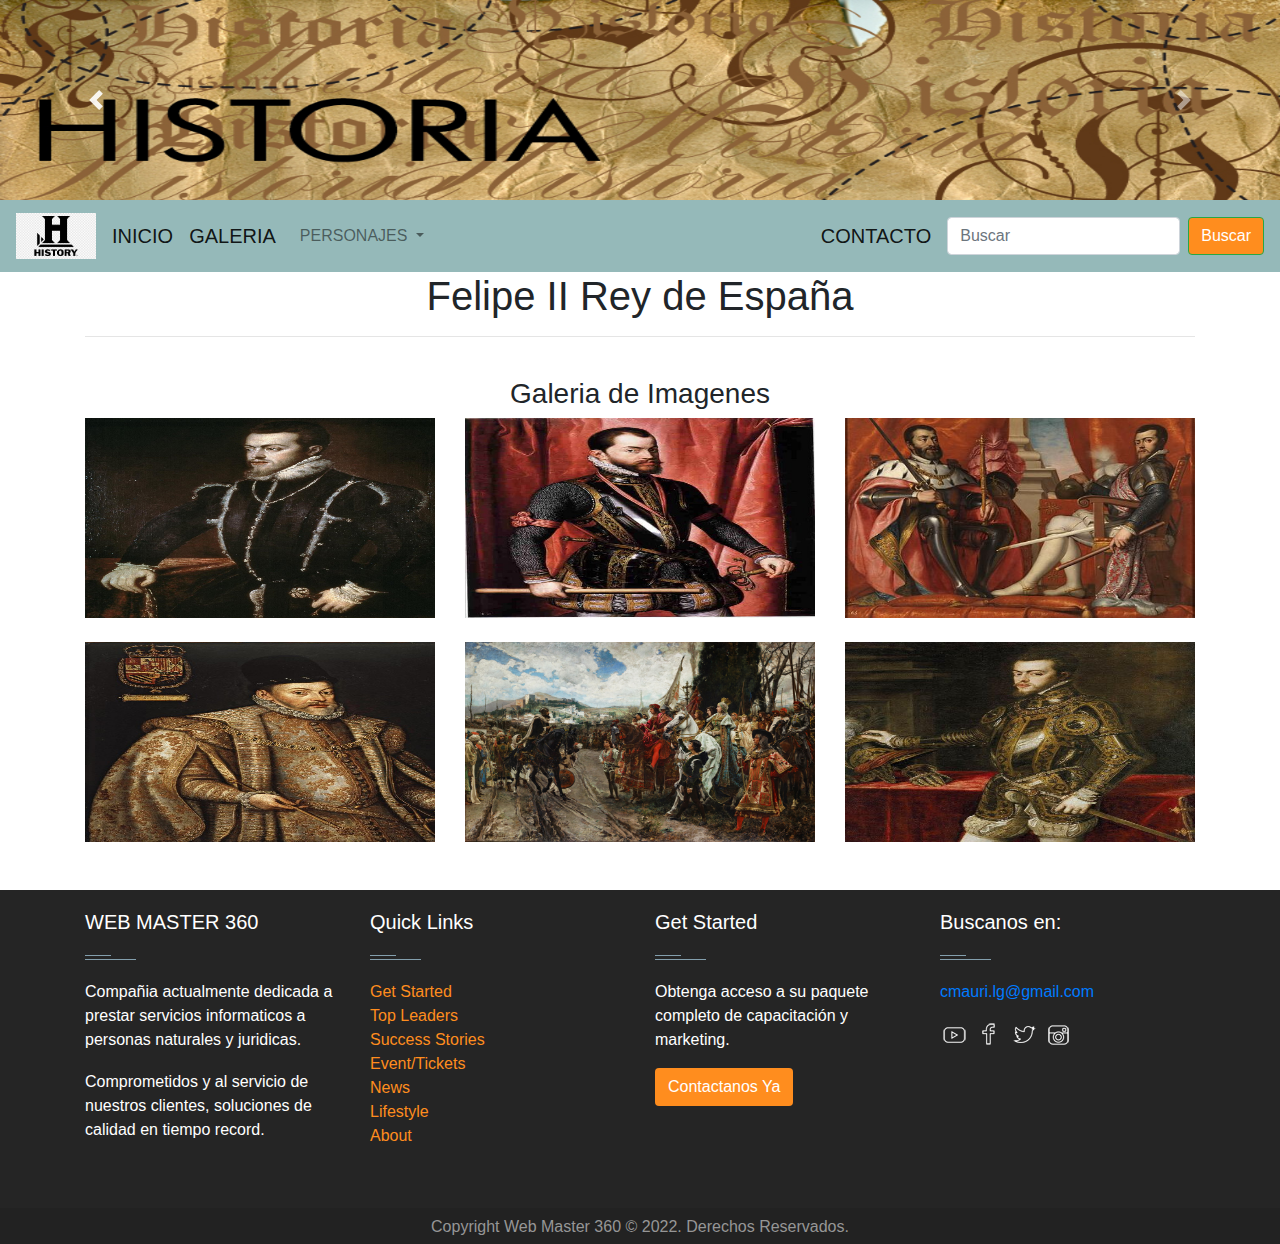
<file: Galerias/galeriaFelipe.html>
<!doctype html>
<html lang="en">

<head>
    <!-- Required meta tags -->
    <meta charset="utf-8">
    <meta name="viewport" content="width=device-width, initial-scale=1, shrink-to-fit=no">

    <!-- Bootstrap CSS -->
    <link rel="stylesheet" href="https://cdn.jsdelivr.net/npm/bootstrap@4.0.0/dist/css/bootstrap.min.css"
        integrity="sha384-Gn5384xqQ1aoWXA+058RXPxPg6fy4IWvTNh0E263XmFcJlSAwiGgFAW/dAiS6JXm" crossorigin="anonymous">
    <link rel="stylesheet" href="../css/style.css">
    <title>Desafio2</title>
</head>

<body>
       <!-- Inicio Encabezado -->
       <div id="carouselExampleControls" class="carousel slide" data-ride="carousel">
        <div class="carousel-inner">
            <div class="carousel-item active">
                <img class="d-block w-100" src="../img/Banner/banner-historia.jpg" alt="First slide" height="200px">
            </div>
            <div class="carousel-item">
                <img class="d-block w-100" src="../img/Banner/banner-historia_2.jpg" alt="Second slide" height="200px">
            </div>
            <div class="carousel-item">
                <img class="d-block w-100" src="../img/Banner/banner-murua.jpg" alt="Third slide" height="200px">
            </div>
        </div>
        <a class="carousel-control-prev" href="#carouselExampleControls" role="button" data-slide="prev">
            <span class="carousel-control-prev-icon" aria-hidden="true"></span>
            <span class="sr-only">Anterior</span>
        </a>
        <a class="carousel-control-next" href="#carouselExampleControls" role="button" data-slide="next">
            <span class="carousel-control-next-icon" aria-hidden="true"></span>
            <span class="sr-only">Siguiente</span>
        </a>

    </div>
    <!-- Fin Encabezado -->

    <!-- Inicio Barra de Navegacion -->
    <nav class="navbar navbar-expand-lg navbar-light" style="background-color: #95b9b9;">
        <a class="navbar-brand" href="#">
            <img src="../img/logo.png" width="80" alt="logo">
        </a>
        <a class="navbar-brand" href="../index.html">INICIO</a>
        <a class="navbar-brand" href="../galeria.html">GALERIA</a>
        <div class="collapse navbar-collapse" id="navbarNavDropdown">
            <ul class="navbar-nav mr-auto">
                <li class="nav-item dropdown">
                    <a class="nav-link dropdown-toggle" href="#" id="navbarDropdownMenuLink" data-toggle="dropdown"
                        aria-haspopup="true" aria-expanded="false">
                        PERSONAJES
                    </a>
                    <div class="dropdown-menu">
                        <a class="dropdown-item" href="../Biografias/bioTesla.html">NIKOLO TESLA</a>                      
                        <div class="dropdown-divider"></div>
                        <a class="dropdown-item" href="../Biografias/bioCurie.html">MARIE CURIE</a>
                        <div class="dropdown-divider"></div>
                        <a class="dropdown-item" href="../Biografias/bioDaVinci.html">LEONARDO DA VINCI</a>
                        <div class="dropdown-divider"></div>
                        <a class="dropdown-item" href="../Biografias/bioNeil.html">NEIL ARMSTRONG</a>
                        <div class="dropdown-divider"></div>
                        <a class="dropdown-item" href="../Biografias/bioFelipe.html">FELIPE II </a>
                        <div class="dropdown-divider"></div>
                        <a class="dropdown-item" href="../Biografias/bioJuanPablo.html">JUAN PABLO II</a>
                    </div>
                </li>
            </ul>
            <a class="navbar-brand" href="../contacto.html">CONTACTO</a>
            <form class="form-inline my-2 my-lg-0">
                <input class="form-control mr-sm-2" type="search" placeholder="Buscar" aria-label="Search">
                <button class="btn btn-outline-success my-2 my-sm-0" type="submit">Buscar</button>
            </form>

        </div>
    </nav>
    <!-- Fin Barra de Navegacion -->

    <!-- Inicio Contenido Principal -->
    <div class="container">
        <h1 class="text-center">Felipe II Rey de España</h1>
        <hr><br>
        <h3 class="text-center">Galeria de Imagenes</h3>
        <img src="../img/FelipeII/f1.jpeg" class="float-left" alt="" width="350px" height="200px">
        <img src="../img/FelipeII/f2.jpg" class="float-right" alt="" width="350px" height="200px">
        <img src="../img/FelipeII/f3.jpg" class="mx-auto d-block" alt="" width="350px" height="200px">
        <br>
        <img src="../img/FelipeII/f4.jpg" class="float-left" alt="" width="350px" height="200px">
        <img src="../img/FelipeII/f5.jpeg" class="float-right" alt="" width="350px" height="200px">
        <img src="../img/FelipeII/f6.jpg" class="mx-auto d-block" alt="" width="350px" height="200px">
        <br><br>
    </div>
    <!-- Fin Contenido Principal -->

    <!-- Inicio Footer -->
    <footer id="footer" class="footer-1">
        <div class="main-footer widgets-dark typo-light">
            <div class="container">
                <div class="row">

                    <div class="col-xs-12 col-sm-6 col-md-3">
                        <div class="widget subscribe no-box">
                            <h5 class="widget-title">WEB MASTER 360<span></span></h5>
                            <p>Compañia actualmente dedicada a prestar servicios informaticos a personas naturales y
                                juridicas.</p>
                            <p>Comprometidos y al servicio de nuestros clientes, soluciones de calidad en tiempo record.
                            </p>
                        </div>
                    </div>

                    <div class="col-xs-12 col-sm-6 col-md-3">
                        <div class="widget no-box">
                            <h5 class="widget-title">Quick Links<span></span></h5>
                            <ul class="thumbnail-widget">
                                <li>
                                    <div class="thumb-content"><a href="#.">Get Started</a></div>
                                </li>
                                <li>
                                    <div class="thumb-content"><a href="#.">Top Leaders</a></div>
                                </li>
                                <li>
                                    <div class="thumb-content"><a href="#.">Success Stories</a></div>
                                </li>
                                <li>
                                    <div class="thumb-content"><a href="#.">Event/Tickets</a></div>
                                </li>
                                <li>
                                    <div class="thumb-content"><a href="#.">News</a></div>
                                </li>
                                <li>
                                    <div class="thumb-content"><a href="#.">Lifestyle</a></div>
                                </li>
                                <li>
                                    <div class="thumb-content"><a href="#.">About</a></div>
                                </li>
                            </ul>
                        </div>
                    </div>

                    <div class="col-xs-12 col-sm-6 col-md-3">
                        <div class="widget no-box">
                            <h5 class="widget-title">Get Started<span></span></h5>
                            <p>Obtenga acceso a su paquete completo de capacitación y marketing.</p>
                            <a class="btn" href="../contacto.html" target="_blank">Contactanos Ya</a>
                        </div>
                    </div>

                    <div class="col-xs-12 col-sm-6 col-md-3">

                        <div class="widget no-box">
                            <h5 class="widget-title">Buscanos en: <span></span></h5>

                            <p><a href="mailto:info@domain.com" title="glorythemes">cmauri.lg@gmail.com</a></p>
                            <ul class="social-footer2">
                                <li class=""><a title="youtube" target="_blank" href="https://www.youtube.com"><img
                                            alt="youtube" width="30" height="30"
                                            src="[data-uri]"></a>
                                </li>
                                <li class=""><a href="https://www.facebook.com/" target="_blank" title="Facebook"><img
                                            alt="Facebook" width="30" height="30"
                                            src="[data-uri]"></a>
                                </li>
                                <li class=""><a href="https://twitter.com" target="_blank" title="Twitter"><img
                                            alt="Twitter" width="30" height="30"
                                            src="[data-uri]"></a>
                                </li>
                                <li class=""><a title="instagram" target="_blank" href="https://www.instagram.com/"><img
                                            alt="instagram" width="30" height="30"
                                            src="[data-uri]"></a>
                                </li>
                            </ul>
                        </div>
                    </div>

                </div>
            </div>
        </div>

        <div class="footer-copyright">
            <div class="container">
                <div class="row">
                    <div class="col-md-12 text-center">
                        <p>Copyright Web Master 360 © 2022. Derechos Reservados.</p>
                    </div>
                </div>
            </div>
        </div>
    </footer>
    <!-- Fin Footer -->

    <!-- Optional JavaScript -->
    <!-- jQuery first, then Popper.js, then Bootstrap JS -->
    <script src="https://code.jquery.com/jquery-3.2.1.slim.min.js"
        integrity="sha384-KJ3o2DKtIkvYIK3UENzmM7KCkRr/rE9/Qpg6aAZGJwFDMVNA/GpGFF93hXpG5KkN"
        crossorigin="anonymous"></script>
    <script src="https://cdn.jsdelivr.net/npm/popper.js@1.12.9/dist/umd/popper.min.js"
        integrity="sha384-ApNbgh9B+Y1QKtv3Rn7W3mgPxhU9K/ScQsAP7hUibX39j7fakFPskvXusvfa0b4Q"
        crossorigin="anonymous"></script>
    <script src="https://cdn.jsdelivr.net/npm/bootstrap@4.0.0/dist/js/bootstrap.min.js"
        integrity="sha384-JZR6Spejh4U02d8jOt6vLEHfe/JQGiRRSQQxSfFWpi1MquVdAyjUar5+76PVCmYl"
        crossorigin="anonymous"></script>
</body>

</html>
</file>
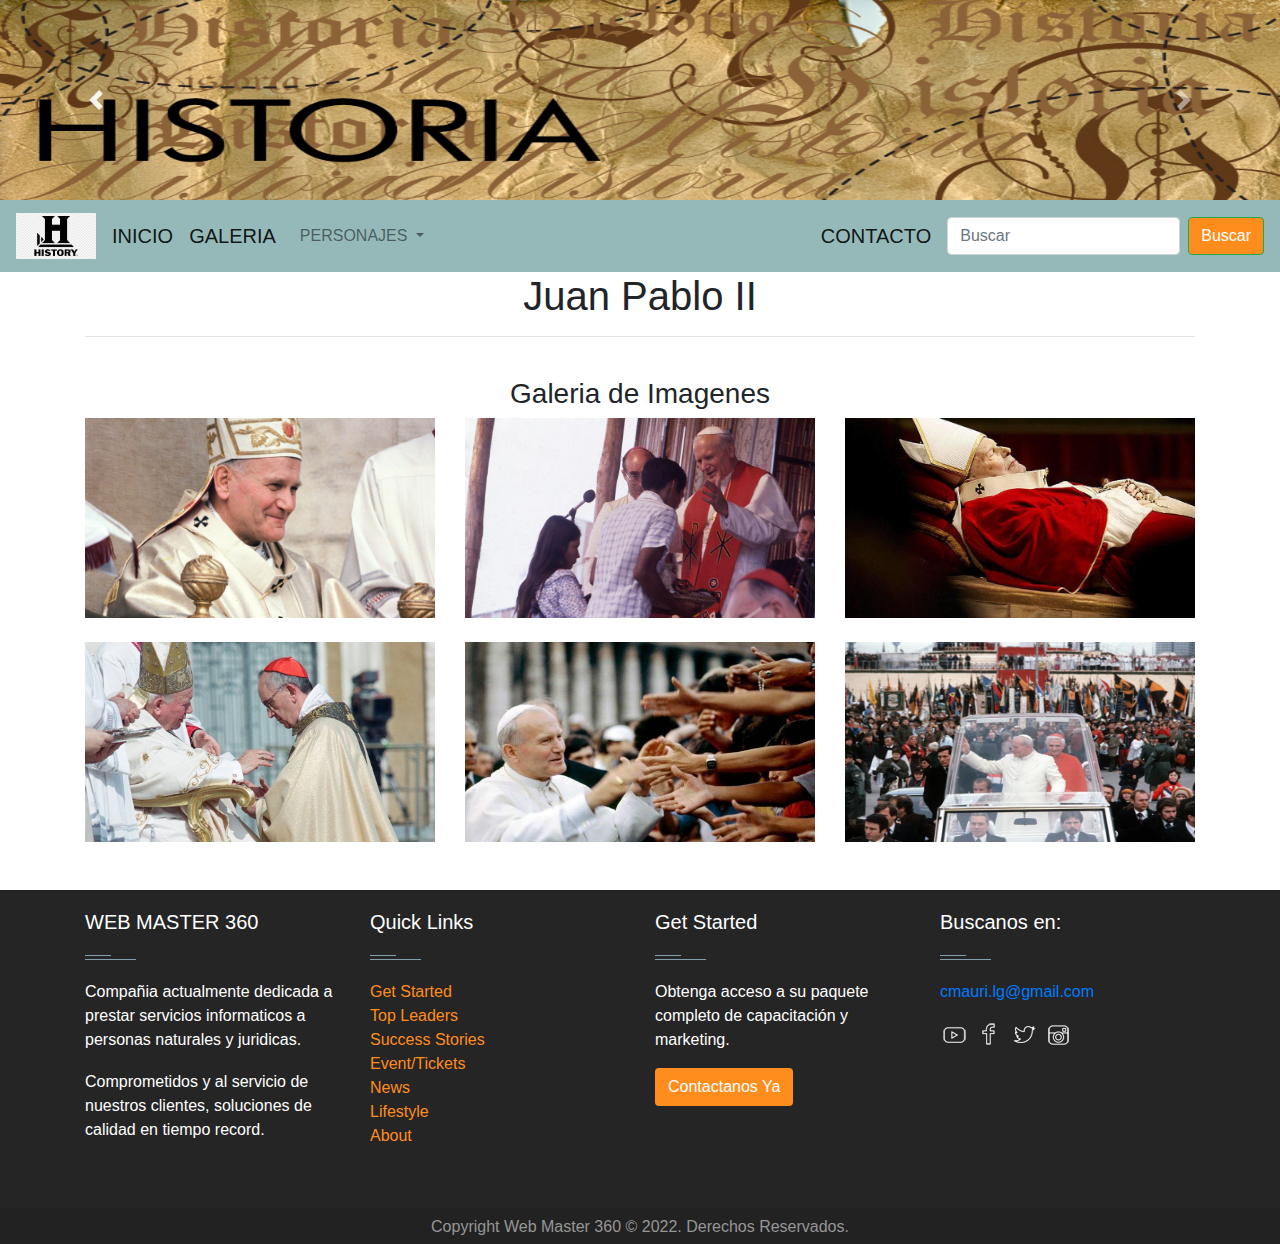
<file: Galerias/galeriaJuanPablo.html>
<!doctype html>
<html lang="en">

<head>
    <!-- Required meta tags -->
    <meta charset="utf-8">
    <meta name="viewport" content="width=device-width, initial-scale=1, shrink-to-fit=no">

    <!-- Bootstrap CSS -->
    <link rel="stylesheet" href="https://cdn.jsdelivr.net/npm/bootstrap@4.0.0/dist/css/bootstrap.min.css"
        integrity="sha384-Gn5384xqQ1aoWXA+058RXPxPg6fy4IWvTNh0E263XmFcJlSAwiGgFAW/dAiS6JXm" crossorigin="anonymous">
    <link rel="stylesheet" href="../css/style.css">
    <title>Desafio2</title>
</head>

<body>
       <!-- Inicio Encabezado -->
       <div id="carouselExampleControls" class="carousel slide" data-ride="carousel">
        <div class="carousel-inner">
            <div class="carousel-item active">
                <img class="d-block w-100" src="../img/Banner/banner-historia.jpg" alt="First slide" height="200px">
            </div>
            <div class="carousel-item">
                <img class="d-block w-100" src="../img/Banner/banner-historia_2.jpg" alt="Second slide" height="200px">
            </div>
            <div class="carousel-item">
                <img class="d-block w-100" src="../img/Banner/banner-murua.jpg" alt="Third slide" height="200px">
            </div>
        </div>
        <a class="carousel-control-prev" href="#carouselExampleControls" role="button" data-slide="prev">
            <span class="carousel-control-prev-icon" aria-hidden="true"></span>
            <span class="sr-only">Anterior</span>
        </a>
        <a class="carousel-control-next" href="#carouselExampleControls" role="button" data-slide="next">
            <span class="carousel-control-next-icon" aria-hidden="true"></span>
            <span class="sr-only">Siguiente</span>
        </a>

    </div>
    <!-- Fin Encabezado -->

    <!-- Inicio Barra de Navegacion -->
    <nav class="navbar navbar-expand-lg navbar-light" style="background-color: #95b9b9;">
        <a class="navbar-brand" href="#">
            <img src="../img/logo.png" width="80" alt="logo">
        </a>
        <a class="navbar-brand" href="../index.html">INICIO</a>
        <a class="navbar-brand" href="../galeria.html">GALERIA</a>
        <div class="collapse navbar-collapse" id="navbarNavDropdown">
            <ul class="navbar-nav mr-auto">
                <li class="nav-item dropdown">
                    <a class="nav-link dropdown-toggle" href="#" id="navbarDropdownMenuLink" data-toggle="dropdown"
                        aria-haspopup="true" aria-expanded="false">
                        PERSONAJES
                    </a>
                    <div class="dropdown-menu">
                        <a class="dropdown-item" href="../Biografias/bioTesla.html">NIKOLO TESLA</a>                      
                        <div class="dropdown-divider"></div>
                        <a class="dropdown-item" href="../Biografias/bioCurie.html">MARIE CURIE</a>
                        <div class="dropdown-divider"></div>
                        <a class="dropdown-item" href="../Biografias/bioDaVinci.html">LEONARDO DA VINCI</a>
                        <div class="dropdown-divider"></div>
                        <a class="dropdown-item" href="../Biografias/bioNeil.html">NEIL ARMSTRONG</a>
                        <div class="dropdown-divider"></div>
                        <a class="dropdown-item" href="../Biografias/bioFelipe.html">FELIPE II </a>
                        <div class="dropdown-divider"></div>
                        <a class="dropdown-item" href="../Biografias/bioJuanPablo.html">JUAN PABLO II</a>
                    </div>
                </li>
            </ul>
            <a class="navbar-brand" href="../contacto.html">CONTACTO</a>
            <form class="form-inline my-2 my-lg-0">
                <input class="form-control mr-sm-2" type="search" placeholder="Buscar" aria-label="Search">
                <button class="btn btn-outline-success my-2 my-sm-0" type="submit">Buscar</button>
            </form>

        </div>
    </nav>
    <!-- Fin Barra de Navegacion -->

    <!-- Inicio Contenido Principal -->
    <div class="container">
        <h1 class="text-center">Juan Pablo II</h1>
        <hr><br>
        <h3 class="text-center">Galeria de Imagenes</h3>
        <img src="../img/JuanPabloII/jp1.jpeg" class="float-left" alt="" width="350px" height="200px">
        <img src="../img/JuanPabloII/jp2.jpg" class="float-right" alt="" width="350px" height="200px">
        <img src="../img/JuanPabloII/jp3.jpg" class="mx-auto d-block" alt="" width="350px" height="200px">
        <br>
        <img src="../img/JuanPabloII/jp4.jpg" class="float-left" alt="" width="350px" height="200px">
        <img src="../img/JuanPabloII/jp5.jpeg" class="float-right" alt="" width="350px" height="200px">
        <img src="../img/JuanPabloII/jp6.jpg" class="mx-auto d-block" alt="" width="350px" height="200px">
        <br><br>
    </div>
    <!-- Fin Contenido Principal -->

    <!-- Inicio Footer -->
    <footer id="footer" class="footer-1">
        <div class="main-footer widgets-dark typo-light">
            <div class="container">
                <div class="row">

                    <div class="col-xs-12 col-sm-6 col-md-3">
                        <div class="widget subscribe no-box">
                            <h5 class="widget-title">WEB MASTER 360<span></span></h5>
                            <p>Compañia actualmente dedicada a prestar servicios informaticos a personas naturales y
                                juridicas.</p>
                            <p>Comprometidos y al servicio de nuestros clientes, soluciones de calidad en tiempo record.
                            </p>
                        </div>
                    </div>

                    <div class="col-xs-12 col-sm-6 col-md-3">
                        <div class="widget no-box">
                            <h5 class="widget-title">Quick Links<span></span></h5>
                            <ul class="thumbnail-widget">
                                <li>
                                    <div class="thumb-content"><a href="#.">Get Started</a></div>
                                </li>
                                <li>
                                    <div class="thumb-content"><a href="#.">Top Leaders</a></div>
                                </li>
                                <li>
                                    <div class="thumb-content"><a href="#.">Success Stories</a></div>
                                </li>
                                <li>
                                    <div class="thumb-content"><a href="#.">Event/Tickets</a></div>
                                </li>
                                <li>
                                    <div class="thumb-content"><a href="#.">News</a></div>
                                </li>
                                <li>
                                    <div class="thumb-content"><a href="#.">Lifestyle</a></div>
                                </li>
                                <li>
                                    <div class="thumb-content"><a href="#.">About</a></div>
                                </li>
                            </ul>
                        </div>
                    </div>

                    <div class="col-xs-12 col-sm-6 col-md-3">
                        <div class="widget no-box">
                            <h5 class="widget-title">Get Started<span></span></h5>
                            <p>Obtenga acceso a su paquete completo de capacitación y marketing.</p>
                            <a class="btn" href="../contacto.html" target="_blank">Contactanos Ya</a>
                        </div>
                    </div>

                    <div class="col-xs-12 col-sm-6 col-md-3">

                        <div class="widget no-box">
                            <h5 class="widget-title">Buscanos en: <span></span></h5>

                            <p><a href="mailto:info@domain.com" title="glorythemes">cmauri.lg@gmail.com</a></p>
                            <ul class="social-footer2">
                                <li class=""><a title="youtube" target="_blank" href="https://www.youtube.com"><img
                                            alt="youtube" width="30" height="30"
                                            src="[data-uri]"></a>
                                </li>
                                <li class=""><a href="https://www.facebook.com/" target="_blank" title="Facebook"><img
                                            alt="Facebook" width="30" height="30"
                                            src="[data-uri]"></a>
                                </li>
                                <li class=""><a href="https://twitter.com" target="_blank" title="Twitter"><img
                                            alt="Twitter" width="30" height="30"
                                            src="[data-uri]"></a>
                                </li>
                                <li class=""><a title="instagram" target="_blank" href="https://www.instagram.com/"><img
                                            alt="instagram" width="30" height="30"
                                            src="[data-uri]"></a>
                                </li>
                            </ul>
                        </div>
                    </div>

                </div>
            </div>
        </div>

        <div class="footer-copyright">
            <div class="container">
                <div class="row">
                    <div class="col-md-12 text-center">
                        <p>Copyright Web Master 360 © 2022. Derechos Reservados.</p>
                    </div>
                </div>
            </div>
        </div>
    </footer>
    <!-- Fin Footer -->

    <!-- Optional JavaScript -->
    <!-- jQuery first, then Popper.js, then Bootstrap JS -->
    <script src="https://code.jquery.com/jquery-3.2.1.slim.min.js"
        integrity="sha384-KJ3o2DKtIkvYIK3UENzmM7KCkRr/rE9/Qpg6aAZGJwFDMVNA/GpGFF93hXpG5KkN"
        crossorigin="anonymous"></script>
    <script src="https://cdn.jsdelivr.net/npm/popper.js@1.12.9/dist/umd/popper.min.js"
        integrity="sha384-ApNbgh9B+Y1QKtv3Rn7W3mgPxhU9K/ScQsAP7hUibX39j7fakFPskvXusvfa0b4Q"
        crossorigin="anonymous"></script>
    <script src="https://cdn.jsdelivr.net/npm/bootstrap@4.0.0/dist/js/bootstrap.min.js"
        integrity="sha384-JZR6Spejh4U02d8jOt6vLEHfe/JQGiRRSQQxSfFWpi1MquVdAyjUar5+76PVCmYl"
        crossorigin="anonymous"></script>
</body>

</html>
</file>
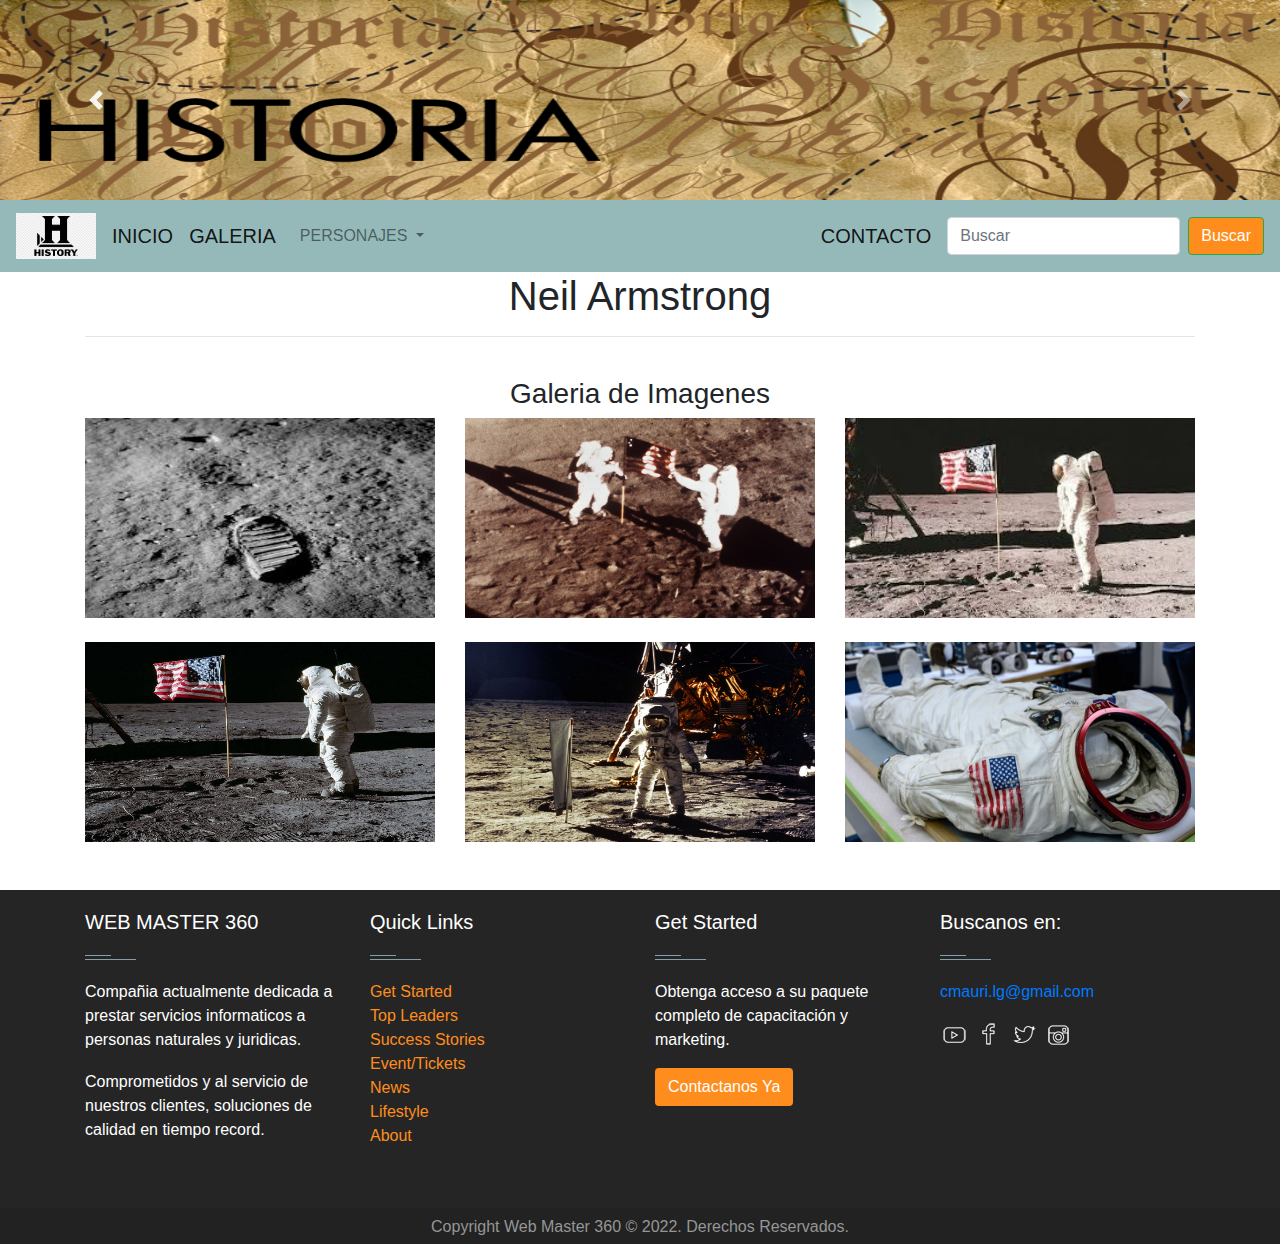
<file: Galerias/galeriaNeil.html>
<!doctype html>
<html lang="en">

<head>
    <!-- Required meta tags -->
    <meta charset="utf-8">
    <meta name="viewport" content="width=device-width, initial-scale=1, shrink-to-fit=no">

    <!-- Bootstrap CSS -->
    <link rel="stylesheet" href="https://cdn.jsdelivr.net/npm/bootstrap@4.0.0/dist/css/bootstrap.min.css"
        integrity="sha384-Gn5384xqQ1aoWXA+058RXPxPg6fy4IWvTNh0E263XmFcJlSAwiGgFAW/dAiS6JXm" crossorigin="anonymous">
    <link rel="stylesheet" href="../css/style.css">
    <title>Desafio2</title>
</head>

<body>
       <!-- Inicio Encabezado -->
       <div id="carouselExampleControls" class="carousel slide" data-ride="carousel">
        <div class="carousel-inner">
            <div class="carousel-item active">
                <img class="d-block w-100" src="../img/Banner/banner-historia.jpg" alt="First slide" height="200px">
            </div>
            <div class="carousel-item">
                <img class="d-block w-100" src="../img/Banner/banner-historia_2.jpg" alt="Second slide" height="200px">
            </div>
            <div class="carousel-item">
                <img class="d-block w-100" src="../img/Banner/banner-murua.jpg" alt="Third slide" height="200px">
            </div>
        </div>
        <a class="carousel-control-prev" href="#carouselExampleControls" role="button" data-slide="prev">
            <span class="carousel-control-prev-icon" aria-hidden="true"></span>
            <span class="sr-only">Anterior</span>
        </a>
        <a class="carousel-control-next" href="#carouselExampleControls" role="button" data-slide="next">
            <span class="carousel-control-next-icon" aria-hidden="true"></span>
            <span class="sr-only">Siguiente</span>
        </a>

    </div>
    <!-- Fin Encabezado -->

    <!-- Inicio Barra de Navegacion -->
    <nav class="navbar navbar-expand-lg navbar-light" style="background-color: #95b9b9;">
        <a class="navbar-brand" href="#">
            <img src="../img/logo.png" width="80" alt="logo">
        </a>
        <a class="navbar-brand" href="../index.html">INICIO</a>
        <a class="navbar-brand" href="../galeria.html">GALERIA</a>
        <div class="collapse navbar-collapse" id="navbarNavDropdown">
            <ul class="navbar-nav mr-auto">
                <li class="nav-item dropdown">
                    <a class="nav-link dropdown-toggle" href="#" id="navbarDropdownMenuLink" data-toggle="dropdown"
                        aria-haspopup="true" aria-expanded="false">
                        PERSONAJES
                    </a>
                    <div class="dropdown-menu">
                        <a class="dropdown-item" href="../Biografias/bioTesla.html">NIKOLO TESLA</a>                      
                        <div class="dropdown-divider"></div>
                        <a class="dropdown-item" href="../Biografias/bioCurie.html">MARIE CURIE</a>
                        <div class="dropdown-divider"></div>
                        <a class="dropdown-item" href="../Biografias/bioDaVinci.html">LEONARDO DA VINCI</a>
                        <div class="dropdown-divider"></div>
                        <a class="dropdown-item" href="../Biografias/bioNeil.html">NEIL ARMSTRONG</a>
                        <div class="dropdown-divider"></div>
                        <a class="dropdown-item" href="../Biografias/bioFelipe.html">FELIPE II </a>
                        <div class="dropdown-divider"></div>
                        <a class="dropdown-item" href="../Biografias/bioJuanPablo.html">JUAN PABLO II</a>
                    </div>
                </li>
            </ul>
            <a class="navbar-brand" href="../contacto.html">CONTACTO</a>
            <form class="form-inline my-2 my-lg-0">
                <input class="form-control mr-sm-2" type="search" placeholder="Buscar" aria-label="Search">
                <button class="btn btn-outline-success my-2 my-sm-0" type="submit">Buscar</button>
            </form>

        </div>
    </nav>
    <!-- Fin Barra de Navegacion -->

    <!-- Inicio Contenido Principal -->
    <div class="container">
        <h1 class="text-center">Neil Armstrong</h1>
        <hr><br>
        <h3 class="text-center">Galeria de Imagenes</h3>
        <img src="../img/NeilArmstrong/neil1.jpeg" class="float-left" alt="" width="350px" height="200px">
        <img src="../img/NeilArmstrong/neil2.jpeg" class="float-right" alt="" width="350px" height="200px">
        <img src="../img/NeilArmstrong/neil3.jpg" class="mx-auto d-block" alt="" width="350px" height="200px">
        <br>
        <img src="../img/NeilArmstrong/neil4.jpg" class="float-left" alt="" width="350px" height="200px">
        <img src="../img/NeilArmstrong/neil5.jpg" class="float-right" alt="" width="350px" height="200px">
        <img src="../img/NeilArmstrong/neil6.jpg" class="mx-auto d-block" alt="" width="350px" height="200px">
        <br><br>
    </div>
    <!-- Fin Contenido Principal -->

    <!-- Inicio Footer -->
    <footer id="footer" class="footer-1">
        <div class="main-footer widgets-dark typo-light">
            <div class="container">
                <div class="row">

                    <div class="col-xs-12 col-sm-6 col-md-3">
                        <div class="widget subscribe no-box">
                            <h5 class="widget-title">WEB MASTER 360<span></span></h5>
                            <p>Compañia actualmente dedicada a prestar servicios informaticos a personas naturales y
                                juridicas.</p>
                            <p>Comprometidos y al servicio de nuestros clientes, soluciones de calidad en tiempo record.
                            </p>
                        </div>
                    </div>

                    <div class="col-xs-12 col-sm-6 col-md-3">
                        <div class="widget no-box">
                            <h5 class="widget-title">Quick Links<span></span></h5>
                            <ul class="thumbnail-widget">
                                <li>
                                    <div class="thumb-content"><a href="#.">Get Started</a></div>
                                </li>
                                <li>
                                    <div class="thumb-content"><a href="#.">Top Leaders</a></div>
                                </li>
                                <li>
                                    <div class="thumb-content"><a href="#.">Success Stories</a></div>
                                </li>
                                <li>
                                    <div class="thumb-content"><a href="#.">Event/Tickets</a></div>
                                </li>
                                <li>
                                    <div class="thumb-content"><a href="#.">News</a></div>
                                </li>
                                <li>
                                    <div class="thumb-content"><a href="#.">Lifestyle</a></div>
                                </li>
                                <li>
                                    <div class="thumb-content"><a href="#.">About</a></div>
                                </li>
                            </ul>
                        </div>
                    </div>

                    <div class="col-xs-12 col-sm-6 col-md-3">
                        <div class="widget no-box">
                            <h5 class="widget-title">Get Started<span></span></h5>
                            <p>Obtenga acceso a su paquete completo de capacitación y marketing.</p>
                            <a class="btn" href="../contacto.html" target="_blank">Contactanos Ya</a>
                        </div>
                    </div>

                    <div class="col-xs-12 col-sm-6 col-md-3">

                        <div class="widget no-box">
                            <h5 class="widget-title">Buscanos en: <span></span></h5>

                            <p><a href="mailto:info@domain.com" title="glorythemes">cmauri.lg@gmail.com</a></p>
                            <ul class="social-footer2">
                                <li class=""><a title="youtube" target="_blank" href="https://www.youtube.com"><img
                                            alt="youtube" width="30" height="30"
                                            src="[data-uri]"></a>
                                </li>
                                <li class=""><a href="https://www.facebook.com/" target="_blank" title="Facebook"><img
                                            alt="Facebook" width="30" height="30"
                                            src="[data-uri]"></a>
                                </li>
                                <li class=""><a href="https://twitter.com" target="_blank" title="Twitter"><img
                                            alt="Twitter" width="30" height="30"
                                            src="[data-uri]"></a>
                                </li>
                                <li class=""><a title="instagram" target="_blank" href="https://www.instagram.com/"><img
                                            alt="instagram" width="30" height="30"
                                            src="[data-uri]"></a>
                                </li>
                            </ul>
                        </div>
                    </div>

                </div>
            </div>
        </div>

        <div class="footer-copyright">
            <div class="container">
                <div class="row">
                    <div class="col-md-12 text-center">
                        <p>Copyright Web Master 360 © 2022. Derechos Reservados.</p>
                    </div>
                </div>
            </div>
        </div>
    </footer>
    <!-- Fin Footer -->

    <!-- Optional JavaScript -->
    <!-- jQuery first, then Popper.js, then Bootstrap JS -->
    <script src="https://code.jquery.com/jquery-3.2.1.slim.min.js"
        integrity="sha384-KJ3o2DKtIkvYIK3UENzmM7KCkRr/rE9/Qpg6aAZGJwFDMVNA/GpGFF93hXpG5KkN"
        crossorigin="anonymous"></script>
    <script src="https://cdn.jsdelivr.net/npm/popper.js@1.12.9/dist/umd/popper.min.js"
        integrity="sha384-ApNbgh9B+Y1QKtv3Rn7W3mgPxhU9K/ScQsAP7hUibX39j7fakFPskvXusvfa0b4Q"
        crossorigin="anonymous"></script>
    <script src="https://cdn.jsdelivr.net/npm/bootstrap@4.0.0/dist/js/bootstrap.min.js"
        integrity="sha384-JZR6Spejh4U02d8jOt6vLEHfe/JQGiRRSQQxSfFWpi1MquVdAyjUar5+76PVCmYl"
        crossorigin="anonymous"></script>
</body>

</html>
</file>
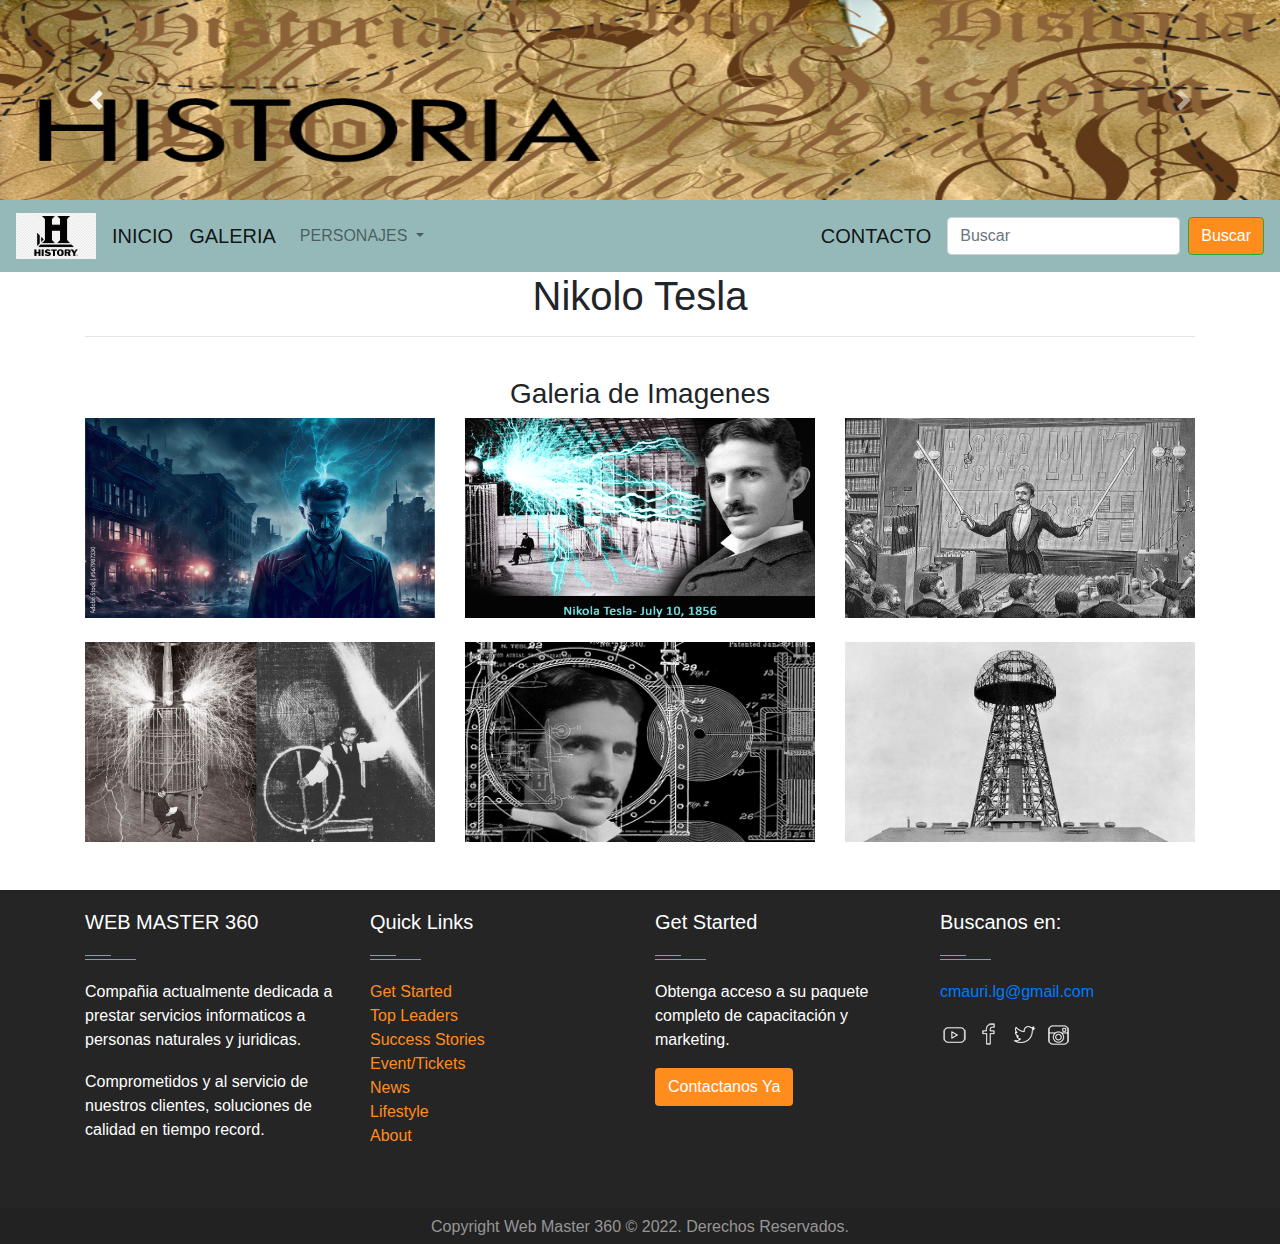
<file: Galerias/galeriaTelsa.html>
<!doctype html>
<html lang="en">

<head>
    <!-- Required meta tags -->
    <meta charset="utf-8">
    <meta name="viewport" content="width=device-width, initial-scale=1, shrink-to-fit=no">

    <!-- Bootstrap CSS -->
    <link rel="stylesheet" href="https://cdn.jsdelivr.net/npm/bootstrap@4.0.0/dist/css/bootstrap.min.css"
        integrity="sha384-Gn5384xqQ1aoWXA+058RXPxPg6fy4IWvTNh0E263XmFcJlSAwiGgFAW/dAiS6JXm" crossorigin="anonymous">
    <link rel="stylesheet" href="../css/style.css">
    <title>Desafio2</title>
</head>

<body>
       <!-- Inicio Encabezado -->
       <div id="carouselExampleControls" class="carousel slide" data-ride="carousel">
        <div class="carousel-inner">
            <div class="carousel-item active">
                <img class="d-block w-100" src="../img/Banner/banner-historia.jpg" alt="First slide" height="200px">
            </div>
            <div class="carousel-item">
                <img class="d-block w-100" src="../img/Banner/banner-historia_2.jpg" alt="Second slide" height="200px">
            </div>
            <div class="carousel-item">
                <img class="d-block w-100" src="../img/Banner/banner-murua.jpg" alt="Third slide" height="200px">
            </div>
        </div>
        <a class="carousel-control-prev" href="#carouselExampleControls" role="button" data-slide="prev">
            <span class="carousel-control-prev-icon" aria-hidden="true"></span>
            <span class="sr-only">Anterior</span>
        </a>
        <a class="carousel-control-next" href="#carouselExampleControls" role="button" data-slide="next">
            <span class="carousel-control-next-icon" aria-hidden="true"></span>
            <span class="sr-only">Siguiente</span>
        </a>

    </div>
    <!-- Fin Encabezado -->

    <!-- Inicio Barra de Navegacion -->
    <nav class="navbar navbar-expand-lg navbar-light" style="background-color: #95b9b9;">
        <a class="navbar-brand" href="#">
            <img src="../img/logo.png" width="80" alt="logo">
        </a>
        <a class="navbar-brand" href="../index.html">INICIO</a>
        <a class="navbar-brand" href="../galeria.html">GALERIA</a>
        <div class="collapse navbar-collapse" id="navbarNavDropdown">
            <ul class="navbar-nav mr-auto">
                <li class="nav-item dropdown">
                    <a class="nav-link dropdown-toggle" href="#" id="navbarDropdownMenuLink" data-toggle="dropdown"
                        aria-haspopup="true" aria-expanded="false">
                        PERSONAJES
                    </a>
                    <div class="dropdown-menu">
                        <a class="dropdown-item" href="../Biografias/bioTesla.html">NIKOLO TESLA</a>                      
                        <div class="dropdown-divider"></div>
                        <a class="dropdown-item" href="../Biografias/bioCurie.html">MARIE CURIE</a>
                        <div class="dropdown-divider"></div>
                        <a class="dropdown-item" href="../Biografias/bioDaVinci.html">LEONARDO DA VINCI</a>
                        <div class="dropdown-divider"></div>
                        <a class="dropdown-item" href="../Biografias/bioNeil.html">NEIL ARMSTRONG</a>
                        <div class="dropdown-divider"></div>
                        <a class="dropdown-item" href="../Biografias/bioFelipe.html">FELIPE II </a>
                        <div class="dropdown-divider"></div>
                        <a class="dropdown-item" href="../Biografias/bioJuanPablo.html">JUAN PABLO II</a>
                    </div>
                </li>
            </ul>
            <a class="navbar-brand" href="../contacto.html">CONTACTO</a>
            <form class="form-inline my-2 my-lg-0">
                <input class="form-control mr-sm-2" type="search" placeholder="Buscar" aria-label="Search">
                <button class="btn btn-outline-success my-2 my-sm-0" type="submit">Buscar</button>
            </form>

        </div>
    </nav>
    <!-- Fin Barra de Navegacion -->

    <!-- Inicio Contenido Principal -->
    <div class="container">
        <h1 class="text-center">Nikolo Tesla</h1>
        <hr><br>
        <h3 class="text-center">Galeria de Imagenes</h3>
        <img src="../img/NikoloTesla/nt1.jpg" class="float-left" alt="" width="350px" height="200px">
        <img src="../img/NikoloTesla/nt2.jpg" class="float-right" alt="" width="350px" height="200px">
        <img src="../img/NikoloTesla/nt3.png" class="mx-auto d-block" alt="" width="350px" height="200px">
        <br>
        <img src="../img/NikoloTesla/nt4.jpg" class="float-left" alt="" width="350px" height="200px">
        <img src="../img/NikoloTesla/nt5.jpg" class="float-right" alt="" width="350px" height="200px">
        <img src="../img/NikoloTesla/nt6.jpg" class="mx-auto d-block" alt="" width="350px" height="200px">
        <br><br>
    </div>
    <!-- Fin Contenido Principal -->

    <!-- Inicio Footer -->
    <footer id="footer" class="footer-1">
        <div class="main-footer widgets-dark typo-light">
            <div class="container">
                <div class="row">

                    <div class="col-xs-12 col-sm-6 col-md-3">
                        <div class="widget subscribe no-box">
                            <h5 class="widget-title">WEB MASTER 360<span></span></h5>
                            <p>Compañia actualmente dedicada a prestar servicios informaticos a personas naturales y
                                juridicas.</p>
                            <p>Comprometidos y al servicio de nuestros clientes, soluciones de calidad en tiempo record.
                            </p>
                        </div>
                    </div>

                    <div class="col-xs-12 col-sm-6 col-md-3">
                        <div class="widget no-box">
                            <h5 class="widget-title">Quick Links<span></span></h5>
                            <ul class="thumbnail-widget">
                                <li>
                                    <div class="thumb-content"><a href="#.">Get Started</a></div>
                                </li>
                                <li>
                                    <div class="thumb-content"><a href="#.">Top Leaders</a></div>
                                </li>
                                <li>
                                    <div class="thumb-content"><a href="#.">Success Stories</a></div>
                                </li>
                                <li>
                                    <div class="thumb-content"><a href="#.">Event/Tickets</a></div>
                                </li>
                                <li>
                                    <div class="thumb-content"><a href="#.">News</a></div>
                                </li>
                                <li>
                                    <div class="thumb-content"><a href="#.">Lifestyle</a></div>
                                </li>
                                <li>
                                    <div class="thumb-content"><a href="#.">About</a></div>
                                </li>
                            </ul>
                        </div>
                    </div>

                    <div class="col-xs-12 col-sm-6 col-md-3">
                        <div class="widget no-box">
                            <h5 class="widget-title">Get Started<span></span></h5>
                            <p>Obtenga acceso a su paquete completo de capacitación y marketing.</p>
                            <a class="btn" href="../contacto.html" target="_blank">Contactanos Ya</a>
                        </div>
                    </div>

                    <div class="col-xs-12 col-sm-6 col-md-3">

                        <div class="widget no-box">
                            <h5 class="widget-title">Buscanos en: <span></span></h5>

                            <p><a href="mailto:info@domain.com" title="glorythemes">cmauri.lg@gmail.com</a></p>
                            <ul class="social-footer2">
                                <li class=""><a title="youtube" target="_blank" href="https://www.youtube.com"><img
                                            alt="youtube" width="30" height="30"
                                            src="[data-uri]"></a>
                                </li>
                                <li class=""><a href="https://www.facebook.com/" target="_blank" title="Facebook"><img
                                            alt="Facebook" width="30" height="30"
                                            src="[data-uri]"></a>
                                </li>
                                <li class=""><a href="https://twitter.com" target="_blank" title="Twitter"><img
                                            alt="Twitter" width="30" height="30"
                                            src="[data-uri]"></a>
                                </li>
                                <li class=""><a title="instagram" target="_blank" href="https://www.instagram.com/"><img
                                            alt="instagram" width="30" height="30"
                                            src="[data-uri]"></a>
                                </li>
                            </ul>
                        </div>
                    </div>

                </div>
            </div>
        </div>

        <div class="footer-copyright">
            <div class="container">
                <div class="row">
                    <div class="col-md-12 text-center">
                        <p>Copyright Web Master 360 © 2022. Derechos Reservados.</p>
                    </div>
                </div>
            </div>
        </div>
    </footer>
    <!-- Fin Footer -->

    <!-- Optional JavaScript -->
    <!-- jQuery first, then Popper.js, then Bootstrap JS -->
    <script src="https://code.jquery.com/jquery-3.2.1.slim.min.js"
        integrity="sha384-KJ3o2DKtIkvYIK3UENzmM7KCkRr/rE9/Qpg6aAZGJwFDMVNA/GpGFF93hXpG5KkN"
        crossorigin="anonymous"></script>
    <script src="https://cdn.jsdelivr.net/npm/popper.js@1.12.9/dist/umd/popper.min.js"
        integrity="sha384-ApNbgh9B+Y1QKtv3Rn7W3mgPxhU9K/ScQsAP7hUibX39j7fakFPskvXusvfa0b4Q"
        crossorigin="anonymous"></script>
    <script src="https://cdn.jsdelivr.net/npm/bootstrap@4.0.0/dist/js/bootstrap.min.js"
        integrity="sha384-JZR6Spejh4U02d8jOt6vLEHfe/JQGiRRSQQxSfFWpi1MquVdAyjUar5+76PVCmYl"
        crossorigin="anonymous"></script>
</body>

</html>
</file>
<file: css/style.css>
/*==================== 
  Footer 
====================== */

/* Main Footer */
footer .main-footer{  padding: 20px 0;  background: #252525;}
footer ul{  padding-left: 0;  list-style: none;}

/* Copy Right Footer */
.footer-copyright { background: #222; padding: 5px 0;}
.footer-copyright .logo {    display: inherit;}
.footer-copyright nav {    float: right;    margin-top: 5px;}
.footer-copyright nav ul {  list-style: none; margin: 0;  padding: 0;}
.footer-copyright nav ul li { border-left: 1px solid #505050; display: inline-block;  line-height: 12px;  margin: 0;  padding: 0 8px;}
.footer-copyright nav ul li a{  color: #969696;}
.footer-copyright nav ul li:first-child { border: medium none;  padding-left: 0;}
.footer-copyright p { color: #969696; margin: 2px 0 0;}

/* Footer Top */
.footer-top{  background: #252525;  padding-bottom: 30px; margin-bottom: 30px;  border-bottom: 3px solid #222;}

/* Footer transparent */
footer.transparent .footer-top, footer.transparent .main-footer{  background: transparent;}
footer.transparent .footer-copyright{ background: none repeat scroll 0 0 rgba(0, 0, 0, 0.3) ;}

/* Footer light */
footer.light .footer-top{ background: #f9f9f9;}
footer.light .main-footer{  background: #f9f9f9;}
footer.light .footer-copyright{ background: none repeat scroll 0 0 rgba(255, 255, 255, 0.3) ;}

/* Footer 4 */
.footer- .logo {    display: inline-block;}

/*==================== 
  Widgets 
====================== */
.widget{  padding: 20px;  margin-bottom: 40px;}
.widget.widget-last{  margin-bottom: 0px;}
.widget.no-box{ padding: 0; background-color: transparent;  margin-bottom: 40px;
  box-shadow: none; -webkit-box-shadow: none; -moz-box-shadow: none; -ms-box-shadow: none; -o-box-shadow: none;}
.widget.subscribe p{  margin-bottom: 18px;}
.widget li a{ color: #ff8d1e;}
.widget li a:hover{ color: #4b92dc;}
.widget-title {margin-bottom: 20px;}
.widget-title span {background: #839FAD none repeat scroll 0 0;display: block; height: 1px;margin-top: 25px;position: relative;width: 20%;}
.widget-title span::after {background: inherit;content: "";height: inherit;    position: absolute;top: -4px;width: 50%;}
.widget-title.text-center span,.widget-title.text-center span::after {margin-left: auto;margin-right:auto;left: 0;right: 0;}
.widget .badge{ float: right; background: #7f7f7f;}

.typo-light h1, 
.typo-light h2, 
.typo-light h3, 
.typo-light h4, 
.typo-light h5, 
.typo-light h6,
.typo-light p,
.typo-light div,
.typo-light span,
.typo-light small{  color: #fff;}

ul.social-footer2 { margin: 0;padding: 0; width: auto;}
ul.social-footer2 li {display: inline-block;padding: 0;}
ul.social-footer2 li a:hover {background-color:#ff8d1e;}
ul.social-footer2 li a {display: block; height:30px;width: 30px;text-align: center;}
.btn{background-color: #ff8d1e; color:#fff;}
.btn:hover, .btn:focus, .btn.active {background: #4b92dc;color: #fff;
-webkit-box-shadow: 0 15px 30px rgba(0, 0, 0, 0.1);
-moz-box-shadow: 0 15px 30px rgba(0, 0, 0, 0.1);
-ms-box-shadow: 0 15px 30px rgba(0, 0, 0, 0.1);
-o-box-shadow: 0 15px 30px rgba(0, 0, 0, 0.1);
box-shadow: 0 15px 30px rgba(0, 0, 0, 0.1);
-webkit-transition: all 250ms ease-in-out 0s;
-moz-transition: all 250ms ease-in-out 0s;
-ms-transition: all 250ms ease-in-out 0s;
-o-transition: all 250ms ease-in-out 0s;
transition: all 250ms ease-in-out 0s;

}
</file>
